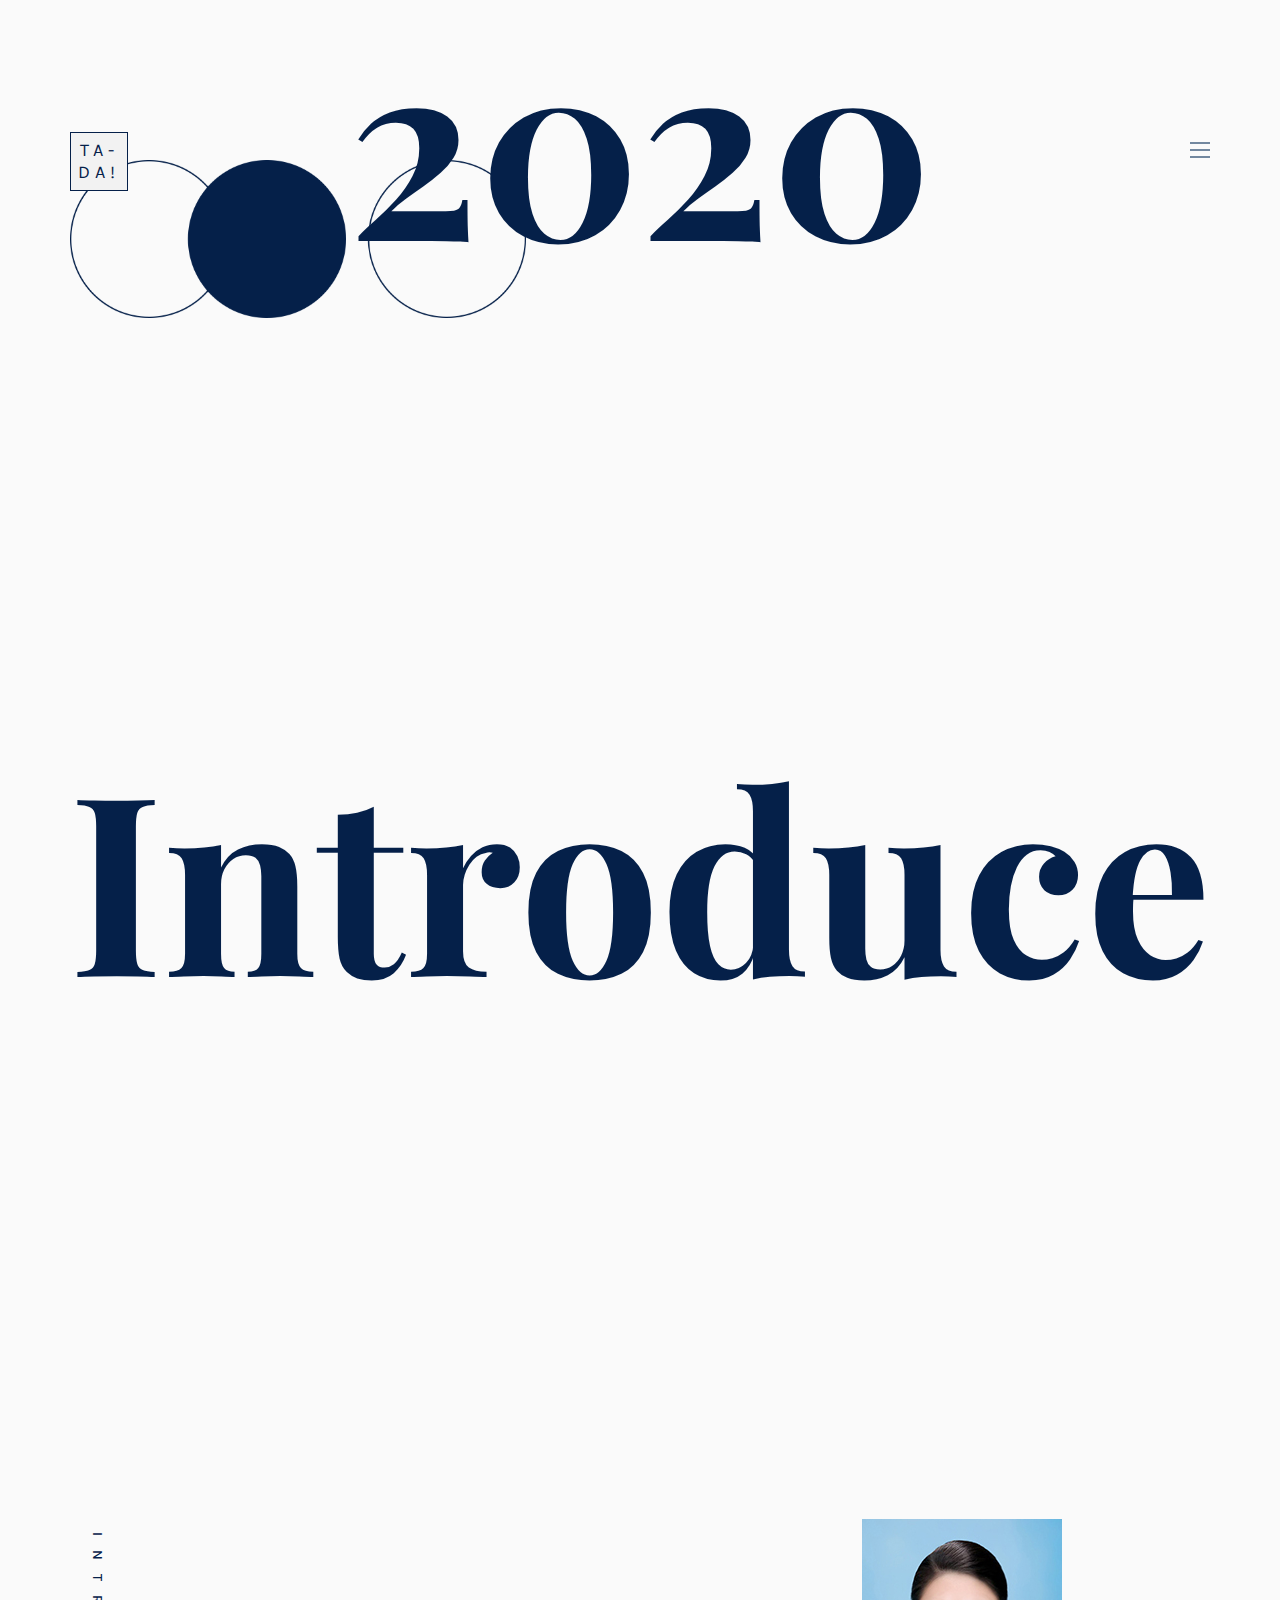
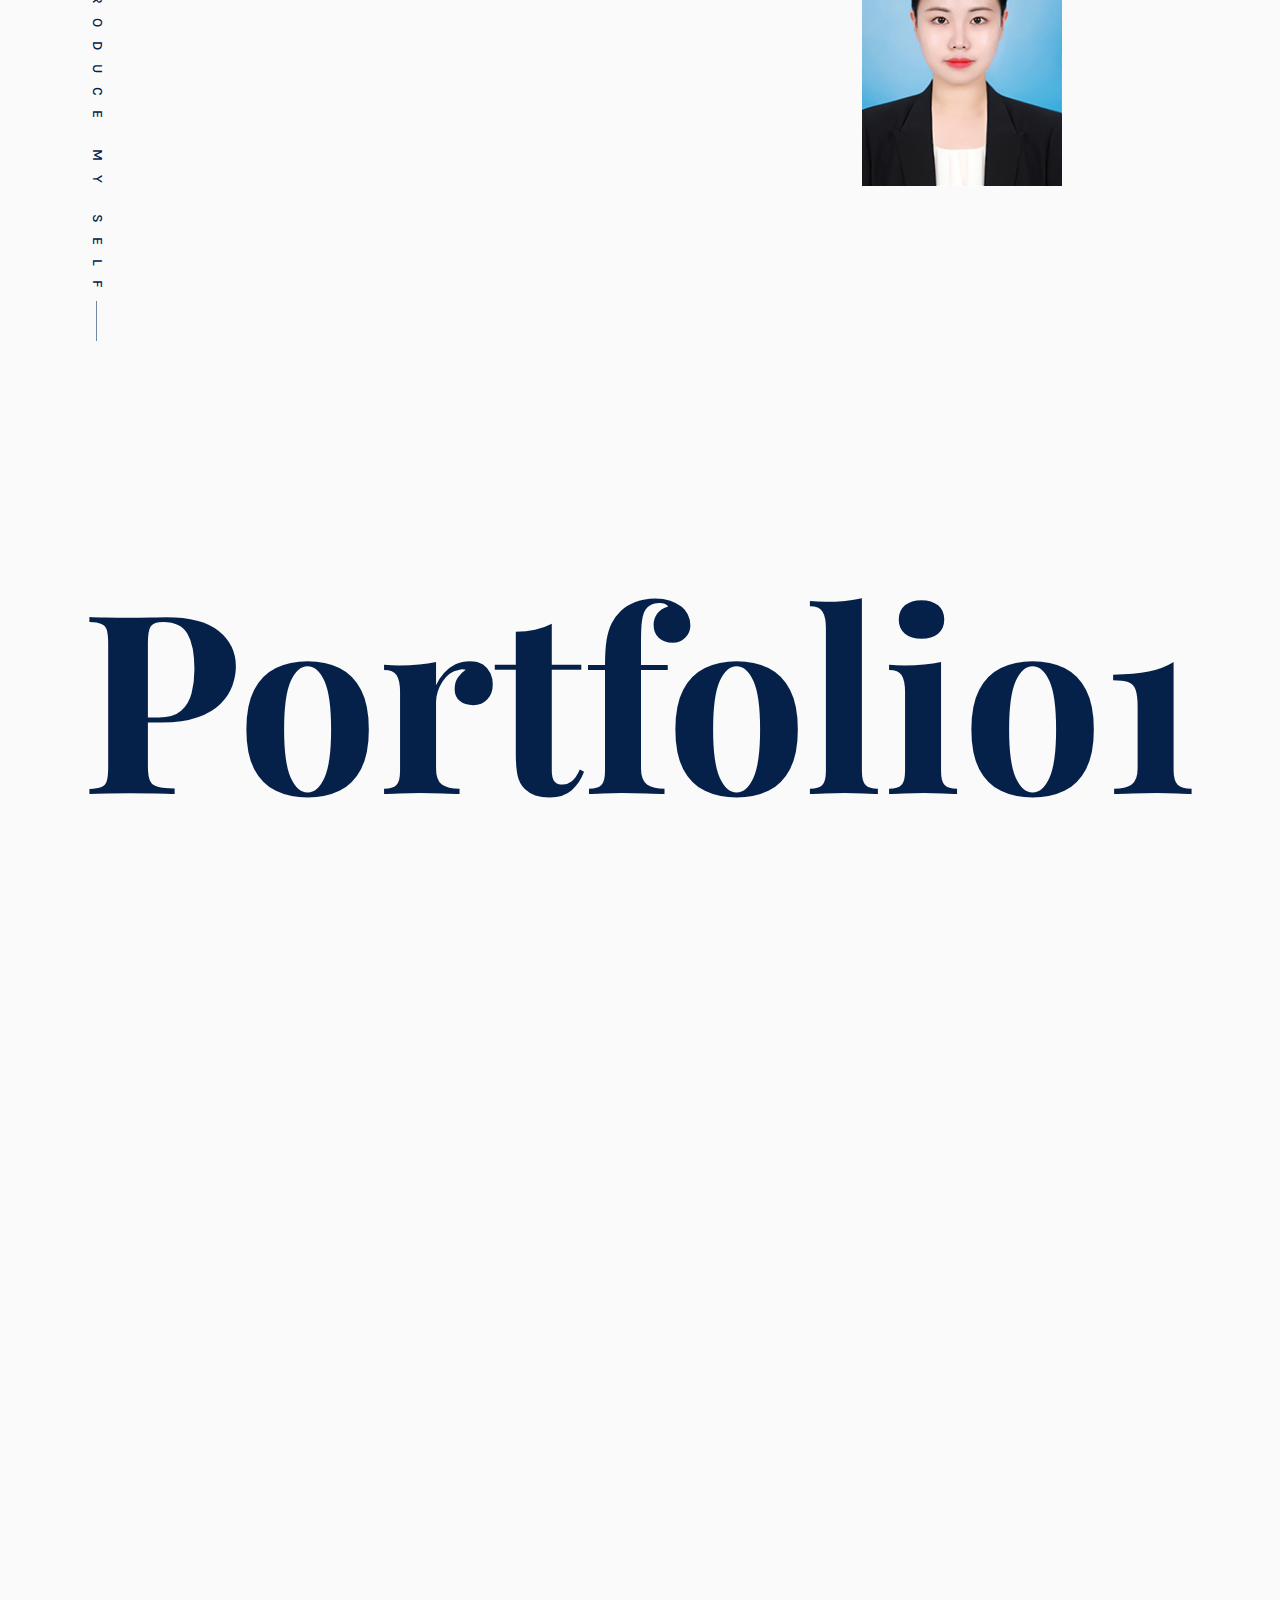
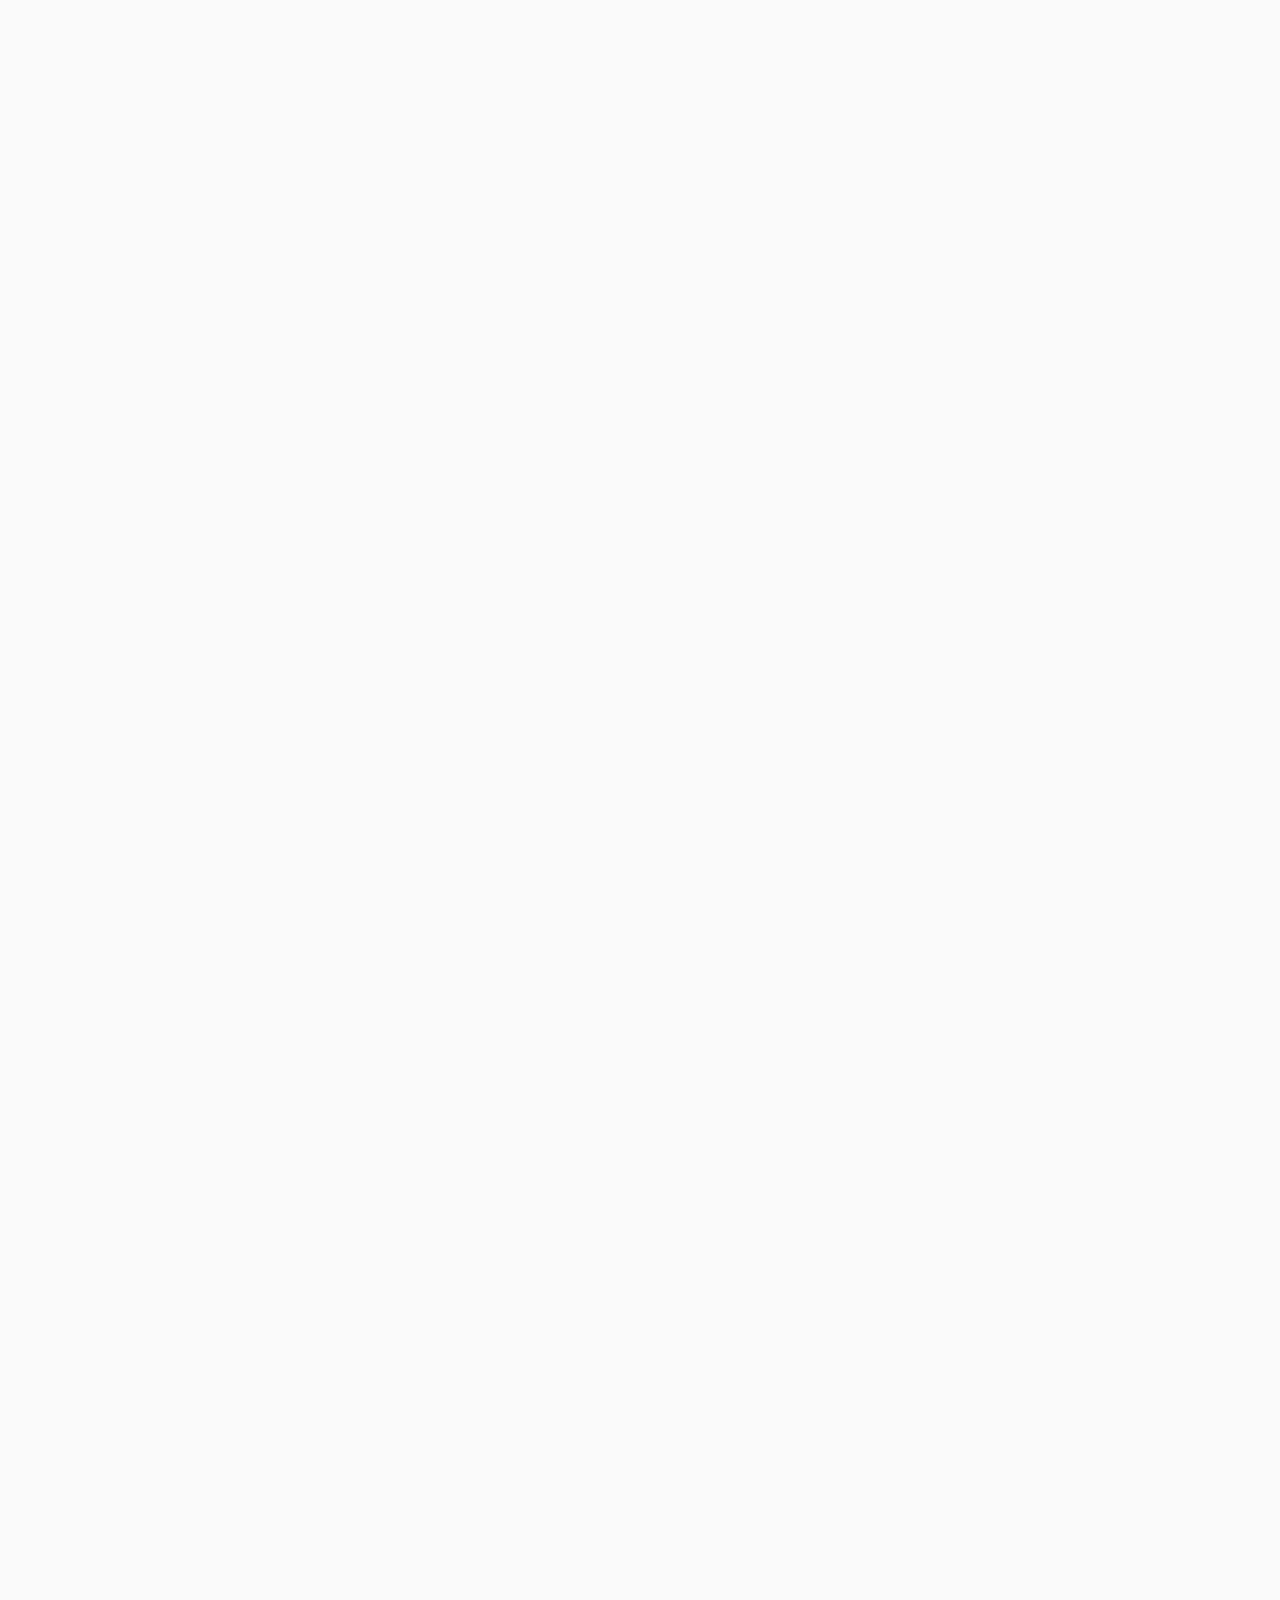
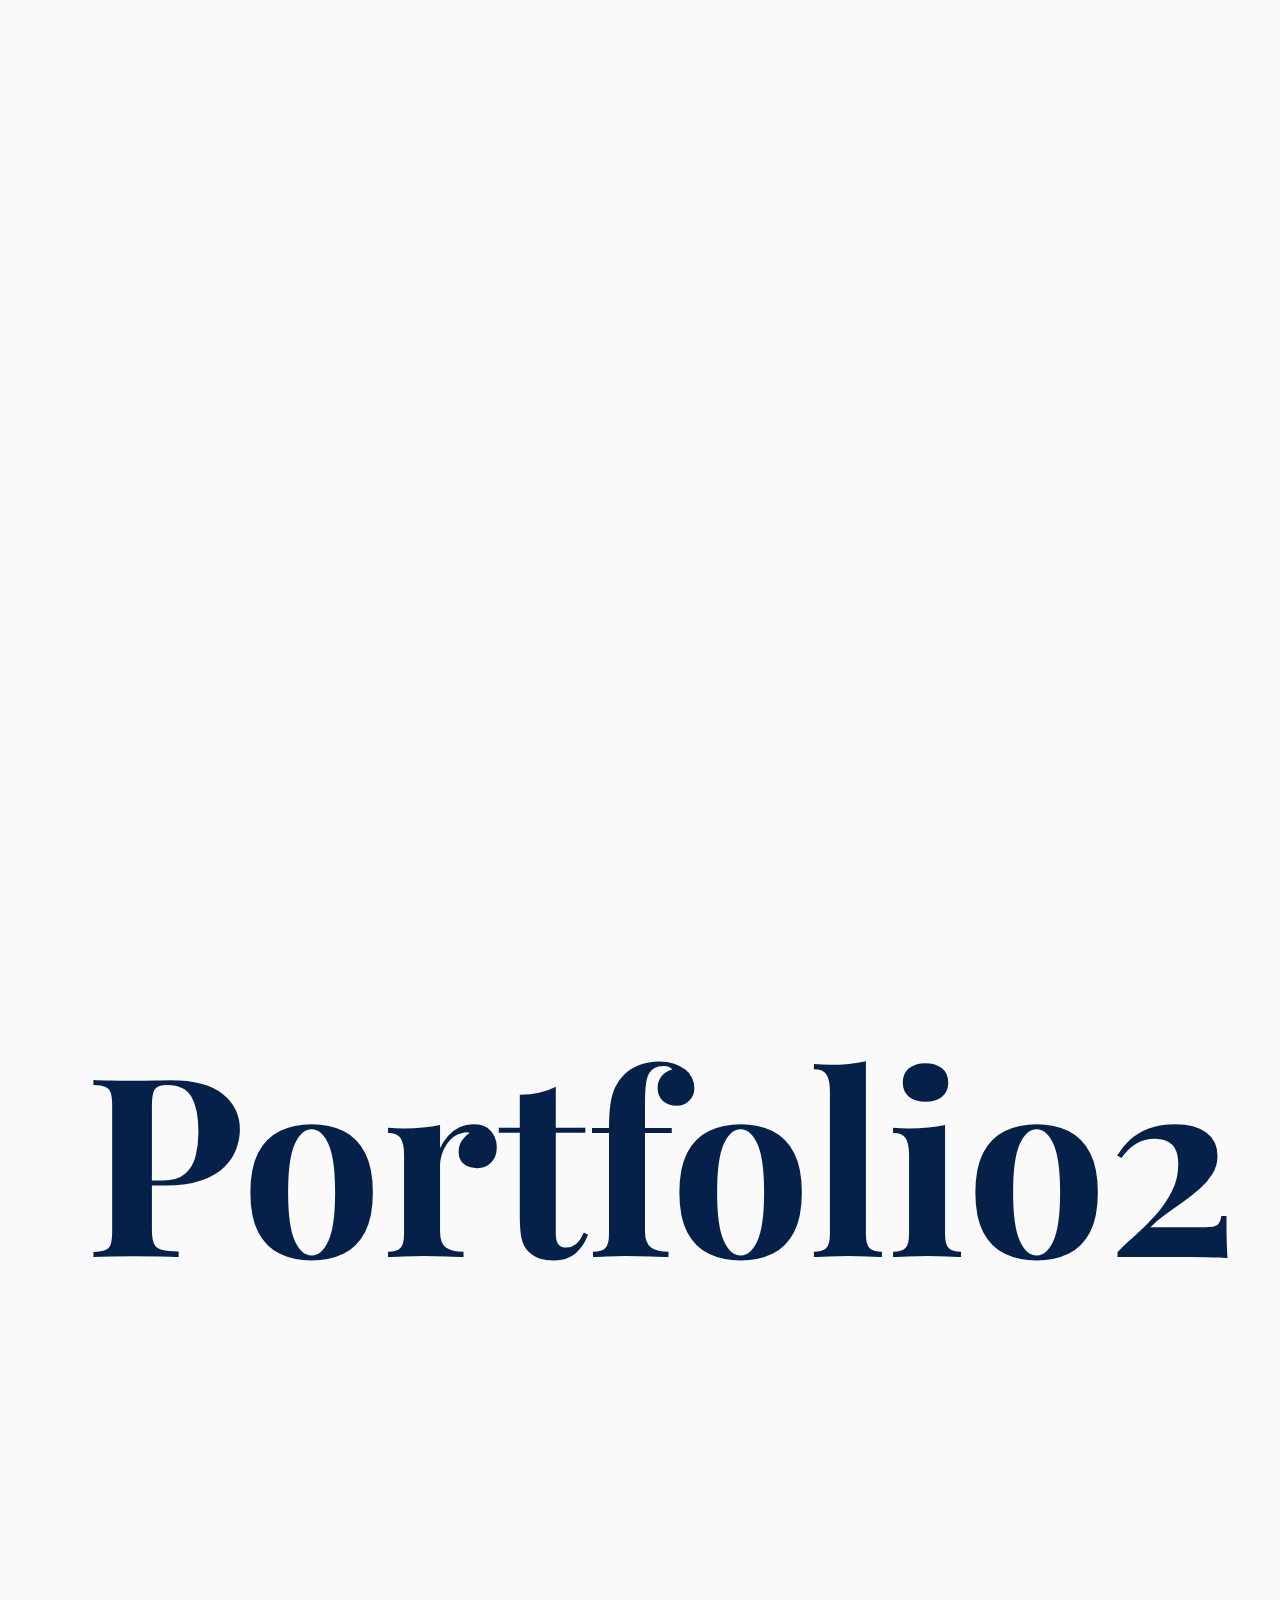
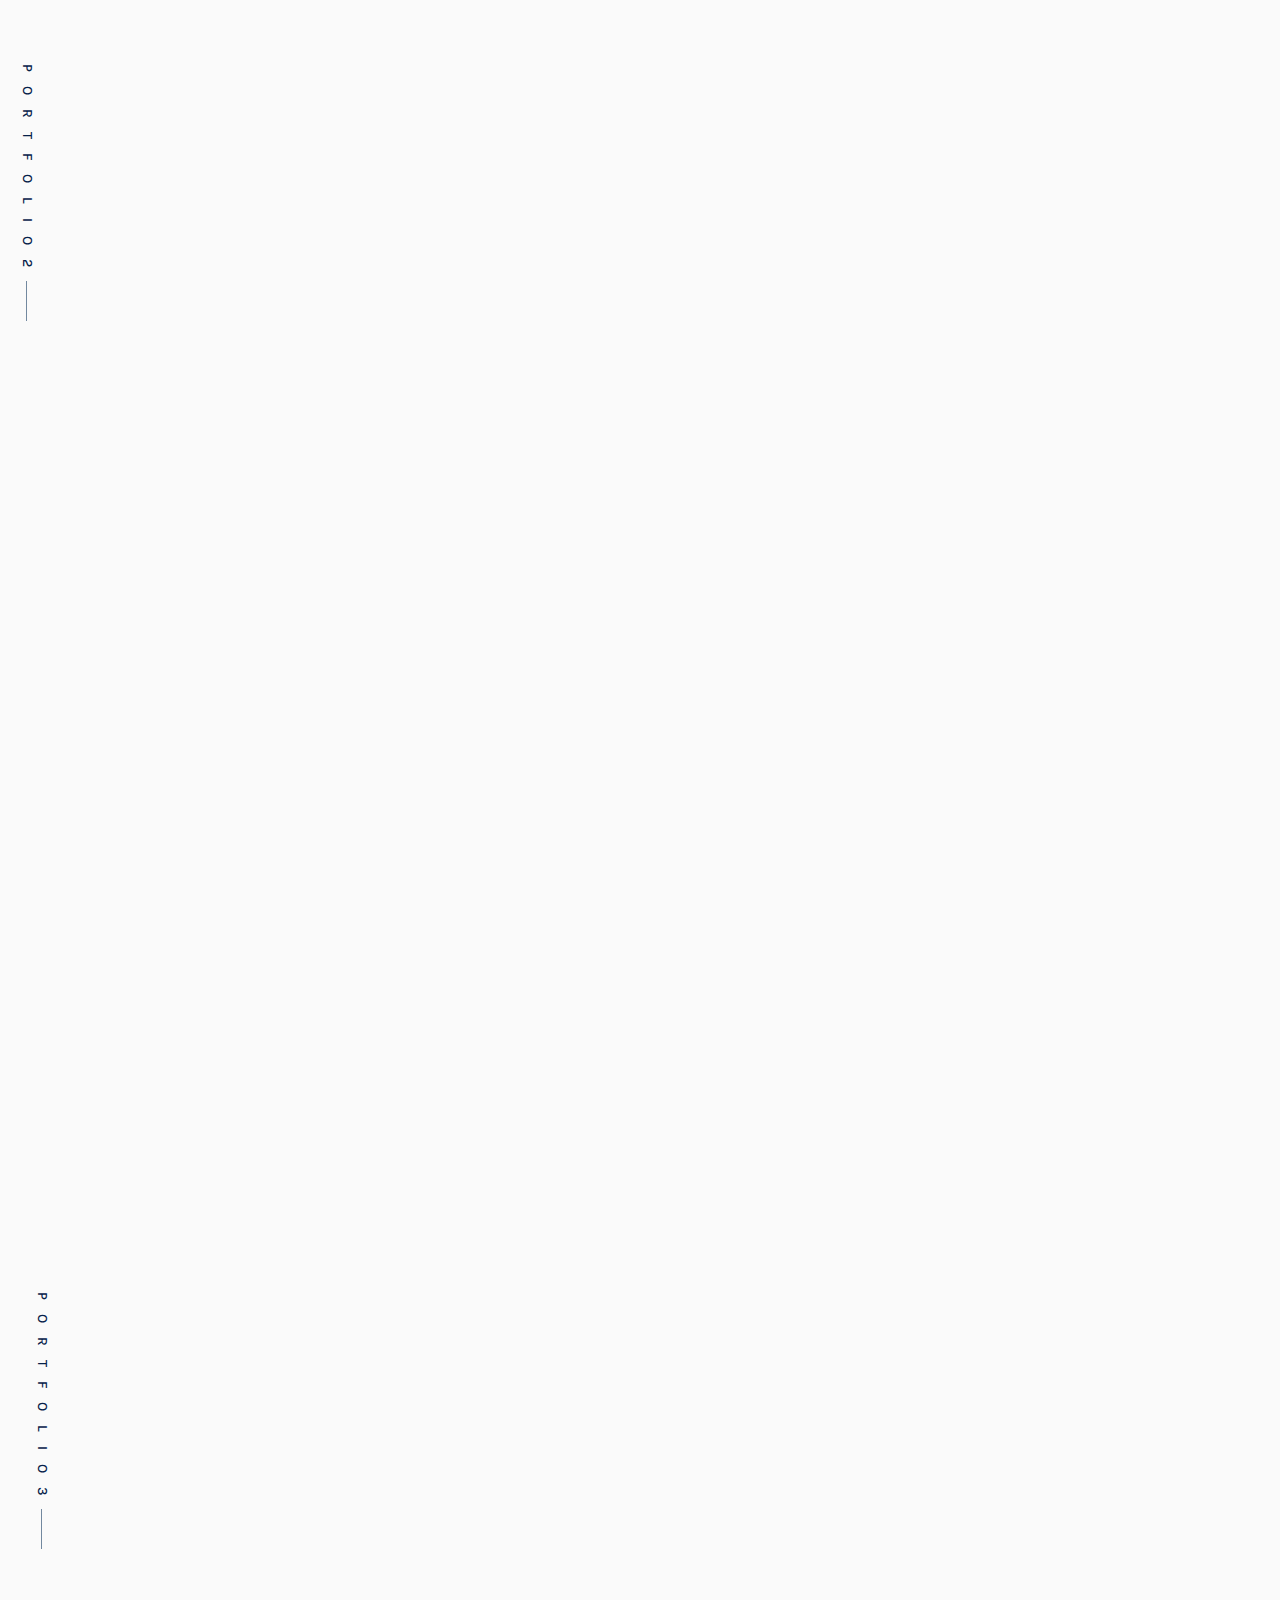
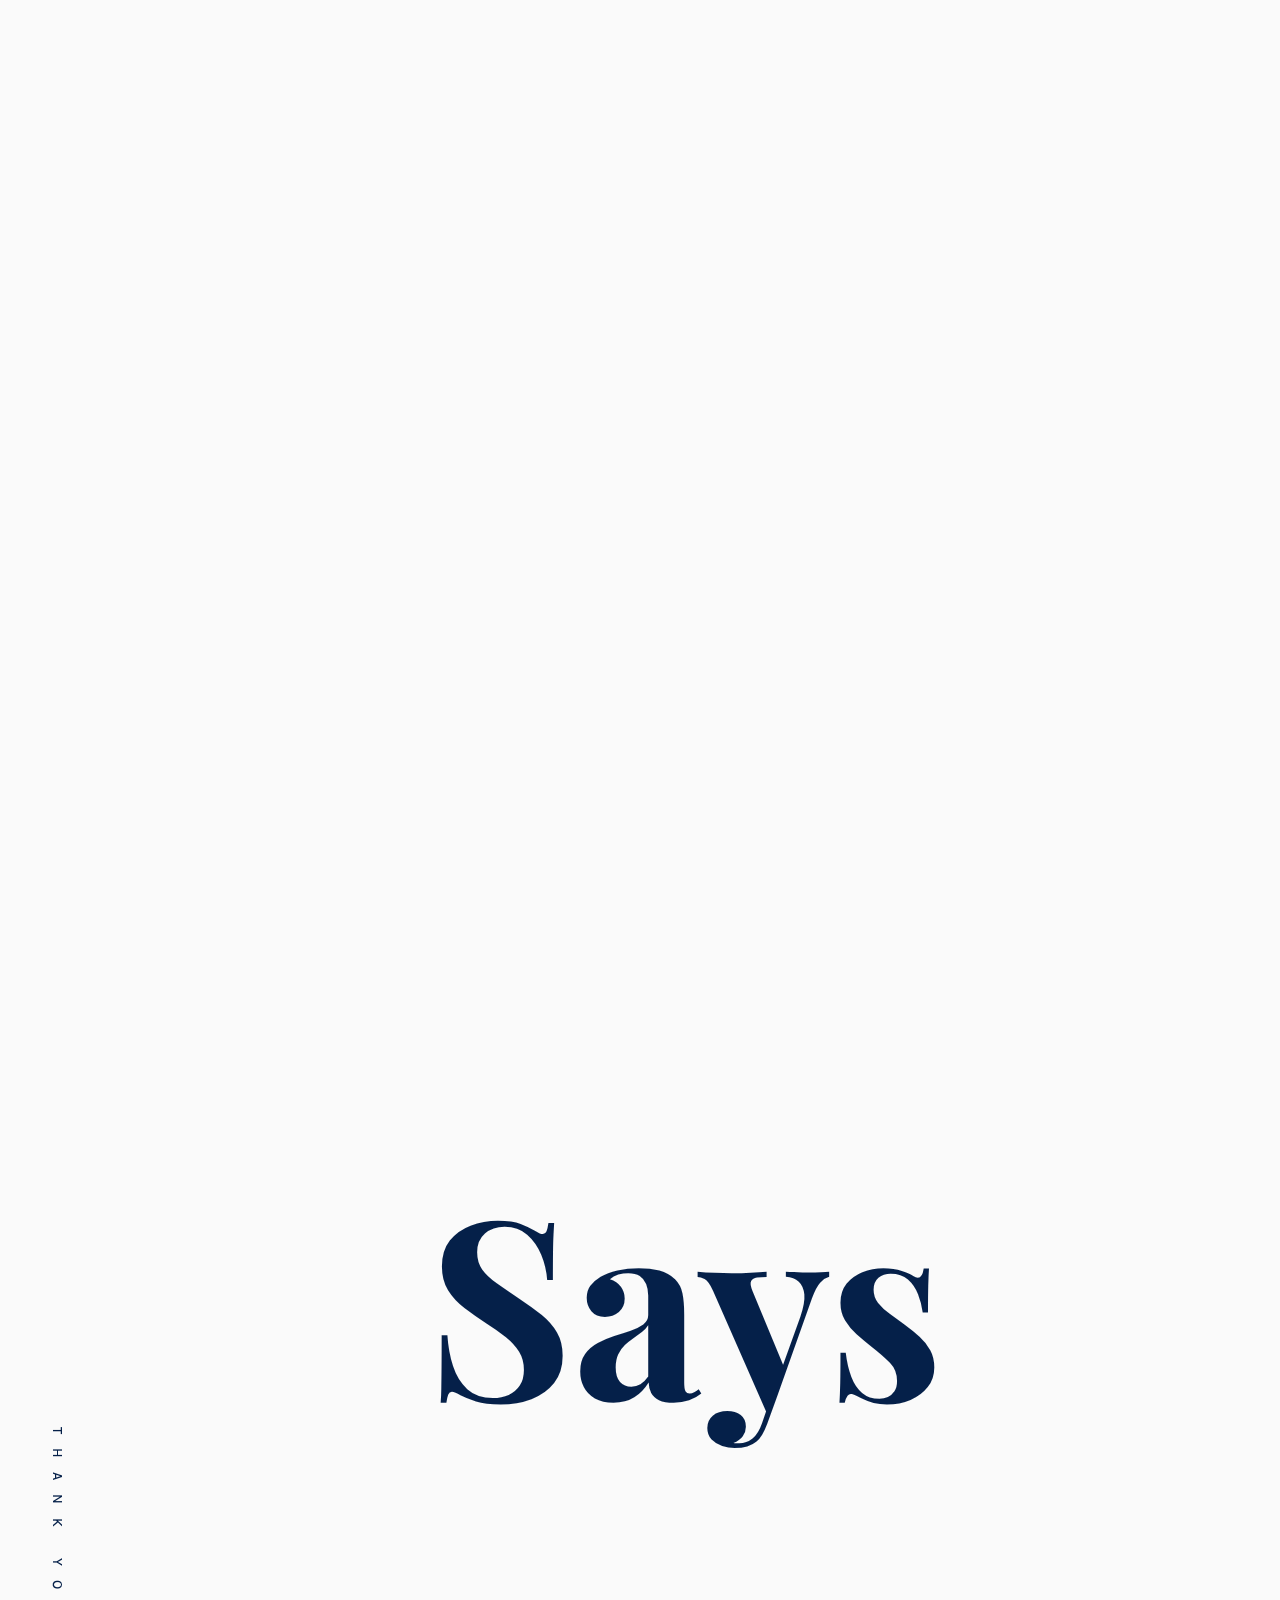
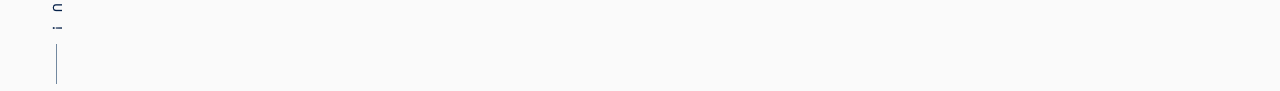
<file: index.html>
<!DOCTYPE HTML>
<html>

<head>
    <meta charset="utf-8">
    <meta http-equiv="X-UA-Compatible" content="IE=edge">
    <title>TA-DA!</title>
    <meta name="viewport" content="width=device-width, initial-scale=1">
    <meta name="description" content="" />
    <meta name="keywords" content="" />
    <meta name="author" content="" />

    <!-- Facebook and Twitter integration -->
    <meta property="og:title" content="" />
    <meta property="og:image" content="" />
    <meta property="og:url" content="" />
    <meta property="og:site_name" content="" />
    <meta property="og:description" content="" />
    <meta name="twitter:title" content="" />
    <meta name="twitter:image" content="" />
    <meta name="twitter:url" content="" />
    <meta name="twitter:card" content="" />

    <!-- Place favicon.ico and apple-touch-icon.png in the root directory -->
    <link rel="shortcut icon" href="favicon.ico">

    <link href="https://fonts.googleapis.com/css?family=Karla:400,700" rel="stylesheet">
    <link href="https://fonts.googleapis.com/css?family=Playfair+Display:400,400i,700" rel="stylesheet">

    <!-- Animate.css -->
    <link rel="stylesheet" href="css/animate.css">
    <!-- Icomoon Icon Fonts-->
    <link rel="stylesheet" href="css/icomoon.css">
    <!-- Bootstrap  -->
    <link rel="stylesheet" href="css/bootstrap.css">
    <!-- Owl Carousel -->
    <link rel="stylesheet" href="css/owl.carousel.min.css">
    <link rel="stylesheet" href="css/owl.theme.default.min.css">
    <!-- Magnific Popup -->
    <link rel="stylesheet" href="css/magnific-popup.css">

    <link rel="stylesheet" href="css/style.css">


    <!-- Modernizr JS -->
    <script src="js/modernizr-2.6.2.min.js"></script>
    <!-- FOR IE9 below -->
    <!--[if lt IE 9]>
	<script src="js/respond.min.js"></script>
	<![endif]-->

    <link rel="shotrcut icon" href="images/pabicon.ico">
</head>

<body>

    <nav id="colorlib-main-nav" role="navigation">
        <a href="#" class="js-colorlib-nav-toggle colorlib-nav-toggle active"><i></i></a>
        <div class="js-fullheight colorlib-table">
            <div class="colorlib-table-cell js-fullheight">
                <div class="row">
                    <!--<div class="col-md-12">
						<div class="form-group">
							<input type="text" class="form-control" id="search" placeholder="Enter any key to search...">
							<button type="submit" class="btn btn-primary"><i class="icon-search3"></i></button>
						</div>
					</div>-->
                </div>
                <div class="row">
                    <div class="col-md-12">
                        <ul>
                            <li class="active"><a href="index.html">Home</a></li>
                            <!--<li><a href="services.html">Services</a></li>-->
                            <li><a href="work.html">Project1 바르다김선생</a></li>
                            <li><a href="work2.html">Project2 넥슨재단</a></li>
                            <li><a href="http://sueum6418.cafe24.com/" target="_blank">Project3 달토끼방앗간</a></li>
                            <!--<li><a href="blog.html">Blog</a></li>
							<li><a href="about.html">About</a></li>
							<li><a href="contact.html">Contact</a></li>-->
                        </ul>
                    </div>
                </div>
                <!--<div class="row">
					<div class="col-md-12">
						<h2 class="head-title">Works</h2>
						<a href="images/work-1.jpg" class="gallery image-popup-link text-center" style="background-image: url(images/work-1.jpg);">
							<span><i class="icon-search3"></i></span>
						</a>
						<a href="images/work-2.jpg" class="gallery image-popup-link text-center" style="background-image: url(images/work-2.jpg);">
							<span><i class="icon-search3"></i></span>
						</a>
						<a href="images/work-3.jpg" class="gallery image-popup-link text-center" style="background-image: url(images/work-3.jpg);">
							<span><i class="icon-search3"></i></span>
						</a>
						<a href="images/work-4.jpg" class="gallery image-popup-link text-center" style="background-image: url(images/work-4.jpg);">
							<span><i class="icon-search3"></i></span>
						</a>
					</div>-->
            </div>
        </div>
        </div>
    </nav>

    <div id="colorlib-page">
        <header>
            <div class="container">
                <div class="row">

                    <div class="col-md-12">
                        <div class="colorlib-navbar-brand">
                            <a class="colorlib-logo" href="index.html">
                            <span>TA-</span><span>DA!</span></a>
                        </div>
                        <a href="#" class="js-colorlib-nav-toggle colorlib-nav-toggle"><i></i></a>
                    </div>

                </div>
            </div>
        </header>
        <div id="colorlib-about">
            <div class="container">
                <div class="bg"><img src="images/circle3.png"></div>
                <div class="row text-center">
          
                    <a href="index.html"><h2 class="bold">2020</h2></a>
        

                </div>
                <div class="row">
                    <!--<div class="col-md-5 animate-box">
						<div class="owl-carousel3">
							<div class="item">
								<img class="img-responsive about-img" src="images/about.jpg" alt="html5 bootstrap template by colorlib.com">
							</div>
							<div class="item">
								<img class="img-responsive about-img" src="images/about-2.jpg" alt="html5 bootstrap template by colorlib.com">
							</div>
						</div>
					</div>-->
                    <div class="col-md-6 col-md-push-1 animate-box">
                        <div class="about-desc">
                            <div class="owl-carousel3">
                                <div class="item">

                                    <h2><span>안녕하세요</span><span>디자이너 강다혜 입니다.</span></h2>
                                </div>
                                <div class="item">
                                    <h2><span>Hello</span><span>I'm Designer Da Hye Kang.</span></h2>
                                </div>
                            </div>
                            <div class="desc">
                                <!--<div class="rotate">
									<h2 class="heading">Portfolio</h2>
								</div>-->
                                <!--<p class="colorlib-social-icons">
									<a href="#"><i class="icon-facebook4"></i></a>
									<a href="#"><i class="icon-twitter3"></i></a>
									<a href="#"><i class="icon-googleplus"></i></a>
									<a href="#"><i class="icon-dribbble2"></i></a>
								</p>-->
                                <!--<p><a href="#" class="btn btn-primary btn-outline">Contact Me!</a></p>-->
                            </div>
                        </div>
                    </div>
                </div>
            </div>
        </div>

        <div id="colorlib-services">
            <div class="container">
                <div class="row text-center">
                    <h2 class="bold">Introduce</h2>
                </div>

                <div class="row">
                    <div class="col-md-12">
                        <div class="services-flex">
                            <div class="one-third">

                                <div class="row">
                                    <div class="col-md-12 col-md-offset-0 animate-box intro-heading">
                                        <span>HELLO!</span>
                                        <h2>I'm Da Hye Kang.</h2>
                                    </div>
                                </div>

                                <div class="row">
                                    <div class="col-md-12">
                                        <div class="rotate">
                                            <h2 class="heading">Introduce my self</h2>
                                        </div>
                                    </div>


                                    <div class="col-md-6">
                                        <div class="services animate-box">
                                            <h3>PROFILE</h3>
                                            <ul>
                                                <li>NAME 강다혜</li>
                                                <li>BIRTH 1997.04.02</li>
                                                <li>PHONE 010-8490-0523</li>
                                                <li>MAIL sueum6418@naver.com</li>
                                            </ul>
                                        </div>
                                        <div class="services animate-box">
                                            <h3>WHAT CAN I DO</h3>
                                            <ul>
                                                <li>Web Design 웹표준 · 웹접근성구현</li>
                                                <li>Branding Design CI, BI 컨셉 가이드, 리플렛 홍보물</li>
                                                <li>SNS Design 소셜 온라인 SNS 카드뉴스</li>
                                                <li>Shoppingmall Design 카페24 쇼핑몰, 사진촬영</li>
                                            </ul>
                                        </div>
                                    </div>

                                    <div class="col-md-6">
                                        <div class="services animate-box">
                                            <h3>LIFE</h3>
                                            <ul>
                                                <li>16 진영고등학교 졸업</li>
                                                <li>20 마산대학교 보건행정학과 졸업</li>
                                                <li>20 부산IT교육센터 웹디자인 수료</li>
                                            </ul>
                                        </div>

                                        <div class="services animate-box">
                                            <h3>DESIGN TOOL</h3>
                                            <ul>
                                                <li>Photoshop</li>
                                                <li>Illustration</li>
                                                <li>HTML</li>
                                                <li>CSS</li>
                                                <li>In Design</li>
                                            </ul>
                                        </div>
                                    </div>


                                </div>
                                <div class="photo"><img src="images/photosize2.jpg"></div>
                            </div>
                            <!--<div class="one-forth services-img" style="background-image: url(images/services-img-1.jpg);">
							</div>-->

                            <!--<div class="photo"><img src="images/photosize2.jpg"></div>-->

                        </div>
                    </div>
                </div>

            </div>


            <div id="colorlib-work">
                <div class="container">
                    <div class="row text-center">
                        <h2 class="bold">Portfolio1</h2>
                    </div>
                    
                    <div class="row">
                        <!--<div class="col-md-12 col-md-offset-0 text-center animate-box intro-heading">
							<h2>PROJECT1</h2>
							<span>바르다김선생</span>
						</div>-->
                    </div>



                        <div class="col-md-12">
                            <div class="col-md-12 col-md-offset-0 text-center animate-box intro-heading">
                                <span>Project 1</span>
                                <h2>바르다김선생</h2>
                            </div>
                            <div class="col-md-12 col-md-offset-0 text-center animate-box intro-heading">
                                <div class="col-md-13">
                                    <div class="work-entry animate-box">
                                        <a href="file:///C:/Users/it/Desktop/popol_project/project1/index.html" class="work-img" style="background-image: url(images/project1.png); background-size: 80%;">
                                            <div class="display-t">

                                            </div>
                                        </a>
                                        <div class="col-md-4 col-md-offset-4">
                                            <div class="desc">
                                                <!--<p>Far far away, behind the word mountains, far from the countries Vokalia and Consonantia, there live the blind texts. Separated they live in Bookmarksgrove right at the coast of the Semantics, a large language ocean.</p>
									<p class="read"><a href="#">View details</a></p>-->
                                            </div>
                                        </div>
                                        <a href="work.html">
                                            <div class="view">View more</div>
                                        </a>
                                        

                                        
                                    </div>

                                                                   <div class="row">
                                        <div class="col-md-12">
                                            <div class="rotate">
                                                <h2 class="heading">Portfolio01</h2>
                                            </div>
                                        </div>
                                    </div>

                                </div>
                                <div class="col-md-12">
                                    <div class="col-md-12 col-md-offset-0 text-center animate-box intro-heading">
                                        <span>Project 2</span>
                                        <h2>넥슨재단</h2>
                                    </div>
                                    <div class="col-md-13">
                                             <div class="work-entry animate-box">
                                            <a href="http://sueum6418.dothome.co.kr/" target="_blank" class="work-img" style="background-image: url(images/project2.png); background-size: 80%;">
                                                <div class="display-t">
                                                </div>
                                            </a>
                                            
                                            
                                            <div class="col-md-4 col-md-offset-4">
                                                <div class="desc">
                                                    <!--<p>Far far away, behind the word mountains, far from the countries Vokalia and Consonantia, there live the blind texts. Separated they live in Bookmarksgrove right at the coast of the Semantics, a large language ocean.</p>
									<p class="read"><a href="#">View Details</a></p>-->
                                                </div>
                                            </div>
                                            <a href="work2.html">
                                                <div class="view">View more</div>
                                            </a>
                                        </div>

                                    </div>
                                    <div class="col-md-12">
                                        <div class="col-md-12 col-md-offset-0 text-center animate-box intro-heading">
                                            <span>Project 3</span>
                                            <h2>달토끼방앗간</h2>
                                        </div>
                                        <div class="col-md-13">
                                            <div class="work-entry animate-box">
                                                <a href="http://sueum6418.cafe24.com/" target="_blank" class="work-img" style="background-image: url(images/shop.png);  background-size: 80%;">
                                                    <div class="display-t">

                                                    </div>
                                                </a>
                         
                                                
                                                
                                                
                                                
                                                <div class="col-md-4 col-md-offset-4">
                                                    <div class="desc">
                                                        <!--<p>Far far away, behind the word mountains, far from the countries Vokalia and Consonantia, there live the blind texts. Separated they live in Bookmarksgrove right at the coast of the Semantics, a large language ocean.</p>
									<p class="read"><a href="#">View details</a></p>-->
                                                    </div>
                                                </div>
                                                <a href="http://sueum6418.cafe24.com/" target="_blank">
                                                    <div class="view">Go to site</div>
                                                </a>
                                            </div>
                                        </div>

                                    </div>

                                </div>
                            </div>


                            <div id="colorlib-blog">
                                <div class="container">
                                    <div class="row text-center">
                                        <h2 class="bold">Portfolio2</h2>
                                    </div>

                                    <div class="row">
                                        <div class="col-md-12 col-md-offset-0 text-center animate-box intro-heading">
                                            <h2>CI/BI</h2>
                                            <span>[바르다김선생 / 넥슨재단 / 모데라토(개인제작)]</span>
                                        </div>
                                    </div>

                                    <div class="row">
                                        <div class="col-md-12">
                                            <div class="rotate">
                                                <h2 class="heading">Portfolio2</h2>
                                            </div>
                                        </div>
                                    </div>


                                    <!-----------------------수정할것----------------------------->
                                    <div class="col-md-12">

                                        <div class="row animate-box">

                                            <div class="owl-carousel1">

                                                <div class="item">
                                                    <div class="item">
                                                        <div class="col-md-12">
                                                            <div class="article">
                                                                <a href="images/logo1detail.jpg" class="gallery image-popup-link text-center">
                                                                    <img class="img-responsive" src="images/logo_3.png" alt="html5 bootstrap by colorlib.com">
                                                                    <div class="overlay"></div>

                                                                </a>
                                                                <div class="desc">
                                                                    <span class="meta">LOGO_1</span>
                                                                    <!--<h2><a href="blog.html">A Japanese Constellation</a></h2>
										<p>When she reached the first hills of the Italic Mountains, she had a last view back on the skyline of her hometown Bookmarksgrove</p>-->
                                                                </div>
                                                            </div>
                                                        </div>
                                                    </div>
                                                </div>

                                                <div class="item">
                                                    <div class="col-md-12">
                                                        <div class="article">

                                                            <a href="images/logo2detail.jpg" class="gallery image-popup-link text-center">
                                                                <img class="gallery image-popup-link text-center" src="images/logo_1.png" alt="html5 bootstrap by colorlib.com">
                                                                <div class="overlay"></div>
                                                            </a>
                                                            <div class="desc">
                                                                <span class="meta">LOGO_2</span>
                                                                <!--<h2><a href="blog.html">A Japanese Constellation</a></h2>
										<p>When she reached the first hills of the Italic Mountains, she had a last view back on the skyline of her hometown Bookmarksgrove</p>-->
                                                            </div>
                                                        </div>
                                                    </div>
                                                </div>

                                                <div class="item">
                                                    <div class="item">
                                                        <div class="col-md-12">
                                                            <div class="article">

                                                                <a href="images/logo3detail.jpg" class="gallery image-popup-link text-center">
                                                                    <img class="img-responsive" src="images/logo_2.png" alt="html5 bootstrap by colorlib.com">
                                                                    <div class="overlay"></div>
                                                                </a>
                                                                <div class="desc">
                                                                    <span class="meta">LOGO_3</span>
                                                                    <!--<h2><a href="blog.html">A Japanese Constellation</a></h2>
										<p>When she reached the first hills of the Italic Mountains, she had a last view back on the skyline of her hometown Bookmarksgrove</p>-->
                                                                </div>
                                                            </div>
                                                        </div>
                                                    </div>
                                                </div>


                                            </div>
                                        </div>
                                    </div>






                                    <div id="colorlib-blog">
                                        <div class="container">
                                            <div class="row text-center">
                                                <!--<h2 class="bold">Portfolio3</h2>-->
                                            </div>
                                            <div class="row">
                                                <div class="col-md-12 col-md-offset-0 text-center animate-box intro-heading">
                                                    <h2>Visual 1</h2>
                                                    <span>[배너 1,2 / 카드뉴스 1,2 / 쇼핑몰배너 1] </span>
                                                </div>
                                            </div>
                                            <div class="row">
                                                <div class="col-md-12">
                                                    <div class="rotate">
                                                        <h2 class="heading">Portfolio3</h2>
                                                    </div>
                                                </div>
                                            </div>



                                            <div class="row animate-box">
                                                <div class="owl-carousel1">
                                                    <div class="item">
                                                        <div class="col-md-12">
                                                            <div class="article">
                                                               <a href="images/banner_detail1.png" class="gallery image-popup-link text-center">
                                                                    <img class="blog-img" src="images/1.png" alt="html5 bootstrap by colorlib.com">
                                                                    <!--<div class="overlay"></div>
																		<div class="link">
																			<span class="read">View more</h2>
																		</div>-->
                                                                </a>
                                                                <div class="desc">
                                                                    <span class="meta">Banner_1</span>
                                                                    <!--<h2><a href="blog.html">A Japanese Constellation</a></h2>
										<p>When she reached the first hills of the Italic Mountains, she had a last view back on the skyline of her hometown Bookmarksgrove</p>-->
                                                                </div>
                                                            </div>
                                                        </div>
                                                    </div>
                                                    <div class="item">
                                                        <div class="col-md-12">
                                                            <div class="article">
                                                            <a href="images/banner_detail2.png" class="gallery image-popup-link text-center">
                                                                    <img class="blog-img" src="images/2.png" alt="html5 bootstrap by colorlib.com">
                                                                    <!--<div class="overlay"></div>
																		<div class="link">
																			<span class="read">View more</h2>
																		</div>-->
                                                                </a>
  
                                                                <div class="desc">
                                                                    <span class="meta">BANNER_2</span>
                                                                    <!--<h2><a href="blog.html">A Japanese Constellation</a></h2>
										<p>When she reached the first hills of the Italic Mountains, she had a last view back on the skyline of her hometown Bookmarksgrove</p>-->
                                                                </div>
                                                            </div>
                                                        </div>
                                                    </div>
                                                    <div class="item">
                                                        <div class="col-md-12">
                                                            <div class="article">
                                                                <a href="images/cardnews1.jpg" class="gallery image-popup-link text-center">
                                                                    <img class="blog-img" src="images/3.png" alt="html5 bootstrap by colorlib.com">
                                                           		<!--<div class="overlay"></div>
																		<div class="link">
																			<span class="read">View more</h2>
																		</div>-->
                                                                </a>
                                                                <div class="desc">
                                                                    <span class="meta">CARDNEWS_1</span>
                                                                    <!--<h2><a href="blog.html">A Japanese Constellation</a></h2>
										<p>When she reached the first hills of the Italic Mountains, she had a last view back on the skyline of her hometown Bookmarksgrove</p>-->
                                                                </div>
                                                            </div>
                                                        </div>
                                                    </div>
                                                    <div class="item">
                                                        <div class="col-md-12">
                                                            <div class="article">
                                                                <a href="images/cardnews2.jpg" class="gallery image-popup-link text-center">
                                                                    <img class="blog-img" src="images/4.png" alt="html5 bootstrap by colorlib.com">
                                                         		<!--<div class="overlay"></div>
																		<div class="link">
																			<span class="read">View more</h2>
																		</div>-->
                                                                </a>
                                                                <div class="desc">
                                                                    <span class="meta">CARD NEWS_2</span>
                                                                    <!--<h2><a href="blog.html">A Japanese Constellation</a></h2>
										<h2><a href="blog.html">A Japanese Constellation</a></h2>
										<p>When she reached the first hills of the Italic Mountains, she had a last view back on the skyline of her hometown Bookmarksgrove</p>-->
                                                                </div>
                                                            </div>
                                                        </div>
                                                    </div>
                                                    <div class="item">
                                                        <div class="col-md-12">
                                                            <div class="article">
                                                                <a href="images/banner5.png" class="gallery image-popup-link text-center">
                                                                    <img class="blog-img" src="images/5.png" alt="html5 bootstrap by colorlib.com">
                                                        		<!--<div class="overlay"></div>
																		<div class="link">
																			<span class="read">View more</h2>
																		</div>-->
                                                                </a>
                                                                <div class="desc">
                                                                    <span class="meta">SHOP BANNER_1</span>
                                                                    <!--<h2><a href="blog.html">A Japanese Constellation</a></h2>
										<h2><a href="blog.html">A Japanese Constellation</a></h2>
										<p>When she reached the first hills of the Italic Mountains, she had a last view back on the skyline of her hometown Bookmarksgrove</p>-->
                                                                </div>
                                                            </div>
                                                        </div>
                                                    </div>
                                                </div>
                                            </div>

                                            <div class="row">
                                                <div class="col-md-12 col-md-offset-0 text-center animate-box intro-heading">
                                                    <h2>Visual 2</h2>




                                                    <span>[쇼핑몰 배너1,2 / 쇼핑몰 메인 / 쇼핑몰 상세페이지]</span>
                                                </div>
                                            </div>

                                            <div class="row animate-box">
                                                <div class="owl-carousel1">
                                                    <div class="item">
                                                        <div class="col-md-12">
                                                            <div class="article">
                                                              <a href="images/banner6.png" class="gallery image-popup-link text-center">
                                                                    <img class="blog-img" src="images/6.png" alt="html5 bootstrap by colorlib.com">
                                                     		<!--<div class="overlay"></div>
																		<div class="link">
																			<span class="read">View more</h2>
																		</div>-->
                                                                </a>
                                                                <div class="desc">
                                                                    <span class="meta">SHOP BANNER_2</span>
                                                                    <!--<h2><a href="blog.html">A Japanese Constellation</a></h2>
										<h2><a href="blog.html">A Japanese Constellation</a></h2>
										<p>When she reached the first hills of the Italic Mountains, she had a last view back on the skyline of her hometown Bookmarksgrove</p>-->
                                                                </div>
                                                            </div>
                                                        </div>
                                                    </div>
                                                    <div class="item">
                                                        <div class="col-md-12">
                                                            <div class="article">
                                                                <a href="images/banner7.png" class="gallery image-popup-link text-center">
                                                                    <img class="blog-img" src="images/7.png" alt="html5 bootstrap by colorlib.com">
                                                 		<!--<div class="overlay"></div>
																		<div class="link">
																			<span class="read">View more</h2>
																		</div>-->
                                                                </a>
                                                                <div class="desc">
                                                                    <span class="meta">SHOP BANNER_3</span>
                                                                    <!--<h2><a href="blog.html">A Japanese Constellation</a></h2>
										<h2><a href="blog.html">A Japanese Constellation</a></h2>
										<p>When she reached the first hills of the Italic Mountains, she had a last view back on the skyline of her hometown Bookmarksgrove</p>-->
                                                                </div>
                                                            </div>
                                                        </div>
                                                    </div>
                                                    <div class="item">
                                                        <div class="col-md-12">
                                                            <div class="article">
                                                              <a href="images/banner8.png" class="gallery image-popup-link text-center">
                                                                    <img class="blog-img" src="images/8.png" alt="html5 bootstrap by colorlib.com">
                                                  		<!--<div class="overlay"></div>
																		<div class="link">
																			<span class="read">View more</h2>
																		</div>-->
                                                                </a>
                                                                <div class="desc">
                                                                    <span class="meta">SHOP MAIN</span>
                                                                    <!--<h2><a href="blog.html">A Japanese Constellation</a></h2>
										<h2><a href="blog.html">A Japanese Constellation</a></h2>
										<p>When she reached the first hills of the Italic Mountains, she had a last view back on the skyline of her hometown Bookmarksgrove</p>-->
                                                                </div>
                                                            </div>
                                                        </div>
                                                    </div>
                                                    <div class="item">
                                                        <div class="col-md-12">
                                                            <div class="article">
                                                               <a href="images/banner9.png" class="gallery image-popup-link text-center">
                                                                    <img class="blog-img" src="images/9.png" alt="html5 bootstrap by colorlib.com">
                                                                    <div class="overlay"></div>
                                                                    <!--<div class="link">
																			<span class="read">View more</h2>
																		</div>-->
                                                                </a>
                                                                <div class="desc">
                                                                    <span class="meta">SHOP POPUP</span>
                                                                    <!--<h2><a href="blog.html">A Japanese Constellation</a></h2>
										<h2><a href="blog.html">A Japanese Constellation</a></h2>
										<p>When she reached the first hills of the Italic Mountains, she had a last view back on the skyline of her hometown Bookmarksgrove</p>-->
                                                                </div>
                                                            </div>
                                                        </div>
                                                    </div>
                                                    <div class="item">
                                                        <div class="col-md-12">
                                                            <div class="article">
                                                            <a href="images/banner10.png" class="gallery image-popup-link text-center">
                                                                    <img class="blog-img" src="images/10.png" alt="html5 bootstrap by colorlib.com">
                                                                    <div class="overlay"></div>
                                                                    <!--<div class="link">
																			<span class="read">View more</h2>
																		</div>-->
                                                                </a>
                                                                <div class="desc">
                                                                    <span class="meta">SHOP DETAILPAGE</span>
                                                                    <!--<h2><a href="blog.html">A Japanese Constellation</a></h2>
										<h2><a href="blog.html">A Japanese Constellation</a></h2>
										<p>When she reached the first hills of the Italic Mountains, she had a last view back on the skyline of her hometown Bookmarksgrove</p>-->
                                                                </div>
                                                            </div>
                                                        </div>
                                                    </div>
                                                </div>
                                            </div>


                                            <div id="colorlib-testimony">
                                                <div class="container">
                                                    <div class="row">
                                                        <div class="col-md-12">
                                                           
                                                            <div class="rotate">
                                                                <h2 class="heading">Thank you!</h2>
                                                            </div>
                                                  
                                                        </div>
                                                    </div>
                                                    <div class="says">

                                                        <div class="row text-center">
                                                            <h2 class="bold">Says</h2>
                                                        </div>
                                                        <div class="row">
                                                            <div class="col-md-12 col-md-offset-0 text-center animate-box intro-heading">
                                                                <!--<span>Testimonies</span>-->
                                                                <h2>Thank you! :)</h2>
                                                            </div>
                                                        </div>
                                                        <!--<div class="bg2"><img src="images/circle3.png"></div>-->
                                                    </div>
                                                    <!--<div class="row">
														
														
					<div class="col-md-12">
						<div class="rotate">
							<h2 class="heading">Thank you</h2>
						</div>
					</div>
				</div>-->
                                                    <!--<div class="row animate-box">
					<div class="owl-carousel">
						<div class="item">
							<div class="col-md-12 text-center">
								<div class="testimony">
									<blockquote>
										<p>"A small river named Duden flows by their place and supplies it with the necessary regelialia.</p>
										<span>" &mdash; George Brooks</span>
									</blockquote>
								</div>
							</div>
						</div>
						<div class="item">
							<div class="col-md-12 text-center">
								<div class="testimony">
									<blockquote>
										<p>"Even the all-powerful Pointing has no control about the blind texts it is an almost unorthographic life One day however a small line of blind text by the name of Lorem Ipsum decided to leave for the far World of Grammar.</p>
										<span>" &mdash; Daniel Foster</span>
									</blockquote>
								</div>
							</div>
						</div>
						<div class="item">
							<div class="col-md-12 text-center">
								<div class="testimony">
									<blockquote>
										<p>"When she reached the first hills of the Italic Mountains, she had a last view back on the skyline of her hometown Bookmarksgrove</p>
										<span>" &mdash; Liam Jenkins</span>
									</blockquote>
								</div>
							</div>
						</div>
					</div>
				</div>-->
                                                </div>
                                            </div>



                                        </div>

                                        <!-- jQuery -->
                                        <script src="js/jquery.min.js"></script>
                                        <!-- jQuery Easing -->
                                        <script src="js/jquery.easing.1.3.js"></script>
                                        <!-- Bootstrap -->
                                        <script src="js/bootstrap.min.js"></script>
                                        <!-- Waypoints -->
                                        <script src="js/jquery.waypoints.min.js"></script>
                                        <!-- Owl Carousel -->
                                        <script src="js/owl.carousel.min.js"></script>
                                        <!-- Magnific Popup -->
                                        <script src="js/jquery.magnific-popup.min.js"></script>
                                        <script src="js/magnific-popup-options.js"></script>

                                        <!-- Main JS (Do not remove) -->
                                        <script src="js/main.js"></script>

</body>

</html>
</file>
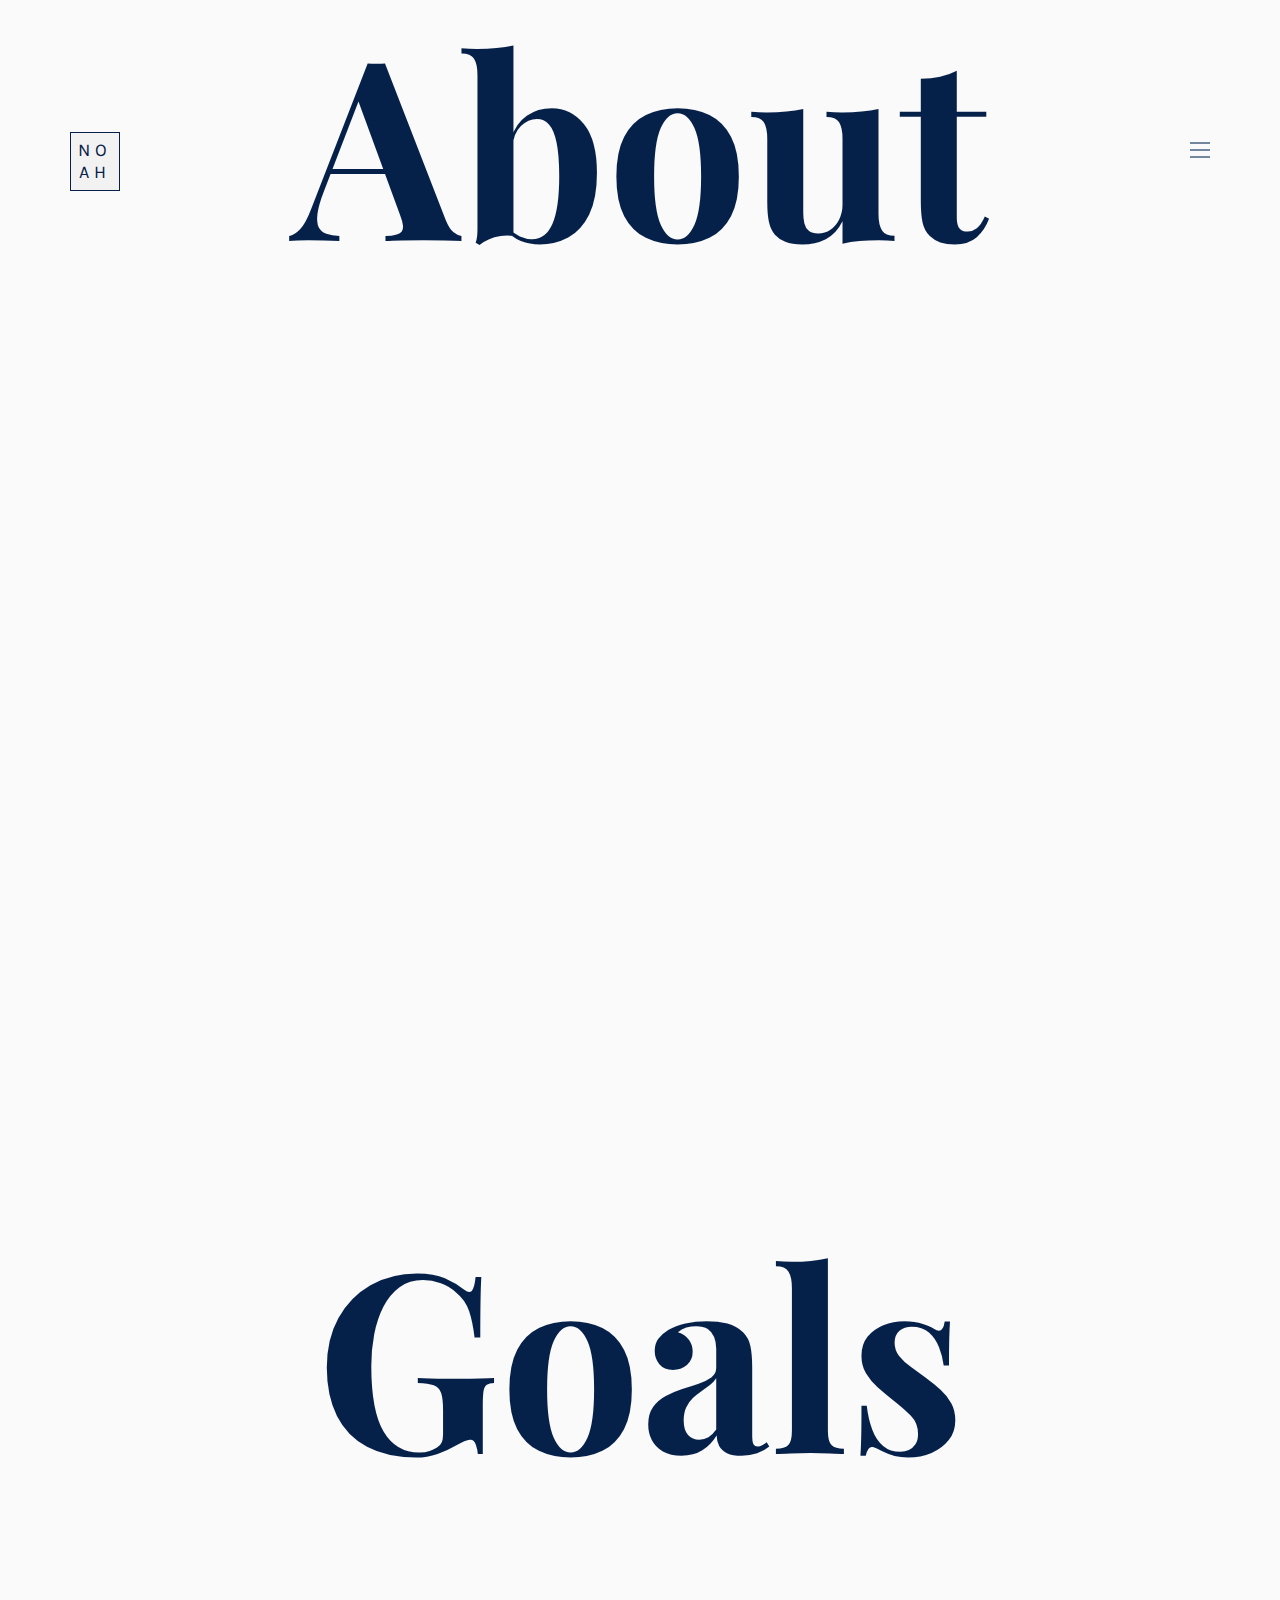
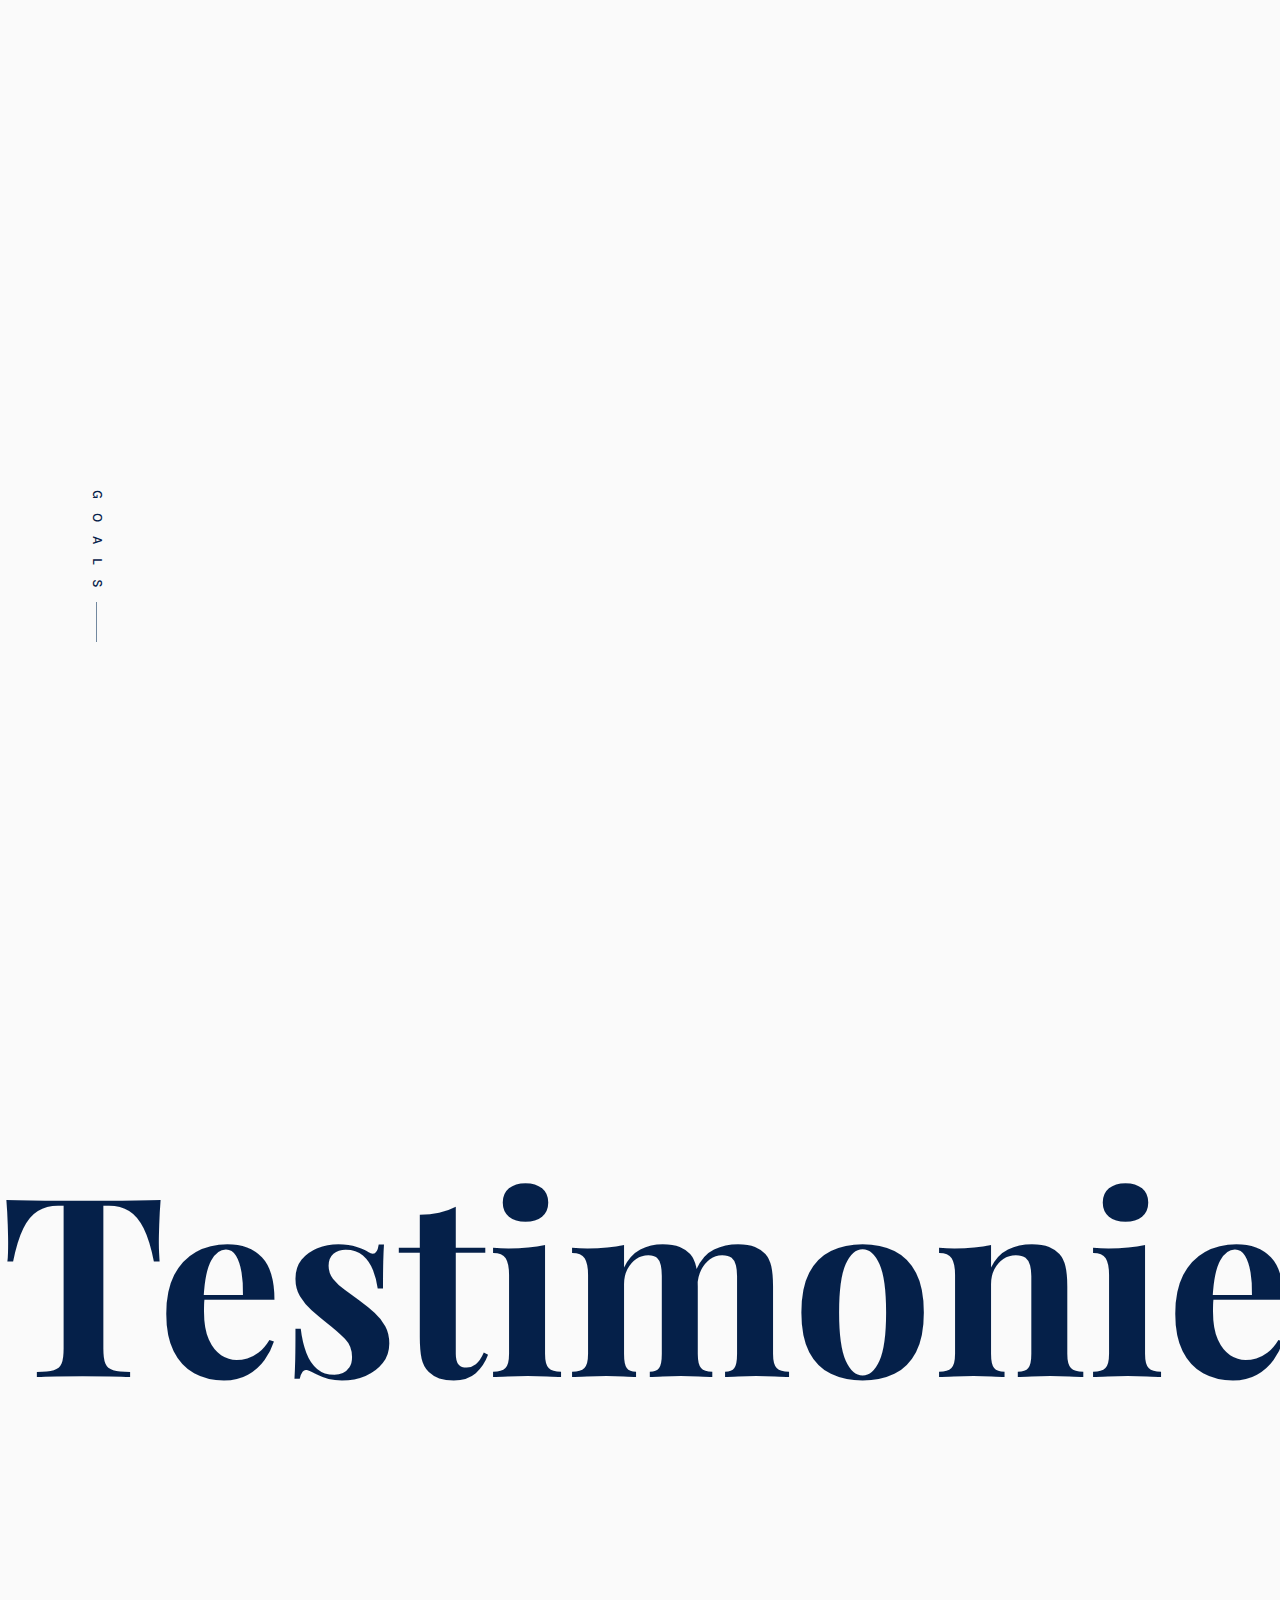
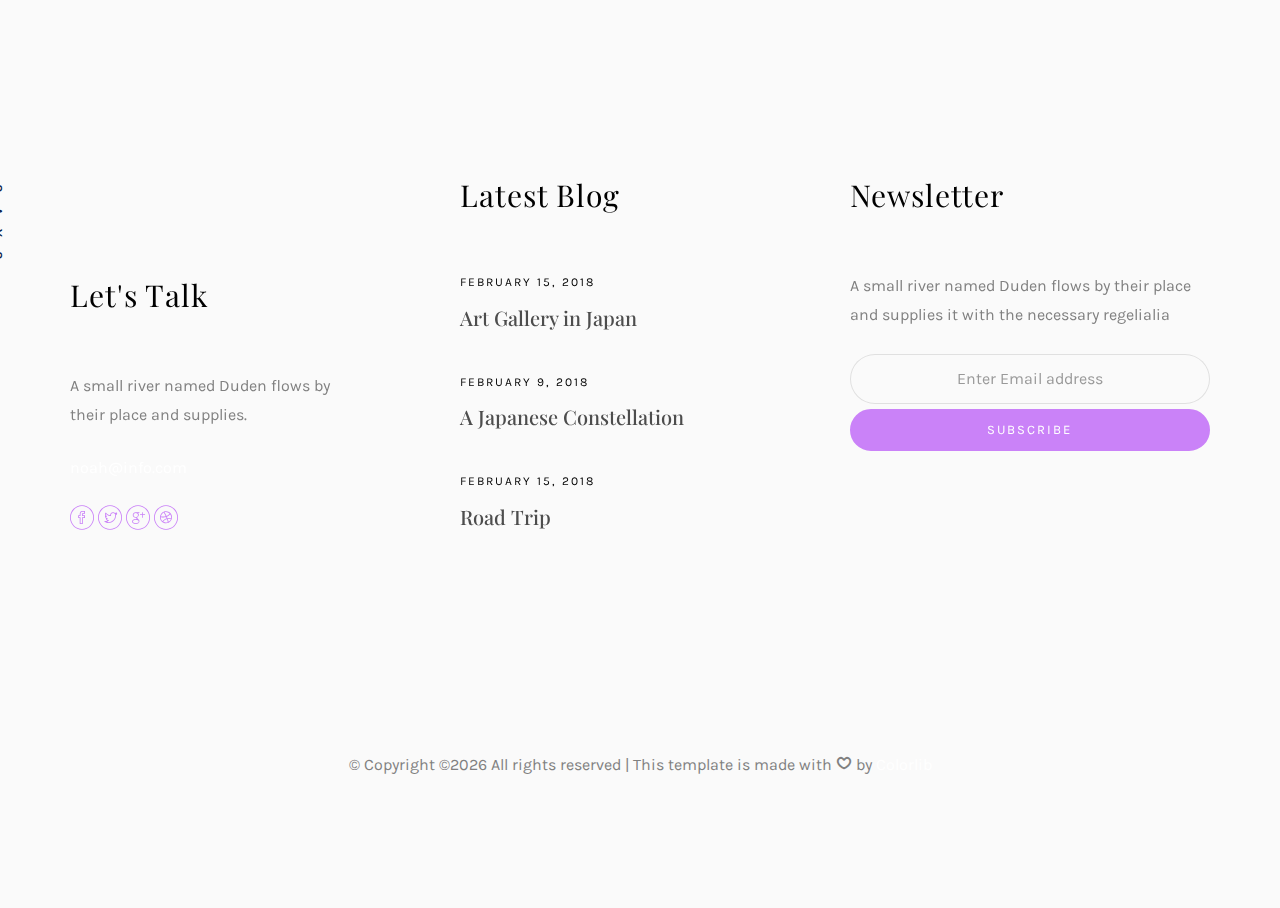
<file: about.html>
<!DOCTYPE HTML>
<html>
	<head>
	<meta charset="utf-8">
	<meta http-equiv="X-UA-Compatible" content="IE=edge">
	<title>Noah Template</title>
	<meta name="viewport" content="width=device-width, initial-scale=1">
	<meta name="description" content="" />
	<meta name="keywords" content="" />
	<meta name="author" content="" />

  <!-- Facebook and Twitter integration -->
	<meta property="og:title" content=""/>
	<meta property="og:image" content=""/>
	<meta property="og:url" content=""/>
	<meta property="og:site_name" content=""/>
	<meta property="og:description" content=""/>
	<meta name="twitter:title" content="" />
	<meta name="twitter:image" content="" />
	<meta name="twitter:url" content="" />
	<meta name="twitter:card" content="" />

	<!-- Place favicon.ico and apple-touch-icon.png in the root directory -->
	<link rel="shortcut icon" href="favicon.ico">

	<link href="https://fonts.googleapis.com/css?family=Karla:400,700" rel="stylesheet">
	<link href="https://fonts.googleapis.com/css?family=Playfair+Display:400,400i,700" rel="stylesheet">
	
	<!-- Animate.css -->
	<link rel="stylesheet" href="css/animate.css">
	<!-- Icomoon Icon Fonts-->
	<link rel="stylesheet" href="css/icomoon.css">
	<!-- Bootstrap  -->
	<link rel="stylesheet" href="css/bootstrap.css">
	<!-- Owl Carousel -->
	<link rel="stylesheet" href="css/owl.carousel.min.css">
	<link rel="stylesheet" href="css/owl.theme.default.min.css">
	<!-- Magnific Popup -->
	<link rel="stylesheet" href="css/magnific-popup.css">

	<link rel="stylesheet" href="css/style.css">


	<!-- Modernizr JS -->
	<script src="js/modernizr-2.6.2.min.js"></script>
	<!-- FOR IE9 below -->
	<!--[if lt IE 9]>
	<script src="js/respond.min.js"></script>
	<![endif]-->

	</head>
	<body>

	<nav id="colorlib-main-nav" role="navigation">
		<a href="#" class="js-colorlib-nav-toggle colorlib-nav-toggle active"><i></i></a>
		<div class="js-fullheight colorlib-table">
			<div class="colorlib-table-cell js-fullheight">
				<div class="row">
					<div class="col-md-12">
						<div class="form-group">
							<input type="text" class="form-control" id="search" placeholder="Enter any key to search...">
							<button type="submit" class="btn btn-primary"><i class="icon-search3"></i></button>
						</div>
					</div>
				</div>
				<div class="row">
					<div class="col-md-12">
						<ul>
							<li><a href="index.html">Home</a></li>
							<li><a href="services.html">Services</a></li>
							<li><a href="work.html">Work</a></li>
							<li><a href="blog.html">Blog</a></li>
							<li class="active"><a href="about.html">About</a></li>
							<li><a href="contact.html">Contact</a></li>
						</ul>
					</div>
				</div>
				<div class="row">
					<div class="col-md-12">
						<h2 class="head-title">Works</h2>
						<a href="images/work-1.jpg" class="gallery image-popup-link text-center" style="background-image: url(images/work-1.jpg);">
							<span><i class="icon-search3"></i></span>
						</a>
						<a href="images/work-2.jpg" class="gallery image-popup-link text-center" style="background-image: url(images/work-2.jpg);">
							<span><i class="icon-search3"></i></span>
						</a>
						<a href="images/work-3.jpg" class="gallery image-popup-link text-center" style="background-image: url(images/work-3.jpg);">
							<span><i class="icon-search3"></i></span>
						</a>
						<a href="images/work-4.jpg" class="gallery image-popup-link text-center" style="background-image: url(images/work-4.jpg);">
							<span><i class="icon-search3"></i></span>
						</a>
					</div>
				</div>
			</div>
		</div>
	</nav>
	
	<div id="colorlib-page">
		<header>
			<div class="container">
				<div class="row">
					<div class="col-md-12">
						<div class="colorlib-navbar-brand">
							<a class="colorlib-logo" href="index.html"><span>No</span><span>ah</span></a>
						</div>
						<a href="#" class="js-colorlib-nav-toggle colorlib-nav-toggle"><i></i></a>
					</div>
				</div>
			</div>
		</header>
		<div id="colorlib-about">
			<div class="container">
				<div class="row text-center">
					<h2 class="bold">About</h2>
				</div>
				<div class="row row-padded-bottom">
					<div class="col-md-5 animate-box">
						<img class="img-responsive about-img" src="images/about.jpg" alt="html5 bootstrap template by colorlib.com">
					</div>
					<div class="col-md-6 col-md-push-1 animate-box">
						<div class="about-desc">
							<h2><span>Noah</span><span>Henderson</span></h2>
							<div class="desc">
								<div class="rotate">
									<h2 class="heading">About</h2>
								</div>
								<p>A small river named Duden <a href="#">flows by their place</a> and supplies it with the necessary regelialia. It is a paradisematic country, in which roasted parts of sentences fly into your mouth. Even the all-powerful Pointing has no control about the blind texts it is an almost unorthographic life.</p>
								<p class="colorlib-social-icons">
									<a href="#"><i class="icon-facebook4"></i></a>
									<a href="#"><i class="icon-twitter3"></i></a>
									<a href="#"><i class="icon-googleplus"></i></a>
									<a href="#"><i class="icon-dribbble2"></i></a>
								</p>
								<p><a href="work.html" class="btn btn-primary btn-outline">View My Works</a></p>
							</div>
						</div>
					</div>
				</div>
				<div class="row">
					<div class="col-md-4 animate-box">
						<p>The Big Oxmox advised her not to do so, because there were thousands of bad Commas, wild Question Marks and devious Semikoli, but the Little Blind Text didn’t listen. She packed her seven versalia, put her initial into the belt and made herself on the way.</p>
					</div>
					<div class="col-md-4 animate-box">
						<p>The Big Oxmox advised her not to do so, because there were thousands of bad Commas, wild Question Marks and devious Semikoli, but the Little Blind Text didn’t listen. She packed her seven versalia, put her initial into the belt and made herself on the way.</p>
					</div>
					<div class="col-md-4 animate-box">
						<p>The Big Oxmox advised her not to do so, because there were thousands of bad Commas, wild Question Marks and devious Semikoli, but the Little Blind Text didn’t listen. She packed her seven versalia, put her initial into the belt and made herself on the way.</p>
					</div>
				</div>
			</div>
		</div>
		<div id="colorlib-services">
			<div class="container">
				<div class="row text-center">
					<h2 class="bold">Goals</h2>
				</div>
				<div class="row">
					<div class="col-md-12">
						<div class="services-flex">
							<div class="one-third">
								<div class="row">
									<div class="col-md-12 col-md-offset-0 animate-box intro-heading">
										<span>Target</span>
										<h2>Goals</h2>
										<p>A small river named Duden flows by their place and supplies it with the necessary regelialia. It is a paradisematic country, in which roasted parts of sentences fly into your mouth.</p>
									</div>
								</div>
								<div class="row">
									<div class="col-md-12">
										<div class="rotate">
											<h2 class="heading">Goals</h2>
										</div>
									</div>
									<div class="col-md-12">
										<div class="services animate-box">
											<h3>1 - High Quality Theme</h3>
											<p>Even the all-powerful Pointing has no control about the blind texts it is an almost unorthographic life One day however a small line of blind text by the name of Lorem Ipsum decided to leave for the far World of Grammar.</p>
										</div>
										<div class="services animate-box">
											<h3>2 - Customer Satisfaction</h3>
											<p>Even the all-powerful Pointing has no control about the blind texts it is an almost unorthographic life One day however a small line of blind text by the name of Lorem Ipsum decided to leave for the far World of Grammar.</p>
										</div>
										<div class="services animate-box">
											<h3>3 - Well Mentained Sites</h3>
											<p>Even the all-powerful Pointing has no control about the blind texts it is an almost unorthographic life One day however a small line of blind text by the name of Lorem Ipsum decided to leave for the far World of Grammar.</p>
										</div>
									</div>
								</div>
							</div>
							<div class="one-forth services-img" style="background-image: url(images/services-img-1.jpg);">
							</div>
						</div>
					</div>
				</div>
			</div>
		</div>

		<div id="colorlib-testimony">
			<div class="container">
				<div class="row text-center">
					<h2 class="bold">Testimonies</h2>
				</div>
				<div class="row">
					<div class="col-md-12 col-md-offset-0 text-center animate-box intro-heading">
						<span>Testimonies</span>
						<h2>Clients Says</h2>
					</div>
				</div>
				<div class="row">
					<div class="col-md-12">
						<div class="rotate">
							<h2 class="heading">Says</h2>
						</div>
					</div>
				</div>
				<div class="row animate-box">
					<div class="owl-carousel">
						<div class="item">
							<div class="col-md-12 text-center">
								<div class="testimony">
									<blockquote>
										<p>"A small river named Duden flows by their place and supplies it with the necessary regelialia.</p>
										<span>" &mdash; George Brooks</span>
									</blockquote>
								</div>
							</div>
						</div>
						<div class="item">
							<div class="col-md-12 text-center">
								<div class="testimony">
									<blockquote>
										<p>"Even the all-powerful Pointing has no control about the blind texts it is an almost unorthographic life One day however a small line of blind text by the name of Lorem Ipsum decided to leave for the far World of Grammar.</p>
										<span>" &mdash; Daniel Foster</span>
									</blockquote>
								</div>
							</div>
						</div>
						<div class="item">
							<div class="col-md-12 text-center">
								<div class="testimony">
									<blockquote>
										<p>"When she reached the first hills of the Italic Mountains, she had a last view back on the skyline of her hometown Bookmarksgrove</p>
										<span>" &mdash; Liam Jenkins</span>
									</blockquote>
								</div>
							</div>
						</div>
					</div>
				</div>
			</div>
		</div>

		<footer>
			<div id="footer">
				<div class="container">
					<div class="row">
						<div class="col-md-4 col-pb-sm">
							<div class="row">
								<div class="col-md-10">
									<h2>Let's Talk</h2>
									<p>A small river named Duden flows by their place and supplies.</p>
									<p><a href="#">noah@info.com</a></p>
									<p class="colorlib-social-icons">
										<a href="#"><i class="icon-facebook4"></i></a>
										<a href="#"><i class="icon-twitter3"></i></a>
										<a href="#"><i class="icon-googleplus"></i></a>
										<a href="#"><i class="icon-dribbble2"></i></a>
									</p>
								</div>
							</div>
						</div>
						<div class="col-md-4 col-pb-sm">
							<h2>Latest Blog</h2>
							<div class="f-entry">
								<a href="#" class="featured-img" style="background-image: url(images/img-1.jpg);"></a>
								<div class="desc">
									<span>February 15, 2018</span>
									<h3><a href="#">Art Gallery in Japan</a></h3>
								</div>
							</div>
							<div class="f-entry">
								<a href="#" class="featured-img" style="background-image: url(images/img-2.jpg);"></a>
								<div class="desc">
									<span>February 9, 2018</span>
									<h3><a href="#">A Japanese Constellation</a></h3>
								</div>
							</div>
							<div class="f-entry">
								<a href="#" class="featured-img" style="background-image: url(images/img-3.jpg);"></a>
								<div class="desc">
									<span>February 15, 2018</span>
									<h3><a href="#">Road Trip</a></h3>
								</div>
							</div>
						</div>
						<div class="col-md-4 col-pb-sm">
							<h2>Newsletter</h2>
							<p>A small river named Duden flows by their place and supplies it with the necessary regelialia</p>
							<div class="subscribe text-center">
								<div class="form-group">
									<input type="text" class="form-control text-center" placeholder="Enter Email address">
									<input type="submit" value="Subscribe" class="btn btn-primary btn-custom">
								</div>
							</div>
						</div>
					</div>
					<div class="row">
						<div class="col-md-12 text-center">
							<p>
								&copy; <!-- Link back to Colorlib can't be removed. Template is licensed under CC BY 3.0. -->
Copyright &copy;<script>document.write(new Date().getFullYear());</script> All rights reserved | This template is made with <i class="icon-heart4" aria-hidden="true"></i> by <a href="https://colorlib.com" target="_blank">Colorlib</a>
<!-- Link back to Colorlib can't be removed. Template is licensed under CC BY 3.0. -->
							</p>
						</div>
					</div>
				</div>
			</div>
		</footer>
	
	</div>

	<!-- jQuery -->
	<script src="js/jquery.min.js"></script>
	<!-- jQuery Easing -->
	<script src="js/jquery.easing.1.3.js"></script>
	<!-- Bootstrap -->
	<script src="js/bootstrap.min.js"></script>
	<!-- Waypoints -->
	<script src="js/jquery.waypoints.min.js"></script>
	<!-- Owl Carousel -->
	<script src="js/owl.carousel.min.js"></script>
	<!-- Magnific Popup -->
	<script src="js/jquery.magnific-popup.min.js"></script>
	<script src="js/magnific-popup-options.js"></script>

	<!-- Main JS (Do not remove) -->
	<script src="js/main.js"></script>

	</body>
</html>
</file>
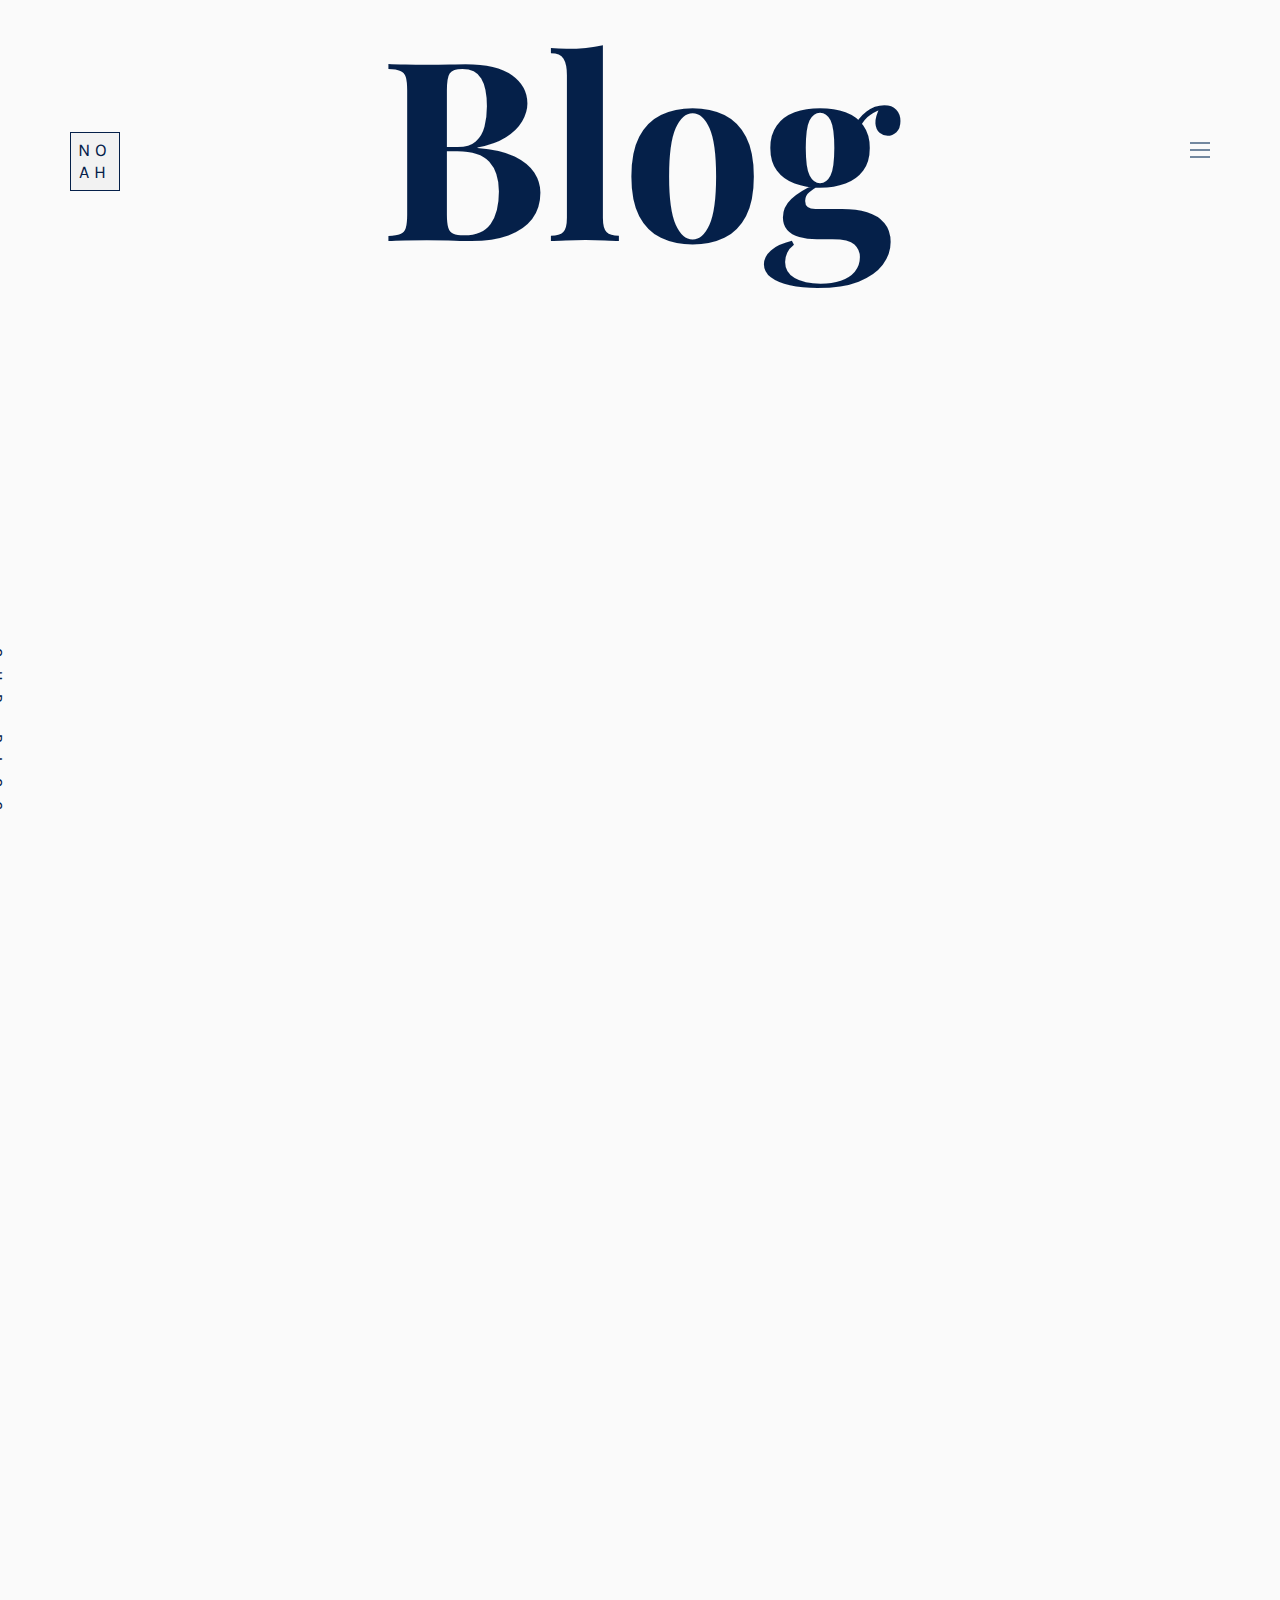
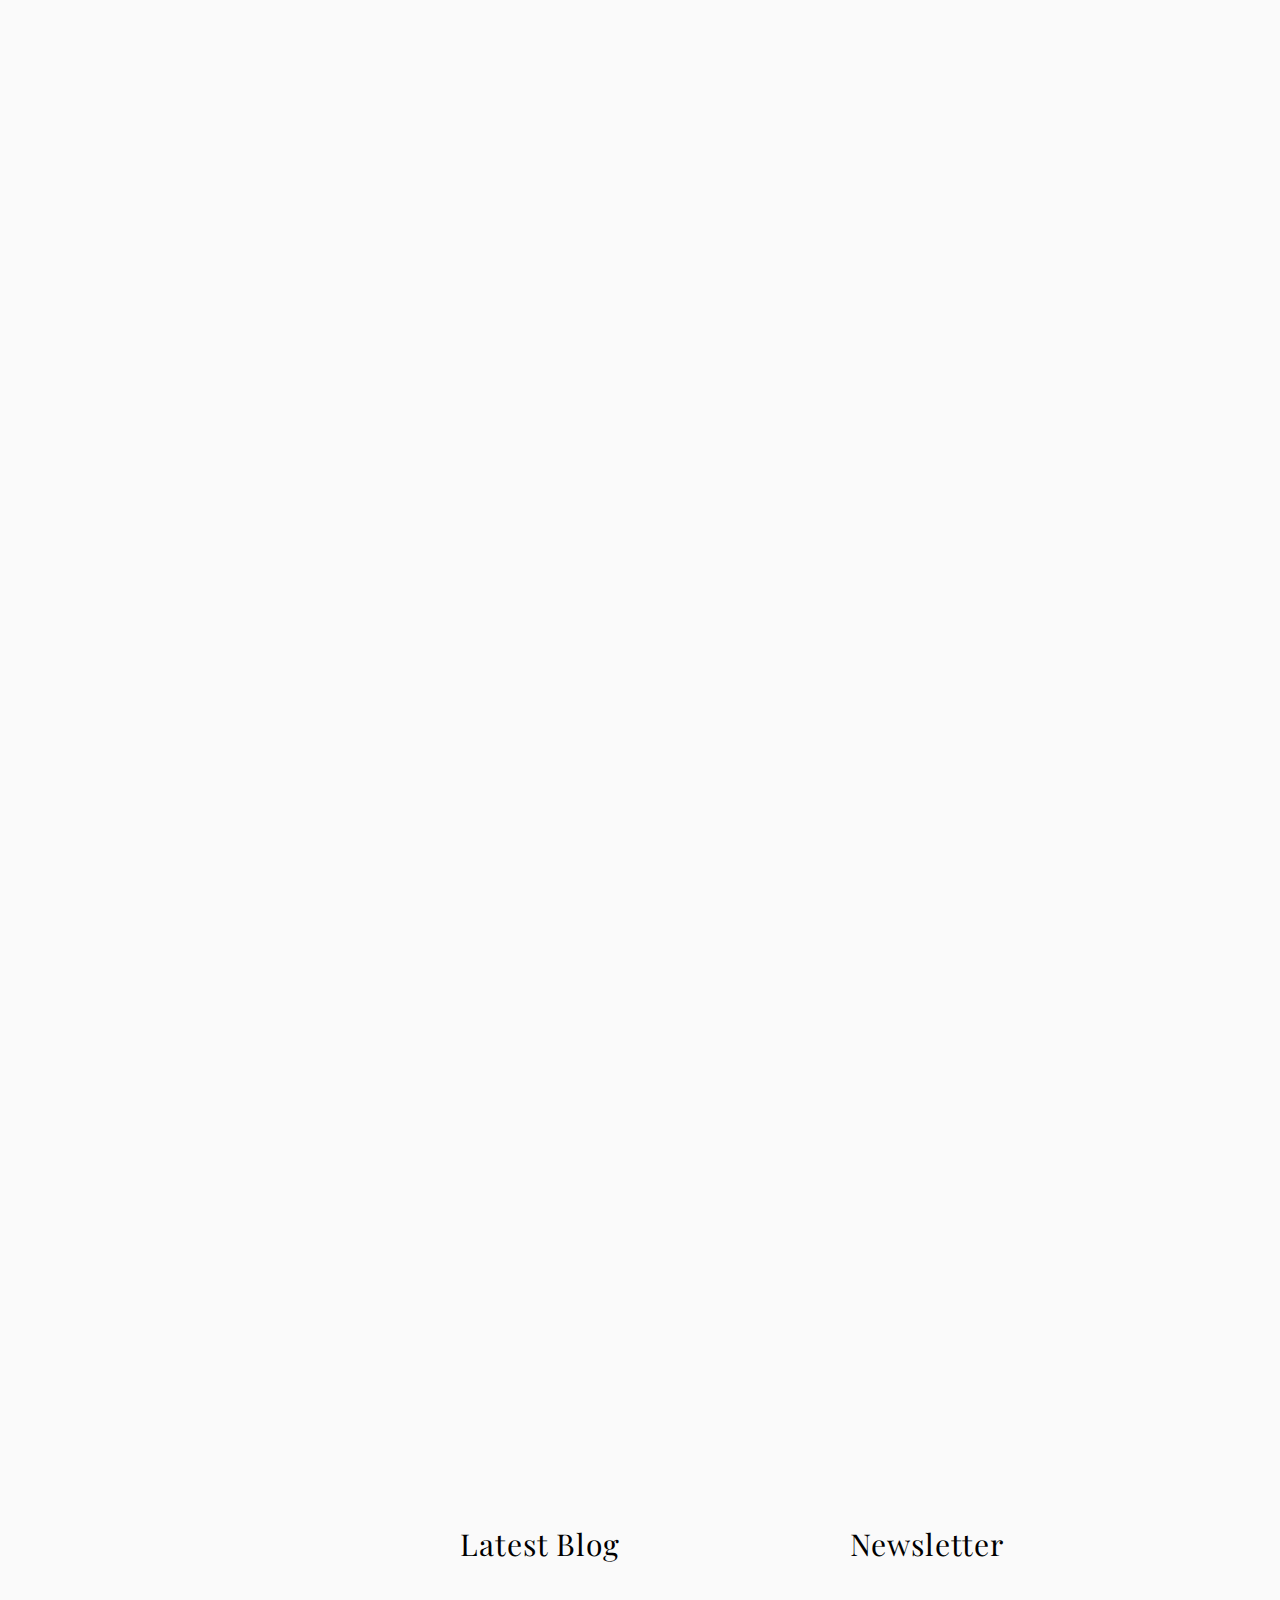
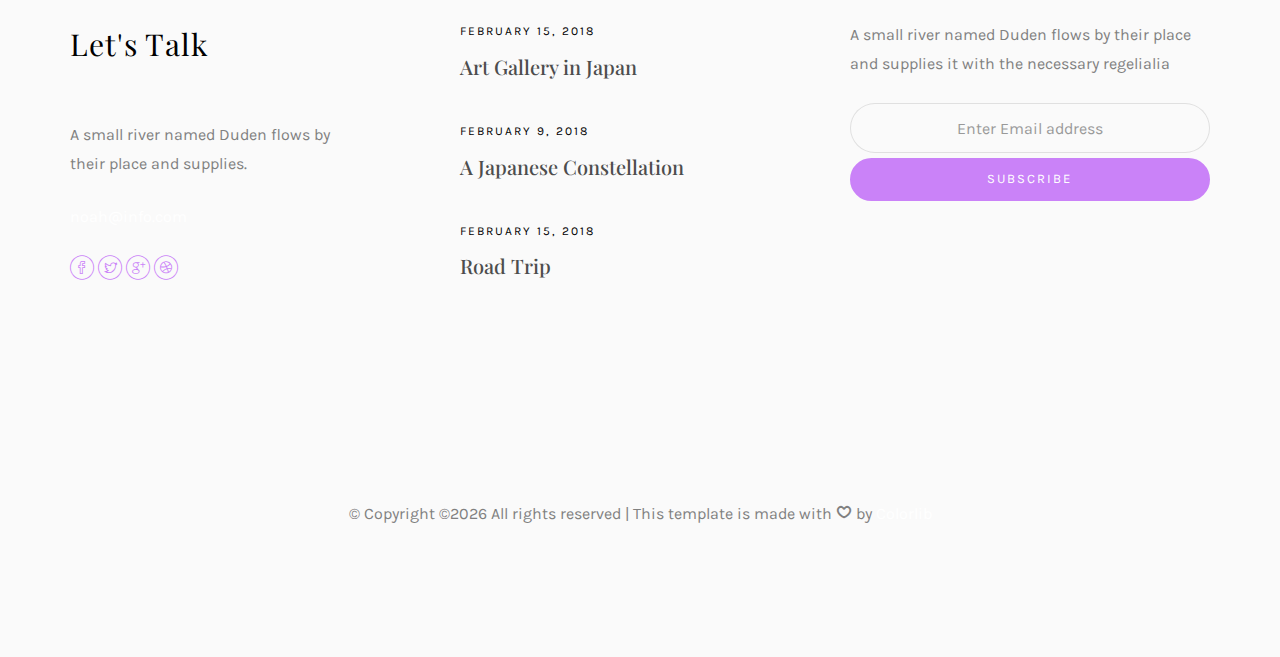
<file: blog.html>
<!DOCTYPE HTML>
<html>
	<head>
	<meta charset="utf-8">
	<meta http-equiv="X-UA-Compatible" content="IE=edge">
	<title>Noah Template</title>
	<meta name="viewport" content="width=device-width, initial-scale=1">
	<meta name="description" content="" />
	<meta name="keywords" content="" />
	<meta name="author" content="" />

  <!-- Facebook and Twitter integration -->
	<meta property="og:title" content=""/>
	<meta property="og:image" content=""/>
	<meta property="og:url" content=""/>
	<meta property="og:site_name" content=""/>
	<meta property="og:description" content=""/>
	<meta name="twitter:title" content="" />
	<meta name="twitter:image" content="" />
	<meta name="twitter:url" content="" />
	<meta name="twitter:card" content="" />

	<!-- Place favicon.ico and apple-touch-icon.png in the root directory -->
	<link rel="shortcut icon" href="favicon.ico">

	<link href="https://fonts.googleapis.com/css?family=Karla:400,700" rel="stylesheet">
	<link href="https://fonts.googleapis.com/css?family=Playfair+Display:400,400i,700" rel="stylesheet">
	
	<!-- Animate.css -->
	<link rel="stylesheet" href="css/animate.css">
	<!-- Icomoon Icon Fonts-->
	<link rel="stylesheet" href="css/icomoon.css">
	<!-- Bootstrap  -->
	<link rel="stylesheet" href="css/bootstrap.css">
	<!-- Owl Carousel -->
	<link rel="stylesheet" href="css/owl.carousel.min.css">
	<link rel="stylesheet" href="css/owl.theme.default.min.css">
	<!-- Magnific Popup -->
	<link rel="stylesheet" href="css/magnific-popup.css">

	<link rel="stylesheet" href="css/style.css">


	<!-- Modernizr JS -->
	<script src="js/modernizr-2.6.2.min.js"></script>
	<!-- FOR IE9 below -->
	<!--[if lt IE 9]>
	<script src="js/respond.min.js"></script>
	<![endif]-->

	</head>
	<body>

	<nav id="colorlib-main-nav" role="navigation">
		<a href="#" class="js-colorlib-nav-toggle colorlib-nav-toggle active"><i></i></a>
		<div class="js-fullheight colorlib-table">
			<div class="colorlib-table-cell js-fullheight">
				<div class="row">
					<div class="col-md-12">
						<div class="form-group">
							<input type="text" class="form-control" id="search" placeholder="Enter any key to search...">
							<button type="submit" class="btn btn-primary"><i class="icon-search3"></i></button>
						</div>
					</div>
				</div>
				<div class="row">
					<div class="col-md-12">
						<ul>
							<li><a href="index.html">Home</a></li>
							<li><a href="services.html">Services</a></li>
							<li><a href="work.html">Work</a></li>
							<li class="active"><a href="blog.html">Blog</a></li>
							<li><a href="about.html">About</a></li>
							<li><a href="contact.html">Contact</a></li>
						</ul>
					</div>
				</div>
				<div class="row">
					<div class="col-md-12">
						<h2 class="head-title">Works</h2>
						<a href="images/work-1.jpg" class="gallery image-popup-link text-center" style="background-image: url(images/work-1.jpg);">
							<span><i class="icon-search3"></i></span>
						</a>
						<a href="images/work-2.jpg" class="gallery image-popup-link text-center" style="background-image: url(images/work-2.jpg);">
							<span><i class="icon-search3"></i></span>
						</a>
						<a href="images/work-3.jpg" class="gallery image-popup-link text-center" style="background-image: url(images/work-3.jpg);">
							<span><i class="icon-search3"></i></span>
						</a>
						<a href="images/work-4.jpg" class="gallery image-popup-link text-center" style="background-image: url(images/work-4.jpg);">
							<span><i class="icon-search3"></i></span>
						</a>
					</div>
				</div>
			</div>
		</div>
	</nav>
	
	<div id="colorlib-page">
		<header>
			<div class="container">
				<div class="row">
					<div class="col-md-12">
						<div class="colorlib-navbar-brand">
							<a class="colorlib-logo" href="index.html"><span>No</span><span>ah</span></a>
						</div>
						<a href="#" class="js-colorlib-nav-toggle colorlib-nav-toggle"><i></i></a>
					</div>
				</div>
			</div>
		</header>
		
		<div id="colorlib-blog">
			<div class="container">
				<div class="row text-center">
					<h2 class="bold">Blog</h2>
				</div>
				<div class="row">
					<div class="col-md-12 col-md-offset-0 text-center animate-box intro-heading">
						<span>Blog</span>
						<h2>Read Our Case</h2>
					</div>
				</div>
				<div class="row">
					<div class="col-md-12">
						<div class="rotate">
							<h2 class="heading">Our Blog</h2>
						</div>
					</div>
				</div>
				<div class="row">
					<div class="col-md-4">
						<div class="article animate-box">
							<a href="blog.html" class="blog-img">
								<img class="img-responsive" src="images/img-1.jpg" alt="html5 bootstrap by colorlib.com">
								<div class="overlay"></div>
								<div class="link">
									<span class="read">Read more</h2>
								</div>
							</a>
							<div class="desc">
								<span class="meta">15, Feb 2018</span>
								<h2><a href="blog.html">A Japanese Constellation</a></h2>
								<p>When she reached the first hills of the Italic Mountains, she had a last view back on the skyline of her hometown Bookmarksgrove</p>
							</div>
						</div>

						<div class="article animate-box">
							<a href="blog.html" class="blog-img">
								<img class="img-responsive" src="images/img-4.jpg" alt="html5 bootstrap by colorlib.com">
								<div class="overlay"></div>
								<div class="link">
									<span class="read">Read more</h2>
								</div>
							</a>
							<div class="desc">
								<span class="meta">15, Feb 2018</span>
								<h2><a href="blog.html">A Japanese Constellation</a></h2>
								<p>When she reached the first hills of the Italic Mountains, she had a last view back on the skyline of her hometown Bookmarksgrove</p>
							</div>
						</div>

						<div class="article animate-box">
							<a href="blog.html" class="blog-img">
								<img class="img-responsive" src="images/img-7.jpg" alt="html5 bootstrap by colorlib.com">
								<div class="overlay"></div>
								<div class="link">
									<span class="read">Read more</h2>
								</div>
							</a>
							<div class="desc">
								<span class="meta">15, Feb 2018</span>
								<h2><a href="blog.html">A Japanese Constellation</a></h2>
								<p>When she reached the first hills of the Italic Mountains, she had a last view back on the skyline of her hometown Bookmarksgrove</p>
							</div>
						</div>
					</div>


					<div class="col-md-4">
						<div class="article animate-box">
							<a href="blog.html" class="blog-img">
								<img class="img-responsive" src="images/img-2.jpg" alt="html5 bootstrap by colorlib.com">
								<div class="overlay"></div>
								<div class="link">
									<span class="read">Read more</h2>
								</div>
							</a>
							<div class="desc">
								<span class="meta">15, Feb 2018</span>
								<h2><a href="blog.html">A Japanese Constellation</a></h2>
								<p>When she reached the first hills of the Italic Mountains, she had a last view back on the skyline of her hometown Bookmarksgrove</p>
							</div>
						</div>
						
						<div class="article animate-box">
							<a href="blog.html" class="blog-img">
								<img class="img-responsive" src="images/img-5.jpg" alt="html5 bootstrap by colorlib.com">
								<div class="overlay"></div>
								<div class="link">
									<span class="read">Read more</h2>
								</div>
							</a>
							<div class="desc">
								<span class="meta">15, Feb 2018</span>
								<h2><a href="blog.html">A Japanese Constellation</a></h2>
								<p>When she reached the first hills of the Italic Mountains, she had a last view back on the skyline of her hometown Bookmarksgrove</p>
							</div>
						</div>

						<div class="article animate-box">
							<a href="blog.html" class="blog-img">
								<img class="img-responsive" src="images/img-8.jpg" alt="html5 bootstrap by colorlib.com">
								<div class="overlay"></div>
								<div class="link">
									<span class="read">Read more</h2>
								</div>
							</a>
							<div class="desc">
								<span class="meta">15, Feb 2018</span>
								<h2><a href="blog.html">A Japanese Constellation</a></h2>
								<p>When she reached the first hills of the Italic Mountains, she had a last view back on the skyline of her hometown Bookmarksgrove</p>
							</div>
						</div>
					</div>


					<div class="col-md-4">
						<div class="article animate-box">
							<a href="blog.html" class="blog-img">
								<img class="img-responsive" src="images/img-3.jpg" alt="html5 bootstrap by colorlib.com">
								<div class="overlay"></div>
								<div class="link">
									<span class="read">Read more</h2>
								</div>
							</a>
							<div class="desc">
								<span class="meta">15, Feb 2018</span>
								<h2><a href="blog.html">A Japanese Constellation</a></h2>
								<p>When she reached the first hills of the Italic Mountains, she had a last view back on the skyline of her hometown Bookmarksgrove</p>
							</div>
						</div>

						<div class="article animate-box">
							<a href="blog.html" class="blog-img">
								<img class="img-responsive" src="images/img-6.jpg" alt="html5 bootstrap by colorlib.com">
								<div class="overlay"></div>
								<div class="link">
									<span class="read">Read more</h2>
								</div>
							</a>
							<div class="desc">
								<span class="meta">15, Feb 2018</span>
								<h2><a href="blog.html">A Japanese Constellation</a></h2>
								<p>When she reached the first hills of the Italic Mountains, she had a last view back on the skyline of her hometown Bookmarksgrove</p>
							</div>
						</div>

						<div class="article animate-box">
							<a href="blog.html" class="blog-img">
								<img class="img-responsive" src="images/img-9.jpg" alt="html5 bootstrap by colorlib.com">
								<div class="overlay"></div>
								<div class="link">
									<span class="read">Read more</h2>
								</div>
							</a>
							<div class="desc">
								<span class="meta">15, Feb 2018</span>
								<h2><a href="blog.html">A Japanese Constellation</a></h2>
								<p>When she reached the first hills of the Italic Mountains, she had a last view back on the skyline of her hometown Bookmarksgrove</p>
							</div>
						</div>
					</div>
				</div>
			</div>
		</div>


		<footer>
			<div id="footer">
				<div class="container">
					<div class="row">
						<div class="col-md-4 col-pb-sm">
							<div class="row">
								<div class="col-md-10">
									<h2>Let's Talk</h2>
									<p>A small river named Duden flows by their place and supplies.</p>
									<p><a href="#">noah@info.com</a></p>
									<p class="colorlib-social-icons">
										<a href="#"><i class="icon-facebook4"></i></a>
										<a href="#"><i class="icon-twitter3"></i></a>
										<a href="#"><i class="icon-googleplus"></i></a>
										<a href="#"><i class="icon-dribbble2"></i></a>
									</p>
								</div>
							</div>
						</div>
						<div class="col-md-4 col-pb-sm">
							<h2>Latest Blog</h2>
							<div class="f-entry">
								<a href="#" class="featured-img" style="background-image: url(images/img-1.jpg);"></a>
								<div class="desc">
									<span>February 15, 2018</span>
									<h3><a href="#">Art Gallery in Japan</a></h3>
								</div>
							</div>
							<div class="f-entry">
								<a href="#" class="featured-img" style="background-image: url(images/img-2.jpg);"></a>
								<div class="desc">
									<span>February 9, 2018</span>
									<h3><a href="#">A Japanese Constellation</a></h3>
								</div>
							</div>
							<div class="f-entry">
								<a href="#" class="featured-img" style="background-image: url(images/img-3.jpg);"></a>
								<div class="desc">
									<span>February 15, 2018</span>
									<h3><a href="#">Road Trip</a></h3>
								</div>
							</div>
						</div>
						<div class="col-md-4 col-pb-sm">
							<h2>Newsletter</h2>
							<p>A small river named Duden flows by their place and supplies it with the necessary regelialia</p>
							<div class="subscribe text-center">
								<div class="form-group">
									<input type="text" class="form-control text-center" placeholder="Enter Email address">
									<input type="submit" value="Subscribe" class="btn btn-primary btn-custom">
								</div>
							</div>
						</div>
					</div>
					<div class="row">
						<div class="col-md-12 text-center">
							<p>
								&copy; <!-- Link back to Colorlib can't be removed. Template is licensed under CC BY 3.0. -->
Copyright &copy;<script>document.write(new Date().getFullYear());</script> All rights reserved | This template is made with <i class="icon-heart4" aria-hidden="true"></i> by <a href="https://colorlib.com" target="_blank">Colorlib</a>
<!-- Link back to Colorlib can't be removed. Template is licensed under CC BY 3.0. -->
							</p>
						</div>
					</div>
				</div>
			</div>
		</footer>
	
	</div>

	<!-- jQuery -->
	<script src="js/jquery.min.js"></script>
	<!-- jQuery Easing -->
	<script src="js/jquery.easing.1.3.js"></script>
	<!-- Bootstrap -->
	<script src="js/bootstrap.min.js"></script>
	<!-- Waypoints -->
	<script src="js/jquery.waypoints.min.js"></script>
	<!-- Owl Carousel -->
	<script src="js/owl.carousel.min.js"></script>
	<!-- Magnific Popup -->
	<script src="js/jquery.magnific-popup.min.js"></script>
	<script src="js/magnific-popup-options.js"></script>

	<!-- Main JS (Do not remove) -->
	<script src="js/main.js"></script>

	</body>
</html>
</file>
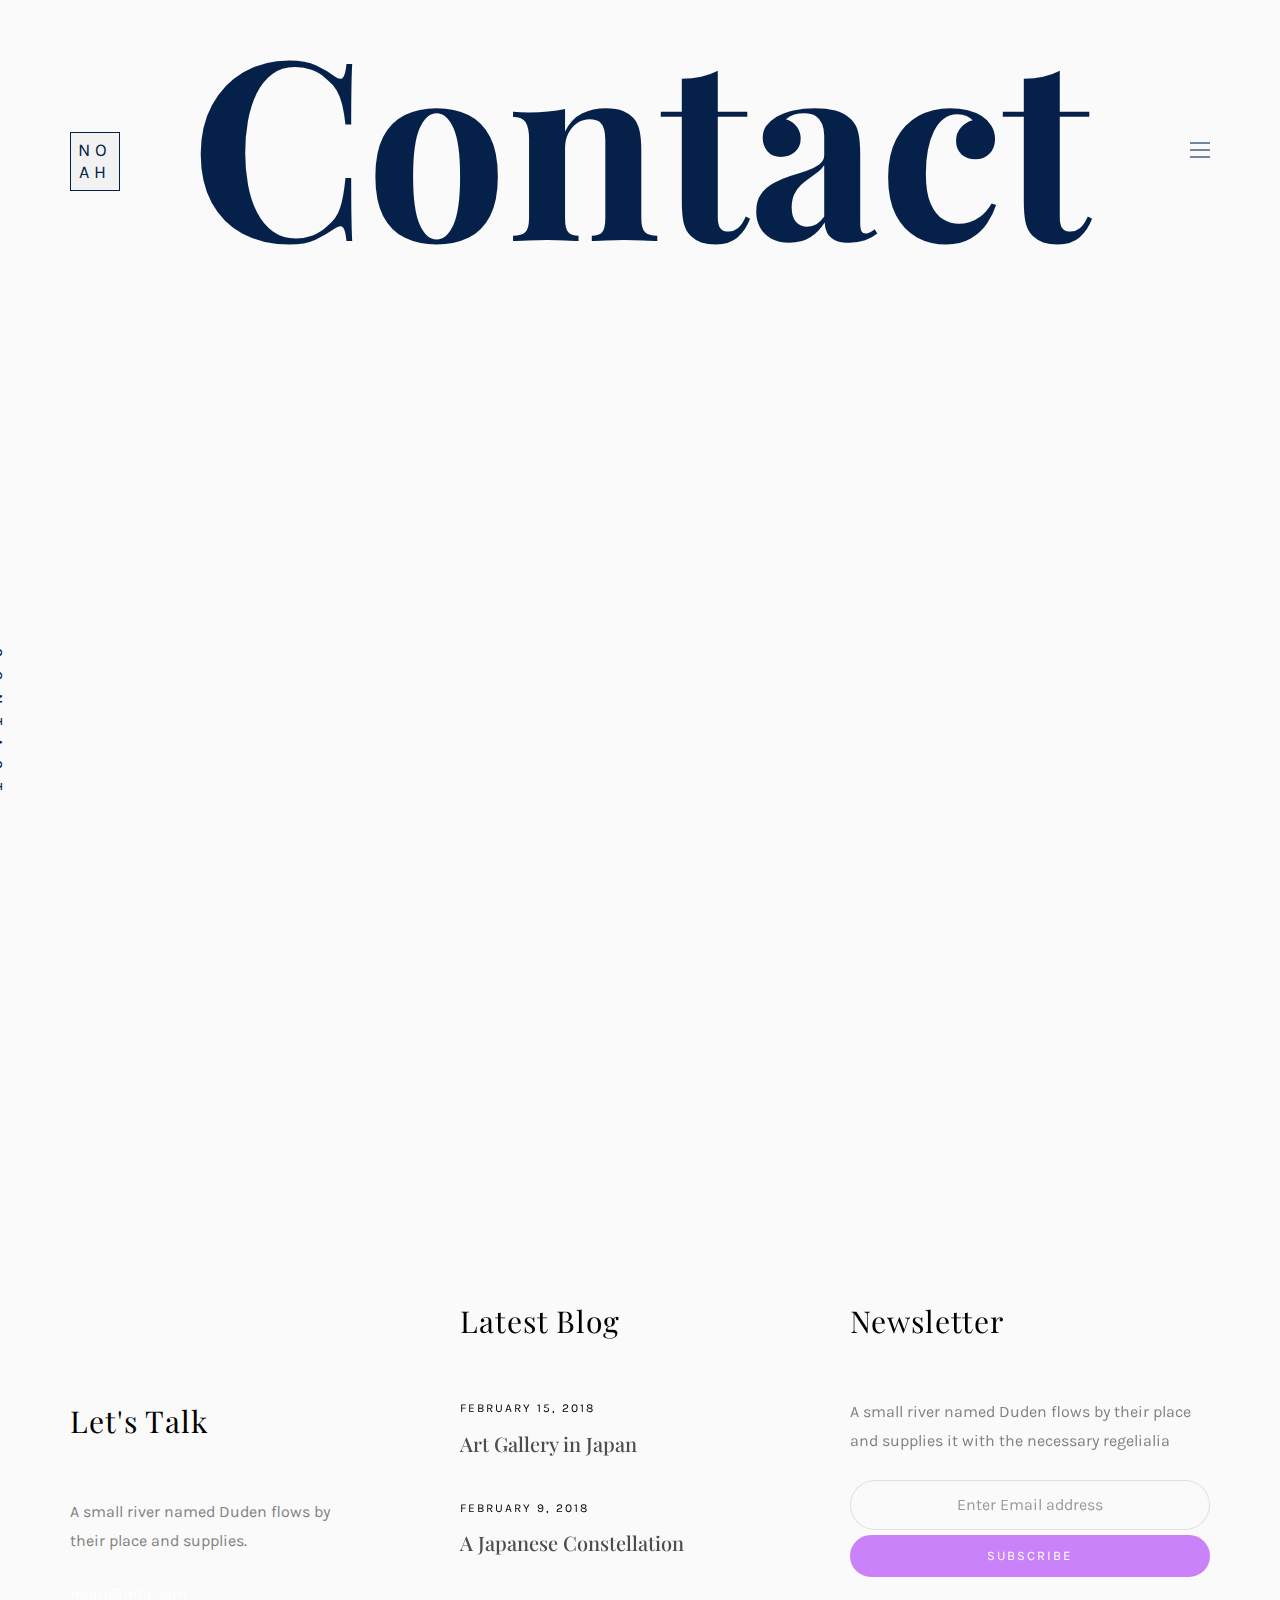
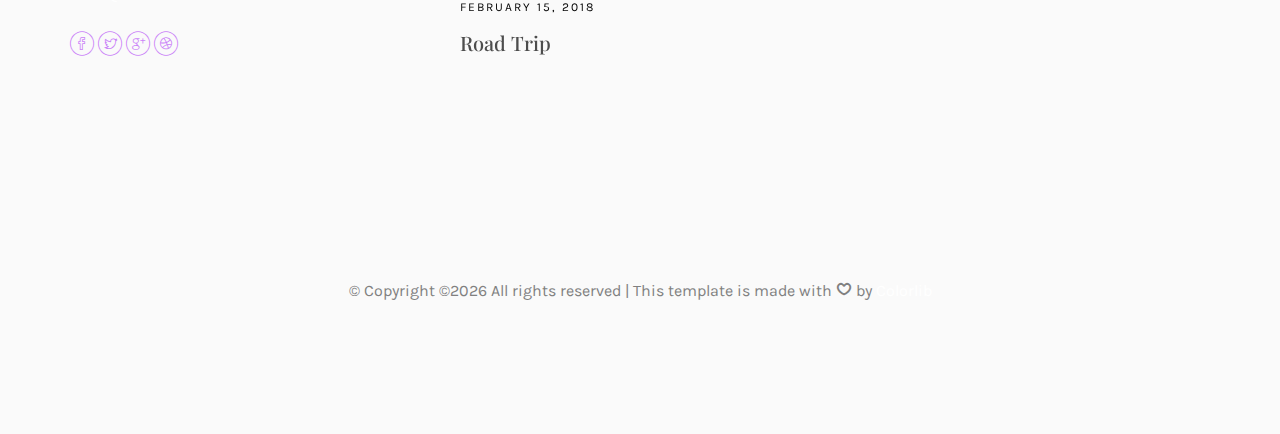
<file: contact.html>
<!DOCTYPE HTML>
<html>
	<head>
	<meta charset="utf-8">
	<meta http-equiv="X-UA-Compatible" content="IE=edge">
	<title>Noah Template</title>
	<meta name="viewport" content="width=device-width, initial-scale=1">
	<meta name="description" content="" />
	<meta name="keywords" content="" />
	<meta name="author" content="" />

  <!-- Facebook and Twitter integration -->
	<meta property="og:title" content=""/>
	<meta property="og:image" content=""/>
	<meta property="og:url" content=""/>
	<meta property="og:site_name" content=""/>
	<meta property="og:description" content=""/>
	<meta name="twitter:title" content="" />
	<meta name="twitter:image" content="" />
	<meta name="twitter:url" content="" />
	<meta name="twitter:card" content="" />

	<!-- Place favicon.ico and apple-touch-icon.png in the root directory -->
	<link rel="shortcut icon" href="favicon.ico">

	<link href="https://fonts.googleapis.com/css?family=Karla:400,700" rel="stylesheet">
	<link href="https://fonts.googleapis.com/css?family=Playfair+Display:400,400i,700" rel="stylesheet">
	
	<!-- Animate.css -->
	<link rel="stylesheet" href="css/animate.css">
	<!-- Icomoon Icon Fonts-->
	<link rel="stylesheet" href="css/icomoon.css">
	<!-- Bootstrap  -->
	<link rel="stylesheet" href="css/bootstrap.css">
	<!-- Owl Carousel -->
	<link rel="stylesheet" href="css/owl.carousel.min.css">
	<link rel="stylesheet" href="css/owl.theme.default.min.css">
	<!-- Magnific Popup -->
	<link rel="stylesheet" href="css/magnific-popup.css">

	<link rel="stylesheet" href="css/style.css">


	<!-- Modernizr JS -->
	<script src="js/modernizr-2.6.2.min.js"></script>
	<!-- FOR IE9 below -->
	<!--[if lt IE 9]>
	<script src="js/respond.min.js"></script>
	<![endif]-->

	</head>
	<body>

	<nav id="colorlib-main-nav" role="navigation">
		<a href="#" class="js-colorlib-nav-toggle colorlib-nav-toggle active"><i></i></a>
		<div class="js-fullheight colorlib-table">
			<div class="colorlib-table-cell js-fullheight">
				<div class="row">
					<div class="col-md-12">
						<div class="form-group">
							<input type="text" class="form-control" id="search" placeholder="Enter any key to search...">
							<button type="submit" class="btn btn-primary"><i class="icon-search3"></i></button>
						</div>
					</div>
				</div>
				<div class="row">
					<div class="col-md-12">
						<ul>
							<li><a href="index.html">Home</a></li>
							<li><a href="services.html">Services</a></li>
							<li><a href="work.html">Work</a></li>
							<li><a href="blog.html">Blog</a></li>
							<li><a href="about.html">About</a></li>
							<li class="active"><a href="contact.html">Contact</a></li>
						</ul>
					</div>
				</div>
				<div class="row">
					<div class="col-md-12">
						<h2 class="head-title">Works</h2>
						<a href="images/work-1.jpg" class="gallery image-popup-link text-center" style="background-image: url(images/work-1.jpg);">
							<span><i class="icon-search3"></i></span>
						</a>
						<a href="images/work-2.jpg" class="gallery image-popup-link text-center" style="background-image: url(images/work-2.jpg);">
							<span><i class="icon-search3"></i></span>
						</a>
						<a href="images/work-3.jpg" class="gallery image-popup-link text-center" style="background-image: url(images/work-3.jpg);">
							<span><i class="icon-search3"></i></span>
						</a>
						<a href="images/work-4.jpg" class="gallery image-popup-link text-center" style="background-image: url(images/work-4.jpg);">
							<span><i class="icon-search3"></i></span>
						</a>
					</div>
				</div>
			</div>
		</div>
	</nav>
	
	<div id="colorlib-page">
		<header>
			<div class="container">
				<div class="row">
					<div class="col-md-12">
						<div class="colorlib-navbar-brand">
							<a class="colorlib-logo" href="index.html"><span>No</span><span>ah</span></a>
						</div>
						<a href="#" class="js-colorlib-nav-toggle colorlib-nav-toggle"><i></i></a>
					</div>
				</div>
			</div>
		</header>
		
		<div id="colorlib-contact">
			<div class="container">
				<div class="row text-center">
					<h2 class="bold">Contact</h2>
				</div>
				<div class="row">
					<div class="col-md-12 col-md-offset-0 text-center animate-box intro-heading">
						<span>Contact</span>
						<h2>Contact Me</h2>
					</div>
				</div>
				<div class="row">
					<div class="col-md-12">
						<div class="rotate">
							<h2 class="heading">Contact</h2>
						</div>
					</div>
				</div>
				<div class="row">
					<div class="col-md-12 col-md-offset-0">
						<div class="row">
							<div class="col-md-4 animate-box">
								<h3>My Address</h3>
								<ul class="contact-info">
									<li><span><i class="icon-map5"></i></span>88 West 21th Street, Suite 721 New York NY 10016</li>
									<li><span><i class="icon-phone4"></i></span>+ 1235 2355 98</li>
									<li><span><i class="icon-envelope2"></i></span><a href="#">info@yoursite.com</a></li>
									<li><span><i class="icon-globe3"></i></span><a href="#">www.yoursite.com</a></li>
								</ul>
							</div>
							<div class="col-md-7 col-md-push-1 animate-box">
								<div class="row">
									<div class="col-md-12">
										<div class="form-group">
											<textarea name="" class="form-control" id="" cols="30" rows="7" placeholder="Message"></textarea>
										</div>
									</div>
									<div class="col-md-6">
										<div class="form-group">
											<input type="text" class="form-control" placeholder="Name">
										</div>
									</div>
									<div class="col-md-6">
										<div class="form-group">
											<input type="text" class="form-control" placeholder="Email">
										</div>
									</div>
									<div class="col-md-12">
										<div class="form-group">
											<input type="submit" value="Send Message" class="btn btn-primary">
										</div>
									</div>
								</div>
							</div>
						</div>
					</div>
				</div>
			</div>
		</div>

		<footer>
			<div id="footer">
				<div class="container">
					<div class="row">
						<div class="col-md-4 col-pb-sm">
							<div class="row">
								<div class="col-md-10">
									<h2>Let's Talk</h2>
									<p>A small river named Duden flows by their place and supplies.</p>
									<p><a href="#">noah@info.com</a></p>
									<p class="colorlib-social-icons">
										<a href="#"><i class="icon-facebook4"></i></a>
										<a href="#"><i class="icon-twitter3"></i></a>
										<a href="#"><i class="icon-googleplus"></i></a>
										<a href="#"><i class="icon-dribbble2"></i></a>
									</p>
								</div>
							</div>
						</div>
						<div class="col-md-4 col-pb-sm">
							<h2>Latest Blog</h2>
							<div class="f-entry">
								<a href="#" class="featured-img" style="background-image: url(images/img-1.jpg);"></a>
								<div class="desc">
									<span>February 15, 2018</span>
									<h3><a href="#">Art Gallery in Japan</a></h3>
								</div>
							</div>
							<div class="f-entry">
								<a href="#" class="featured-img" style="background-image: url(images/img-2.jpg);"></a>
								<div class="desc">
									<span>February 9, 2018</span>
									<h3><a href="#">A Japanese Constellation</a></h3>
								</div>
							</div>
							<div class="f-entry">
								<a href="#" class="featured-img" style="background-image: url(images/img-3.jpg);"></a>
								<div class="desc">
									<span>February 15, 2018</span>
									<h3><a href="#">Road Trip</a></h3>
								</div>
							</div>
						</div>
						<div class="col-md-4 col-pb-sm">
							<h2>Newsletter</h2>
							<p>A small river named Duden flows by their place and supplies it with the necessary regelialia</p>
							<div class="subscribe text-center">
								<div class="form-group">
									<input type="text" class="form-control text-center" placeholder="Enter Email address">
									<input type="submit" value="Subscribe" class="btn btn-primary btn-custom">
								</div>
							</div>
						</div>
					</div>
					<div class="row">
						<div class="col-md-12 text-center">
							<p>
								&copy; <!-- Link back to Colorlib can't be removed. Template is licensed under CC BY 3.0. -->
Copyright &copy;<script>document.write(new Date().getFullYear());</script> All rights reserved | This template is made with <i class="icon-heart4" aria-hidden="true"></i> by <a href="https://colorlib.com" target="_blank">Colorlib</a>
<!-- Link back to Colorlib can't be removed. Template is licensed under CC BY 3.0. -->
							</p>
						</div>
					</div>
				</div>
			</div>
		</footer>
	
	</div>

	<!-- jQuery -->
	<script src="js/jquery.min.js"></script>
	<!-- jQuery Easing -->
	<script src="js/jquery.easing.1.3.js"></script>
	<!-- Bootstrap -->
	<script src="js/bootstrap.min.js"></script>
	<!-- Waypoints -->
	<script src="js/jquery.waypoints.min.js"></script>
	<!-- Owl Carousel -->
	<script src="js/owl.carousel.min.js"></script>
	<!-- Magnific Popup -->
	<script src="js/jquery.magnific-popup.min.js"></script>
	<script src="js/magnific-popup-options.js"></script>

	<!-- Main JS (Do not remove) -->
	<script src="js/main.js"></script>

	</body>
</html>
</file>
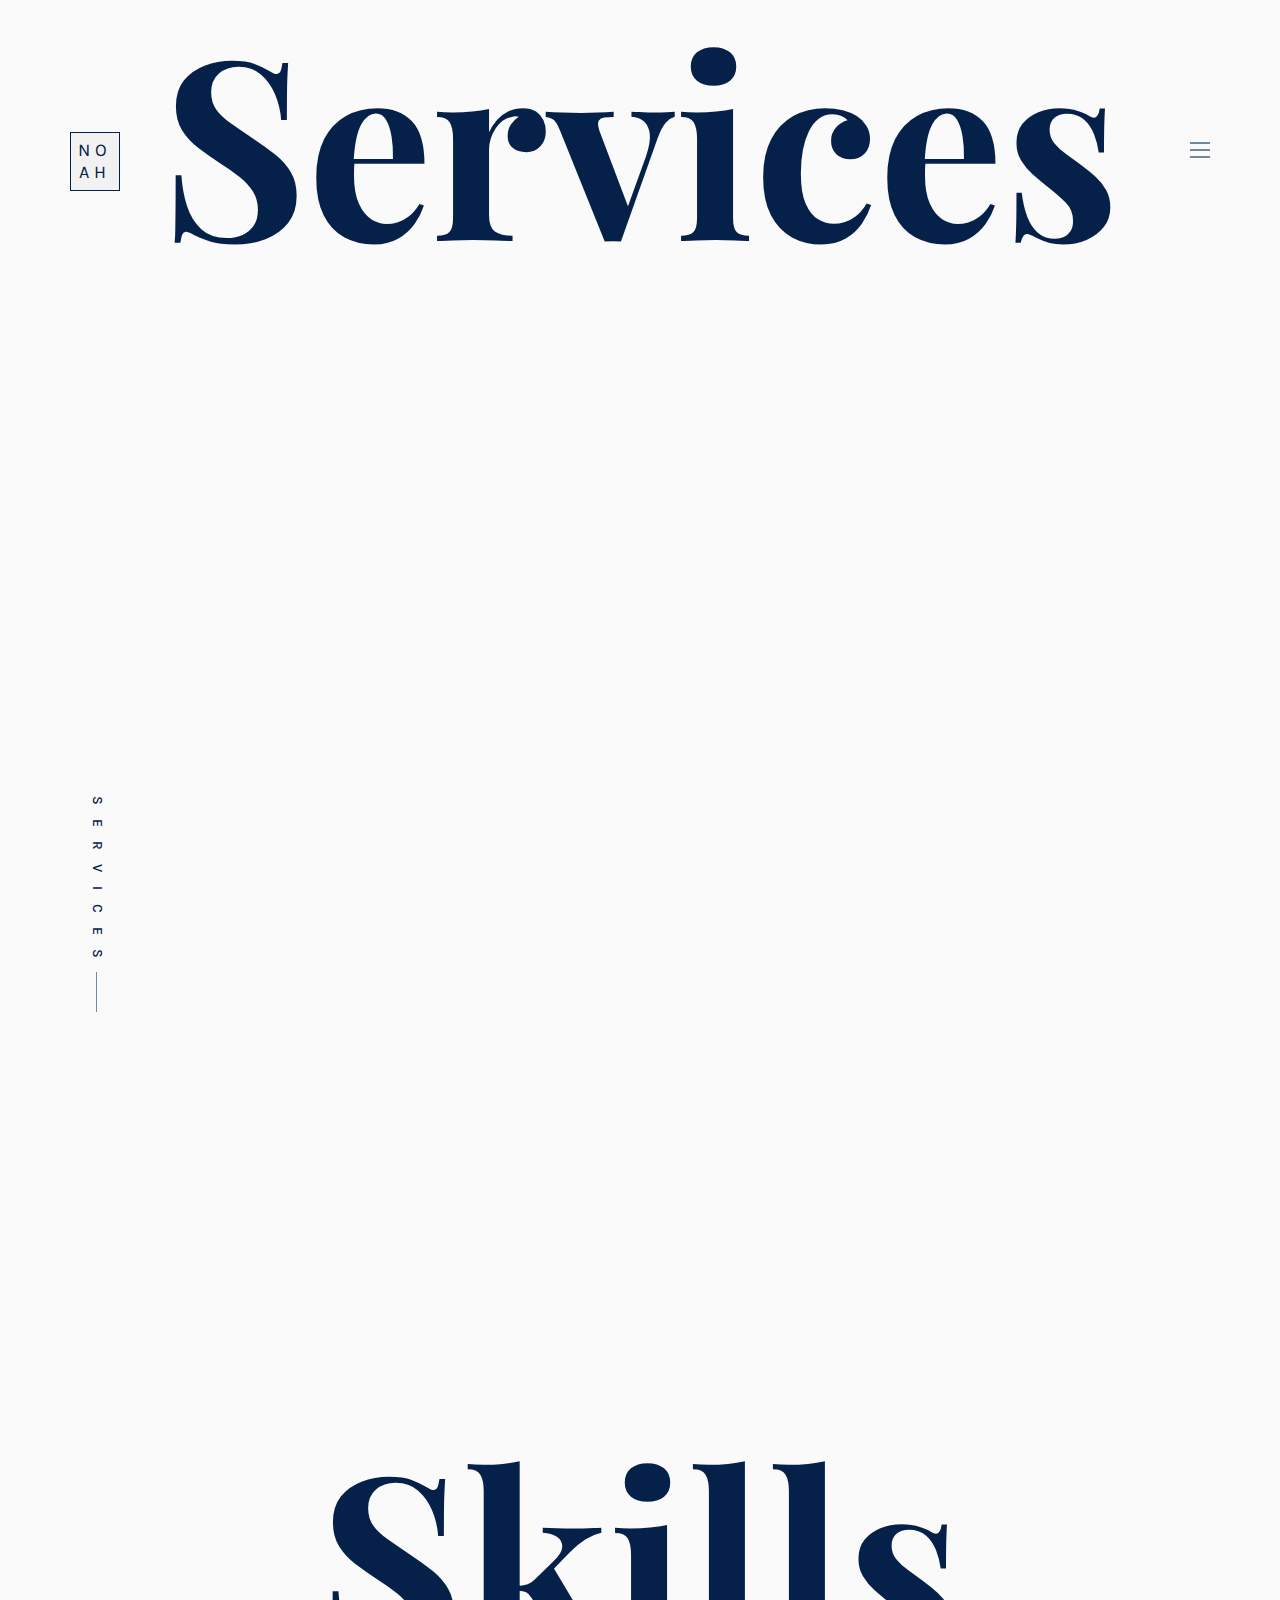
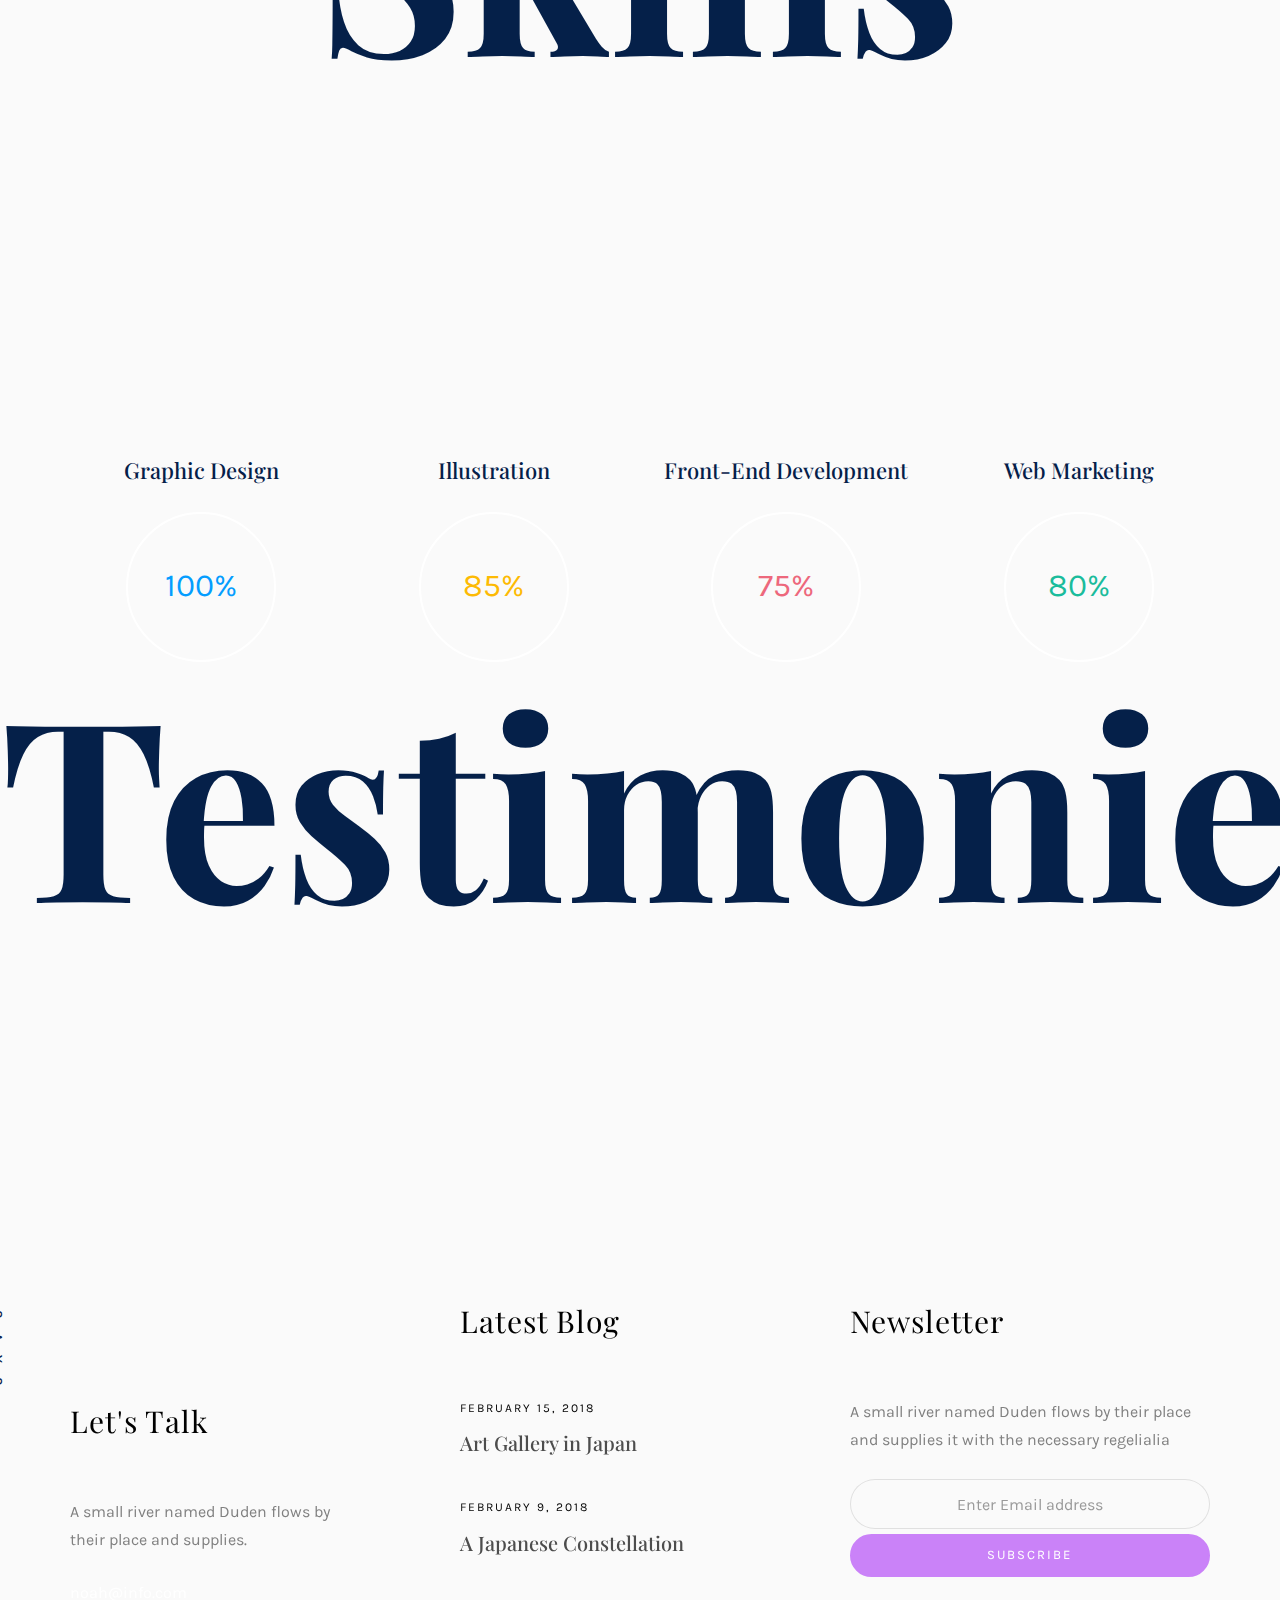
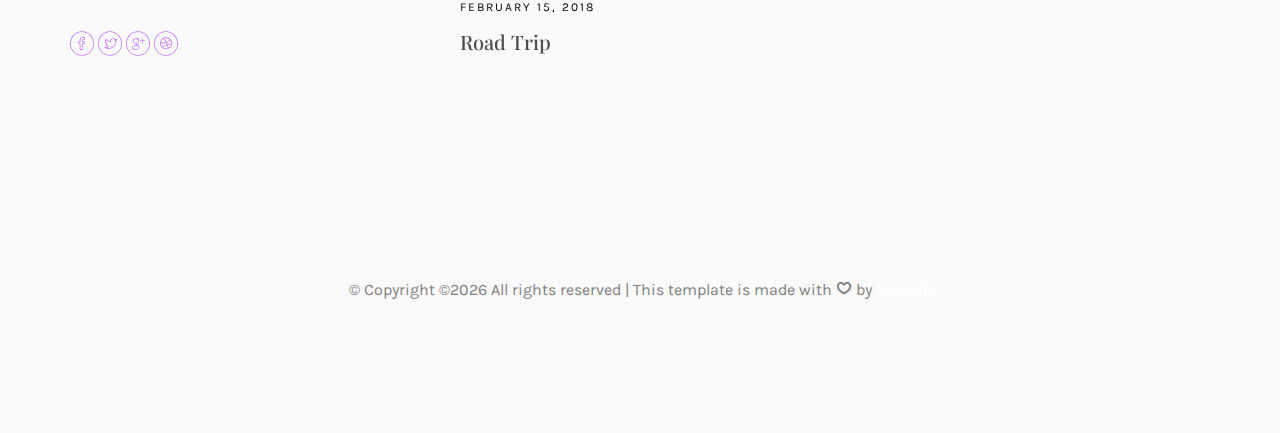
<file: services.html>
<!DOCTYPE HTML>
<html>
	<head>
	<meta charset="utf-8">
	<meta http-equiv="X-UA-Compatible" content="IE=edge">
	<title>Noah Template</title>
	<meta name="viewport" content="width=device-width, initial-scale=1">
	<meta name="description" content="" />
	<meta name="keywords" content="" />
	<meta name="author" content="" />

  <!-- Facebook and Twitter integration -->
	<meta property="og:title" content=""/>
	<meta property="og:image" content=""/>
	<meta property="og:url" content=""/>
	<meta property="og:site_name" content=""/>
	<meta property="og:description" content=""/>
	<meta name="twitter:title" content="" />
	<meta name="twitter:image" content="" />
	<meta name="twitter:url" content="" />
	<meta name="twitter:card" content="" />

	<!-- Place favicon.ico and apple-touch-icon.png in the root directory -->
	<link rel="shortcut icon" href="favicon.ico">

	<link href="https://fonts.googleapis.com/css?family=Karla:400,700" rel="stylesheet">
	<link href="https://fonts.googleapis.com/css?family=Playfair+Display:400,400i,700" rel="stylesheet">
	
	<!-- Animate.css -->
	<link rel="stylesheet" href="css/animate.css">
	<!-- Icomoon Icon Fonts-->
	<link rel="stylesheet" href="css/icomoon.css">
	<!-- Bootstrap  -->
	<link rel="stylesheet" href="css/bootstrap.css">
	<!-- Owl Carousel -->
	<link rel="stylesheet" href="css/owl.carousel.min.css">
	<link rel="stylesheet" href="css/owl.theme.default.min.css">
	<!-- Magnific Popup -->
	<link rel="stylesheet" href="css/magnific-popup.css">

	<link rel="stylesheet" href="css/style.css">


	<!-- Modernizr JS -->
	<script src="js/modernizr-2.6.2.min.js"></script>
	<!-- FOR IE9 below -->
	<!--[if lt IE 9]>
	<script src="js/respond.min.js"></script>
	<![endif]-->

	</head>
	<body>

	<nav id="colorlib-main-nav" role="navigation">
		<a href="#" class="js-colorlib-nav-toggle colorlib-nav-toggle active"><i></i></a>
		<div class="js-fullheight colorlib-table">
			<div class="colorlib-table-cell js-fullheight">
				<div class="row">
					<div class="col-md-12">
						<div class="form-group">
							<input type="text" class="form-control" id="search" placeholder="Enter any key to search...">
							<button type="submit" class="btn btn-primary"><i class="icon-search3"></i></button>
						</div>
					</div>
				</div>
				<div class="row">
					<div class="col-md-12">
						<ul>
							<li><a href="index.html">Home</a></li>
							<li class="active"><a href="services.html">Services</a></li>
							<li><a href="work.html">Work</a></li>
							<li><a href="blog.html">Blog</a></li>
							<li><a href="about.html">About</a></li>
							<li><a href="contact.html">Contact</a></li>
						</ul>
					</div>
				</div>
				<div class="row">
					<div class="col-md-12">
						<h2 class="head-title">Works</h2>
						<a href="images/work-1.jpg" class="gallery image-popup-link text-center" style="background-image: url(images/work-1.jpg);">
							<span><i class="icon-search3"></i></span>
						</a>
						<a href="images/work-2.jpg" class="gallery image-popup-link text-center" style="background-image: url(images/work-2.jpg);">
							<span><i class="icon-search3"></i></span>
						</a>
						<a href="images/work-3.jpg" class="gallery image-popup-link text-center" style="background-image: url(images/work-3.jpg);">
							<span><i class="icon-search3"></i></span>
						</a>
						<a href="images/work-4.jpg" class="gallery image-popup-link text-center" style="background-image: url(images/work-4.jpg);">
							<span><i class="icon-search3"></i></span>
						</a>
					</div>
				</div>
			</div>
		</div>
	</nav>
	
	<div id="colorlib-page">
		<header>
			<div class="container">
				<div class="row">
					<div class="col-md-12">
						<div class="colorlib-navbar-brand">
							<a class="colorlib-logo" href="index.html"><span>No</span><span>ah</span></a>
						</div>
						<a href="#" class="js-colorlib-nav-toggle colorlib-nav-toggle"><i></i></a>
					</div>
				</div>
			</div>
		</header>
		<div id="colorlib-services">
			<div class="container">
				<div class="row text-center">
					<h2 class="bold">Services</h2>
				</div>
				<div class="row">
					<div class="col-md-12">
						<div class="services-flex">
							<div class="one-third">
								<div class="row">
									<div class="col-md-12 col-md-offset-0 animate-box intro-heading">
										<span>My Services</span>
										<h2>Here Are Some of My Skills</h2>
									</div>
								</div>
								<div class="row">
									<div class="col-md-12">
										<div class="rotate">
											<h2 class="heading">Services</h2>
										</div>
									</div>
									<div class="col-md-6">
										<div class="services animate-box">
											<h3>1 - Graphic Design</h3>
											<ul>
												<li>UI Design</li>
												<li>Website &amp; Digital Design</li>
												<li>Brading &amp; Visual Identity</li>
												<li>Print Design</li>
											</ul>
										</div>
										<div class="services animate-box">
											<h3>3 - Front End Development</h3>
											<ul>
												<li>HTML / CSS</li>
												<li>JS &amp; Jquery Startup</li>
												<li>WordPress</li>
												<li>Jomla</li>
											</ul>
										</div>
									</div>
									<div class="col-md-6">
										<div class="services animate-box">
											<h3>2 - Illustration</h3>
											<ul>
												<li>Editorial</li>
												<li>Narrative</li>
												<li>Motion Graphics</li>
												<li>Animation</li>
												<li>Visual Effects</li>
											</ul>
										</div>
										<div class="services animate-box">
											<h3>4 - Web Marketing</h3>
											<ul>
												<li>Sales Marketing</li>
												<li>Invoice</li>
												<li>eCommerce</li>
											</ul>
										</div>
									</div>
								</div>
							</div>
							<div class="one-forth services-img" style="background-image: url(images/services-img.jpg);">
							</div>
						</div>
					</div>
				</div>
			</div>
		</div>

		<div id="colorlib-progress">
			<div class="container">
				<div class="row text-center">
					<h2 class="bold">Skills</h2>
				</div>
				<div class="row">
					<div class="col-md-12 col-md-offset-0 text-center animate-box intro-heading">
						<span>Skills</span>
						<h2>My Skills</h2>
					</div>
				</div>
				<div class="row">
			      <div class="col-md-3 col-sm-6 text-center">
			      	<h2 class="progress-head">Graphic Design</h2>
		            <div class="progress blue">
		                <span class="progress-left">
		                    <span class="progress-bar"></span>
		                </span>
		                <span class="progress-right">
		                    <span class="progress-bar"></span>
		                </span>
		                <div class="progress-value">100%</div>
		            </div>
		         </div>
			 
		         <div class="col-md-3 col-sm-6 text-center">
		         	<h2 class="progress-head">Illustration</h2>
		            <div class="progress yellow">
		                <span class="progress-left">
		                    <span class="progress-bar"></span>
		                </span>
		                <span class="progress-right">
		                    <span class="progress-bar"></span>
		                </span>
		                <div class="progress-value">85%</div>
		            </div>
		         </div>

		         <div class="col-md-3 col-sm-6 text-center">
		         	<h2 class="progress-head">Front-End Development</h2>
		            <div class="progress pink">
		                <span class="progress-left">
		                    <span class="progress-bar"></span>
		                </span>
		                <span class="progress-right">
		                    <span class="progress-bar"></span>
		                </span>
		                <div class="progress-value">75%</div>
		            </div>
		         </div>

		         <div class="col-md-3 col-sm-6 text-center">
		         	<h2 class="progress-head">Web Marketing</h2>
		            <div class="progress green">
		                <span class="progress-left">
		                    <span class="progress-bar"></span>
		                </span>
		                <span class="progress-right">
		                    <span class="progress-bar"></span>
		                </span>
		                <div class="progress-value">80%</div>
		            </div>
		         </div>
			   </div>
			</div>
		</div>

		<div id="colorlib-testimony">
			<div class="container">
				<div class="row text-center">
					<h2 class="bold">Testimonies</h2>
				</div>
				<div class="row">
					<div class="col-md-12 col-md-offset-0 text-center animate-box intro-heading">
						<span>Testimonies</span>
						<h2>Clients Says</h2>
					</div>
				</div>
				<div class="row">
					<div class="col-md-12">
						<div class="rotate">
							<h2 class="heading">Says</h2>
						</div>
					</div>
				</div>
				<div class="row animate-box">
					<div class="owl-carousel">
						<div class="item">
							<div class="col-md-12 text-center">
								<div class="testimony">
									<blockquote>
										<p>"A small river named Duden flows by their place and supplies it with the necessary regelialia.</p>
										<span>" &mdash; George Brooks</span>
									</blockquote>
								</div>
							</div>
						</div>
						<div class="item">
							<div class="col-md-12 text-center">
								<div class="testimony">
									<blockquote>
										<p>"Even the all-powerful Pointing has no control about the blind texts it is an almost unorthographic life One day however a small line of blind text by the name of Lorem Ipsum decided to leave for the far World of Grammar.</p>
										<span>" &mdash; Daniel Foster</span>
									</blockquote>
								</div>
							</div>
						</div>
						<div class="item">
							<div class="col-md-12 text-center">
								<div class="testimony">
									<blockquote>
										<p>"When she reached the first hills of the Italic Mountains, she had a last view back on the skyline of her hometown Bookmarksgrove</p>
										<span>" &mdash; Liam Jenkins</span>
									</blockquote>
								</div>
							</div>
						</div>
					</div>
				</div>
			</div>
		</div>

		<footer>
			<div id="footer">
				<div class="container">
					<div class="row">
						<div class="col-md-4 col-pb-sm">
							<div class="row">
								<div class="col-md-10">
									<h2>Let's Talk</h2>
									<p>A small river named Duden flows by their place and supplies.</p>
									<p><a href="#">noah@info.com</a></p>
									<p class="colorlib-social-icons">
										<a href="#"><i class="icon-facebook4"></i></a>
										<a href="#"><i class="icon-twitter3"></i></a>
										<a href="#"><i class="icon-googleplus"></i></a>
										<a href="#"><i class="icon-dribbble2"></i></a>
									</p>
								</div>
							</div>
						</div>
						<div class="col-md-4 col-pb-sm">
							<h2>Latest Blog</h2>
							<div class="f-entry">
								<a href="#" class="featured-img" style="background-image: url(images/img-1.jpg);"></a>
								<div class="desc">
									<span>February 15, 2018</span>
									<h3><a href="#">Art Gallery in Japan</a></h3>
								</div>
							</div>
							<div class="f-entry">
								<a href="#" class="featured-img" style="background-image: url(images/img-2.jpg);"></a>
								<div class="desc">
									<span>February 9, 2018</span>
									<h3><a href="#">A Japanese Constellation</a></h3>
								</div>
							</div>
							<div class="f-entry">
								<a href="#" class="featured-img" style="background-image: url(images/img-3.jpg);"></a>
								<div class="desc">
									<span>February 15, 2018</span>
									<h3><a href="#">Road Trip</a></h3>
								</div>
							</div>
						</div>
						<div class="col-md-4 col-pb-sm">
							<h2>Newsletter</h2>
							<p>A small river named Duden flows by their place and supplies it with the necessary regelialia</p>
							<div class="subscribe text-center">
								<div class="form-group">
									<input type="text" class="form-control text-center" placeholder="Enter Email address">
									<input type="submit" value="Subscribe" class="btn btn-primary btn-custom">
								</div>
							</div>
						</div>
					</div>
					<div class="row">
						<div class="col-md-12 text-center">
							<p>
								&copy; <!-- Link back to Colorlib can't be removed. Template is licensed under CC BY 3.0. -->
Copyright &copy;<script>document.write(new Date().getFullYear());</script> All rights reserved | This template is made with <i class="icon-heart4" aria-hidden="true"></i> by <a href="https://colorlib.com" target="_blank">Colorlib</a>
<!-- Link back to Colorlib can't be removed. Template is licensed under CC BY 3.0. -->
							</p>
						</div>
					</div>
				</div>
			</div>
		</footer>
	
	</div>

	<!-- jQuery -->
	<script src="js/jquery.min.js"></script>
	<!-- jQuery Easing -->
	<script src="js/jquery.easing.1.3.js"></script>
	<!-- Bootstrap -->
	<script src="js/bootstrap.min.js"></script>
	<!-- Waypoints -->
	<script src="js/jquery.waypoints.min.js"></script>
	<!-- Owl Carousel -->
	<script src="js/owl.carousel.min.js"></script>
	<!-- Magnific Popup -->
	<script src="js/jquery.magnific-popup.min.js"></script>
	<script src="js/magnific-popup-options.js"></script>

	<!-- Main JS (Do not remove) -->
	<script src="js/main.js"></script>

	</body>
</html>
</file>
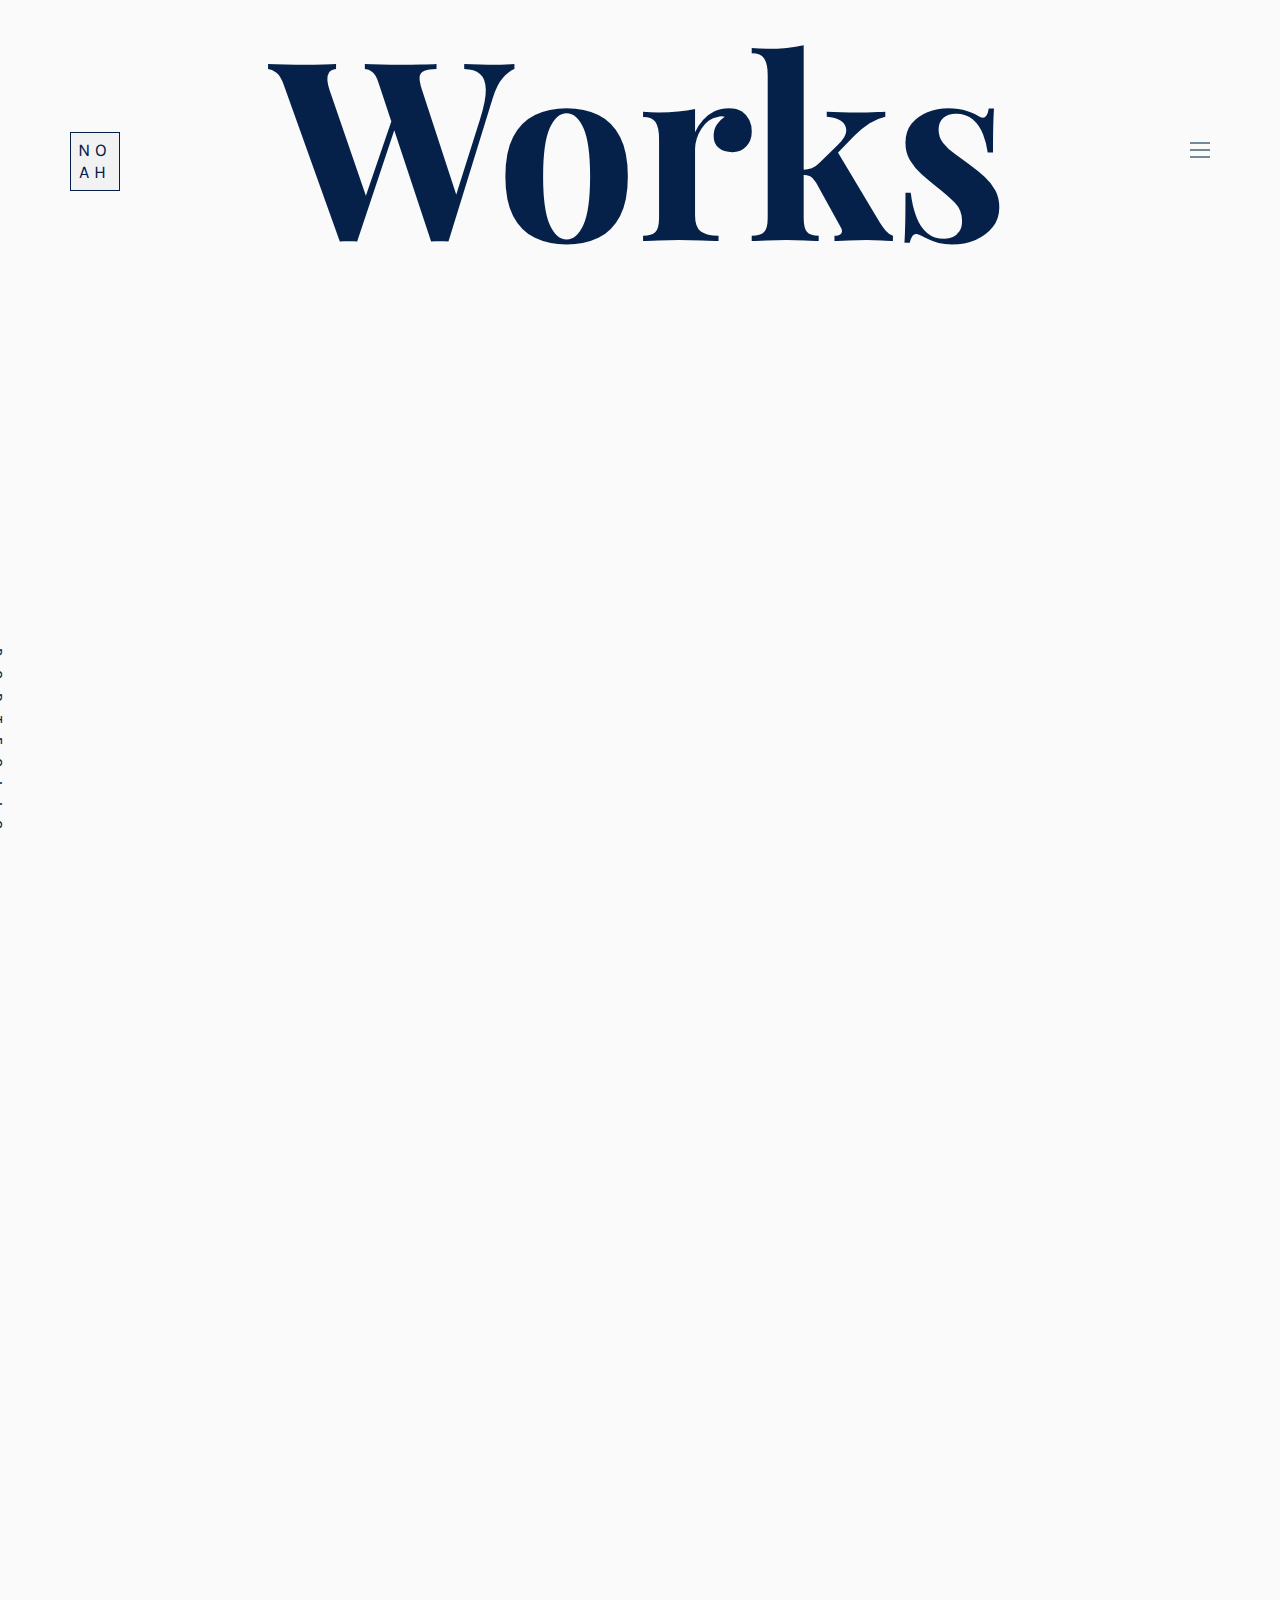
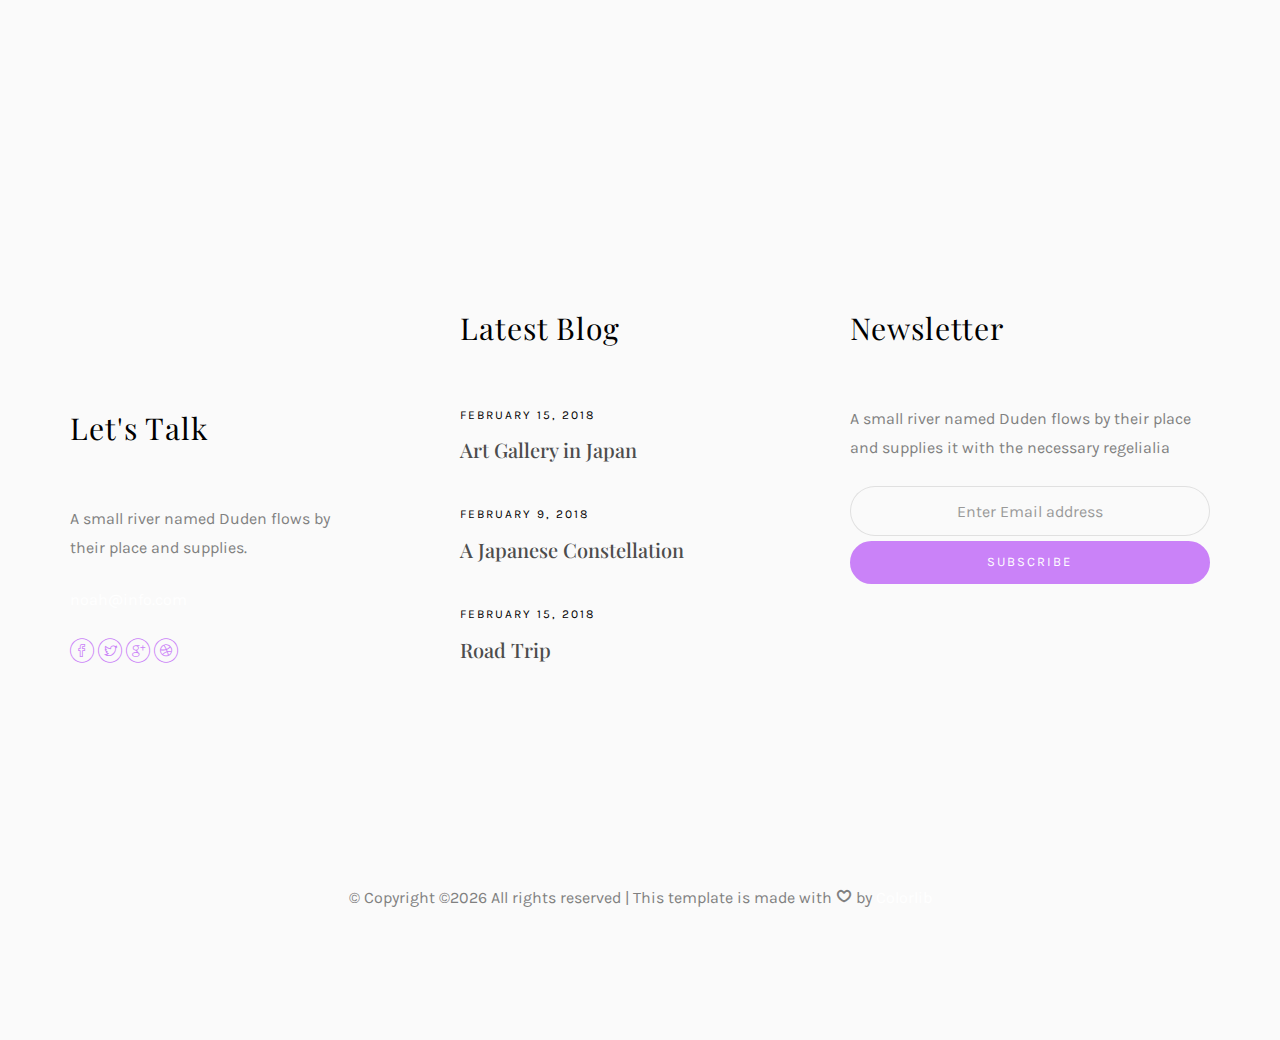
<file: work-single.html>
<!DOCTYPE HTML>
<html>
	<head>
	<meta charset="utf-8">
	<meta http-equiv="X-UA-Compatible" content="IE=edge">
	<title>Noah Template</title>
	<meta name="viewport" content="width=device-width, initial-scale=1">
	<meta name="description" content="" />
	<meta name="keywords" content="" />
	<meta name="author" content="" />

  <!-- Facebook and Twitter integration -->
	<meta property="og:title" content=""/>
	<meta property="og:image" content=""/>
	<meta property="og:url" content=""/>
	<meta property="og:site_name" content=""/>
	<meta property="og:description" content=""/>
	<meta name="twitter:title" content="" />
	<meta name="twitter:image" content="" />
	<meta name="twitter:url" content="" />
	<meta name="twitter:card" content="" />

	<!-- Place favicon.ico and apple-touch-icon.png in the root directory -->
	<link rel="shortcut icon" href="favicon.ico">

	<link href="https://fonts.googleapis.com/css?family=Karla:400,700" rel="stylesheet">
	<link href="https://fonts.googleapis.com/css?family=Playfair+Display:400,400i,700" rel="stylesheet">
	
	<!-- Animate.css -->
	<link rel="stylesheet" href="css/animate.css">
	<!-- Icomoon Icon Fonts-->
	<link rel="stylesheet" href="css/icomoon.css">
	<!-- Bootstrap  -->
	<link rel="stylesheet" href="css/bootstrap.css">
	<!-- Owl Carousel -->
	<link rel="stylesheet" href="css/owl.carousel.min.css">
	<link rel="stylesheet" href="css/owl.theme.default.min.css">
	<!-- Magnific Popup -->
	<link rel="stylesheet" href="css/magnific-popup.css">

	<link rel="stylesheet" href="css/style.css">


	<!-- Modernizr JS -->
	<script src="js/modernizr-2.6.2.min.js"></script>
	<!-- FOR IE9 below -->
	<!--[if lt IE 9]>
	<script src="js/respond.min.js"></script>
	<![endif]-->

	</head>
	<body>

	<nav id="colorlib-main-nav" role="navigation">
		<a href="#" class="js-colorlib-nav-toggle colorlib-nav-toggle active"><i></i></a>
		<div class="js-fullheight colorlib-table">
			<div class="colorlib-table-cell js-fullheight">
				<div class="row">
					<div class="col-md-12">
						<div class="form-group">
							<input type="text" class="form-control" id="search" placeholder="Enter any key to search...">
							<button type="submit" class="btn btn-primary"><i class="icon-search3"></i></button>
						</div>
					</div>
				</div>
				<div class="row">
					<div class="col-md-12">
						<ul>
							<li><a href="index.html">Home</a></li>
							<li><a href="services.html">Services</a></li>
							<li class="active"><a href="work.html">Work</a></li>
							<li><a href="blog.html">Blog</a></li>
							<li><a href="about.html">About</a></li>
							<li><a href="contact.html">Contact</a></li>
						</ul>
					</div>
				</div>
				<div class="row">
					<div class="col-md-12">
						<h2 class="head-title">Works</h2>
						<a href="images/work-1.jpg" class="gallery image-popup-link text-center" style="background-image: url(images/work-1.jpg);">
							<span><i class="icon-search3"></i></span>
						</a>
						<a href="images/work-2.jpg" class="gallery image-popup-link text-center" style="background-image: url(images/work-2.jpg);">
							<span><i class="icon-search3"></i></span>
						</a>
						<a href="images/work-3.jpg" class="gallery image-popup-link text-center" style="background-image: url(images/work-3.jpg);">
							<span><i class="icon-search3"></i></span>
						</a>
						<a href="images/work-4.jpg" class="gallery image-popup-link text-center" style="background-image: url(images/work-4.jpg);">
							<span><i class="icon-search3"></i></span>
						</a>
					</div>
				</div>
			</div>
		</div>
	</nav>
	
	<div id="colorlib-page">
		<header>
			<div class="container">
				<div class="row">
					<div class="col-md-12">
						<div class="colorlib-navbar-brand">
							<a class="colorlib-logo" href="index.html"><span>No</span><span>ah</span></a>
						</div>
						<a href="#" class="js-colorlib-nav-toggle colorlib-nav-toggle"><i></i></a>
					</div>
				</div>
			</div>
		</header>
		<div id="colorlib-work">
			<div class="container">
				<div class="row text-center">
					<h2 class="bold">Works</h2>
				</div>
				<div class="row">
					<div class="col-md-12 col-md-offset-0 text-center animate-box intro-heading">
						<span>Portfolio</span>
						<h2>Portfolio Single</h2>
					</div>
				</div>
				<div class="row">
					<div class="col-md-12">
						<div class="rotate">
							<h2 class="heading">Portfolio</h2>
						</div>
					</div>
				</div>
				<div class="row">
					<div class="col-md-12">
						<div class="work-entry animate-box">
							<a href="work.html" class="work-img" style="background-image: url(images/work-1.jpg);">
							</a>
							<div class="col-md-8 col-md-offset-2">
								<div class="desc">
									<h2>Pursuing Best</h2>
									<p>Far far away, behind the word mountains, far from the countries Vokalia and Consonantia, there live the blind texts. Separated they live in Bookmarksgrove right at the coast of the Semantics, a large language ocean.</p>
									<p>On her way she met a copy. The copy warned the Little Blind Text, that where it came from it would have been rewritten a thousand times and everything that was left from its origin would be the word "and" and the Little Blind Text should turn around and return to its own, safe country. But nothing the copy said could convince her and so it didn’t take long until a few insidious Copy Writers ambushed her, made her drunk with Longe and Parole and dragged her into their agency, where they abused her for their.</p>
									<img class="img-responsive" src="images/work-2.jpg" alt="html5 bootstrap template by colorlib.com"><br>
									<p>When she reached the first hills of the Italic Mountains, she had a last view back on the skyline of her hometown Bookmarksgrove, the headline of Alphabet Village and the subline of her own road, the Line Lane. Pityful a rethoric question ran over her cheek, then she continued her way.</p>
									<p class="read"><a href="#">Live Preview</a></p>
								</div>
							</div>
						</div>
					</div>
				</div>
			</div>
		</div>

		<footer>
			<div id="footer">
				<div class="container">
					<div class="row">
						<div class="col-md-4 col-pb-sm">
							<div class="row">
								<div class="col-md-10">
									<h2>Let's Talk</h2>
									<p>A small river named Duden flows by their place and supplies.</p>
									<p><a href="#">noah@info.com</a></p>
									<p class="colorlib-social-icons">
										<a href="#"><i class="icon-facebook4"></i></a>
										<a href="#"><i class="icon-twitter3"></i></a>
										<a href="#"><i class="icon-googleplus"></i></a>
										<a href="#"><i class="icon-dribbble2"></i></a>
									</p>
								</div>
							</div>
						</div>
						<div class="col-md-4 col-pb-sm">
							<h2>Latest Blog</h2>
							<div class="f-entry">
								<a href="#" class="featured-img" style="background-image: url(images/img-1.jpg);"></a>
								<div class="desc">
									<span>February 15, 2018</span>
									<h3><a href="#">Art Gallery in Japan</a></h3>
								</div>
							</div>
							<div class="f-entry">
								<a href="#" class="featured-img" style="background-image: url(images/img-2.jpg);"></a>
								<div class="desc">
									<span>February 9, 2018</span>
									<h3><a href="#">A Japanese Constellation</a></h3>
								</div>
							</div>
							<div class="f-entry">
								<a href="#" class="featured-img" style="background-image: url(images/img-3.jpg);"></a>
								<div class="desc">
									<span>February 15, 2018</span>
									<h3><a href="#">Road Trip</a></h3>
								</div>
							</div>
						</div>
						<div class="col-md-4 col-pb-sm">
							<h2>Newsletter</h2>
							<p>A small river named Duden flows by their place and supplies it with the necessary regelialia</p>
							<div class="subscribe text-center">
								<div class="form-group">
									<input type="text" class="form-control text-center" placeholder="Enter Email address">
									<input type="submit" value="Subscribe" class="btn btn-primary btn-custom">
								</div>
							</div>
						</div>
					</div>
					<div class="row">
						<div class="col-md-12 text-center">
							<p>
								&copy; <!-- Link back to Colorlib can't be removed. Template is licensed under CC BY 3.0. -->
Copyright &copy;<script>document.write(new Date().getFullYear());</script> All rights reserved | This template is made with <i class="icon-heart4" aria-hidden="true"></i> by <a href="https://colorlib.com" target="_blank">Colorlib</a>
<!-- Link back to Colorlib can't be removed. Template is licensed under CC BY 3.0. -->
							</p>
						</div>
					</div>
				</div>
			</div>
		</footer>
	
	</div>

	<!-- jQuery -->
	<script src="js/jquery.min.js"></script>
	<!-- jQuery Easing -->
	<script src="js/jquery.easing.1.3.js"></script>
	<!-- Bootstrap -->
	<script src="js/bootstrap.min.js"></script>
	<!-- Waypoints -->
	<script src="js/jquery.waypoints.min.js"></script>
	<!-- Owl Carousel -->
	<script src="js/owl.carousel.min.js"></script>
	<!-- Magnific Popup -->
	<script src="js/jquery.magnific-popup.min.js"></script>
	<script src="js/magnific-popup-options.js"></script>

	<!-- Main JS (Do not remove) -->
	<script src="js/main.js"></script>

	</body>
</html>
</file>
<file: css/icomoon.css>
@font-face {
  font-family: 'icomoon';
  src:  url('fonts/icomoon.eot?tmere9');
  src:  url('fonts/icomoon.eot?tmere9#iefix') format('embedded-opentype'),
    url('fonts/icomoon.ttf?tmere9') format('truetype'),
    url('fonts/icomoon.woff?tmere9') format('woff'),
    url('fonts/icomoon.svg?tmere9#icomoon') format('svg');
  font-weight: normal;
  font-style: normal;
}

[class^="icon-"], [class*=" icon-"] {
  /* use !important to prevent issues with browser extensions that change fonts */
  font-family: 'icomoon' !important;
  speak: none;
  font-style: normal;
  font-weight: normal;
  font-variant: normal;
  text-transform: none;
  line-height: 1;

  /* Better Font Rendering =========== */
  -webkit-font-smoothing: antialiased;
  -moz-osx-font-smoothing: grayscale;
}

.icon-activity:before {
  content: "\e900";
}
.icon-airplay:before {
  content: "\e901";
}
.icon-alert-circle:before {
  content: "\e902";
}
.icon-alert-octagon:before {
  content: "\e903";
}
.icon-alert-triangle:before {
  content: "\e904";
}
.icon-align-center:before {
  content: "\e905";
}
.icon-align-justify:before {
  content: "\e906";
}
.icon-align-left:before {
  content: "\e907";
}
.icon-align-right:before {
  content: "\e908";
}
.icon-anchor:before {
  content: "\e909";
}
.icon-aperture:before {
  content: "\e90a";
}
.icon-arrow-down3:before {
  content: "\e90b";
}
.icon-arrow-down-circle:before {
  content: "\e90c";
}
.icon-arrow-down-left3:before {
  content: "\e90d";
}
.icon-arrow-down-right3:before {
  content: "\e90e";
}
.icon-arrow-left3:before {
  content: "\e90f";
}
.icon-arrow-left-circle:before {
  content: "\e910";
}
.icon-arrow-right3:before {
  content: "\e911";
}
.icon-arrow-right-circle:before {
  content: "\e912";
}
.icon-arrow-up3:before {
  content: "\e913";
}
.icon-arrow-up-circle:before {
  content: "\e914";
}
.icon-arrow-up-left3:before {
  content: "\e915";
}
.icon-arrow-up-right3:before {
  content: "\e916";
}
.icon-at-sign:before {
  content: "\e917";
}
.icon-award:before {
  content: "\e918";
}
.icon-bar-chart:before {
  content: "\e919";
}
.icon-bar-chart-2:before {
  content: "\e91a";
}
.icon-battery:before {
  content: "\e91b";
}
.icon-battery-charging:before {
  content: "\e91c";
}
.icon-bell2:before {
  content: "\e91d";
}
.icon-bell-off:before {
  content: "\e91e";
}
.icon-bluetooth:before {
  content: "\e91f";
}
.icon-bold2:before {
  content: "\e920";
}
.icon-book2:before {
  content: "\e921";
}
.icon-book-open:before {
  content: "\e922";
}
.icon-bookmark2:before {
  content: "\e923";
}
.icon-box:before {
  content: "\e924";
}
.icon-briefcase2:before {
  content: "\e925";
}
.icon-calendar2:before {
  content: "\e926";
}
.icon-camera2:before {
  content: "\e927";
}
.icon-camera-off:before {
  content: "\e928";
}
.icon-cast:before {
  content: "\e929";
}
.icon-check:before {
  content: "\e92a";
}
.icon-check-circle:before {
  content: "\e92b";
}
.icon-check-square:before {
  content: "\e92c";
}
.icon-chevron-down:before {
  content: "\e92d";
}
.icon-chevron-left:before {
  content: "\e92e";
}
.icon-chevron-right:before {
  content: "\e92f";
}
.icon-chevron-up:before {
  content: "\e930";
}
.icon-chevrons-down:before {
  content: "\e931";
}
.icon-chevrons-left:before {
  content: "\e932";
}
.icon-chevrons-right:before {
  content: "\e933";
}
.icon-chevrons-up:before {
  content: "\e934";
}
.icon-chrome2:before {
  content: "\e935";
}
.icon-circle:before {
  content: "\e936";
}
.icon-clipboard2:before {
  content: "\e937";
}
.icon-clock3:before {
  content: "\e938";
}
.icon-cloud2:before {
  content: "\e939";
}
.icon-cloud-drizzle:before {
  content: "\e93a";
}
.icon-cloud-lightning:before {
  content: "\e93b";
}
.icon-cloud-off:before {
  content: "\e93c";
}
.icon-cloud-rain:before {
  content: "\e93d";
}
.icon-cloud-snow:before {
  content: "\e93e";
}
.icon-code:before {
  content: "\e93f";
}
.icon-codepen2:before {
  content: "\e940";
}
.icon-command2:before {
  content: "\e941";
}
.icon-compass3:before {
  content: "\e942";
}
.icon-copy2:before {
  content: "\e943";
}
.icon-corner-down-left:before {
  content: "\e944";
}
.icon-corner-down-right:before {
  content: "\e945";
}
.icon-corner-left-down:before {
  content: "\e946";
}
.icon-corner-left-up:before {
  content: "\e947";
}
.icon-corner-right-down:before {
  content: "\e948";
}
.icon-corner-right-up:before {
  content: "\e949";
}
.icon-corner-up-left:before {
  content: "\e94a";
}
.icon-corner-up-right:before {
  content: "\e94b";
}
.icon-cpu:before {
  content: "\e94c";
}
.icon-credit-card2:before {
  content: "\e94d";
}
.icon-crop2:before {
  content: "\e94e";
}
.icon-crosshair:before {
  content: "\e94f";
}
.icon-database2:before {
  content: "\e950";
}
.icon-delete:before {
  content: "\e951";
}
.icon-disc:before {
  content: "\e952";
}
.icon-dollar-sign:before {
  content: "\e953";
}
.icon-download4:before {
  content: "\e954";
}
.icon-download-cloud:before {
  content: "\e955";
}
.icon-droplet2:before {
  content: "\e956";
}
.icon-edit:before {
  content: "\e957";
}
.icon-edit-2:before {
  content: "\e958";
}
.icon-edit-3:before {
  content: "\e959";
}
.icon-external-link:before {
  content: "\e95a";
}
.icon-eye2:before {
  content: "\e95b";
}
.icon-eye-off:before {
  content: "\e95c";
}
.icon-facebook3:before {
  content: "\e95d";
}
.icon-fast-forward:before {
  content: "\e95e";
}
.icon-feather:before {
  content: "\e95f";
}
.icon-file:before {
  content: "\e960";
}
.icon-file-minus:before {
  content: "\e961";
}
.icon-file-plus:before {
  content: "\e962";
}
.icon-file-text3:before {
  content: "\e963";
}
.icon-film2:before {
  content: "\e964";
}
.icon-filter2:before {
  content: "\e965";
}
.icon-flag2:before {
  content: "\e966";
}
.icon-folder2:before {
  content: "\e967";
}
.icon-folder-minus2:before {
  content: "\e968";
}
.icon-folder-plus2:before {
  content: "\e969";
}
.icon-git-branch:before {
  content: "\e96a";
}
.icon-git-commit:before {
  content: "\e96b";
}
.icon-git-merge:before {
  content: "\e96c";
}
.icon-git-pull-request:before {
  content: "\e96d";
}
.icon-github2:before {
  content: "\e96e";
}
.icon-gitlab:before {
  content: "\e96f";
}
.icon-globe:before {
  content: "\e970";
}
.icon-grid:before {
  content: "\e971";
}
.icon-hard-drive:before {
  content: "\e972";
}
.icon-hash:before {
  content: "\e973";
}
.icon-headphones2:before {
  content: "\e974";
}
.icon-heart2:before {
  content: "\e975";
}
.icon-help-circle:before {
  content: "\e976";
}
.icon-home4:before {
  content: "\e977";
}
.icon-image2:before {
  content: "\e978";
}
.icon-inbox:before {
  content: "\e979";
}
.icon-info2:before {
  content: "\e97a";
}
.icon-instagram2:before {
  content: "\e97b";
}
.icon-italic2:before {
  content: "\e97c";
}
.icon-layers:before {
  content: "\e97d";
}
.icon-layout:before {
  content: "\e97e";
}
.icon-life-buoy:before {
  content: "\e97f";
}
.icon-link2:before {
  content: "\e980";
}
.icon-link-2:before {
  content: "\e981";
}
.icon-linkedin3:before {
  content: "\e982";
}
.icon-list3:before {
  content: "\e983";
}
.icon-loader:before {
  content: "\e984";
}
.icon-lock2:before {
  content: "\e985";
}
.icon-log-in:before {
  content: "\e986";
}
.icon-log-out:before {
  content: "\e987";
}
.icon-mail5:before {
  content: "\e988";
}
.icon-map3:before {
  content: "\e989";
}
.icon-map-pin:before {
  content: "\e98a";
}
.icon-maximize:before {
  content: "\e98b";
}
.icon-maximize-2:before {
  content: "\e98c";
}
.icon-menu5:before {
  content: "\e98d";
}
.icon-message-circle:before {
  content: "\e98e";
}
.icon-message-square:before {
  content: "\e98f";
}
.icon-mic2:before {
  content: "\e990";
}
.icon-mic-off:before {
  content: "\e991";
}
.icon-minimize:before {
  content: "\e992";
}
.icon-minimize-2:before {
  content: "\e993";
}
.icon-minus2:before {
  content: "\e994";
}
.icon-minus-circle:before {
  content: "\e995";
}
.icon-minus-square:before {
  content: "\e996";
}
.icon-monitor:before {
  content: "\e997";
}
.icon-moon:before {
  content: "\e998";
}
.icon-more-horizontal:before {
  content: "\e999";
}
.icon-more-vertical:before {
  content: "\e99a";
}
.icon-move:before {
  content: "\e99b";
}
.icon-music2:before {
  content: "\e99c";
}
.icon-navigation:before {
  content: "\e99d";
}
.icon-navigation-2:before {
  content: "\e99e";
}
.icon-octagon:before {
  content: "\e99f";
}
.icon-package:before {
  content: "\e9a0";
}
.icon-paperclip:before {
  content: "\e9a1";
}
.icon-pause3:before {
  content: "\e9a2";
}
.icon-pause-circle:before {
  content: "\e9a3";
}
.icon-percent:before {
  content: "\e9a4";
}
.icon-phone2:before {
  content: "\e9a5";
}
.icon-phone-call:before {
  content: "\e9a6";
}
.icon-phone-forwarded:before {
  content: "\e9a7";
}
.icon-phone-incoming:before {
  content: "\e9a8";
}
.icon-phone-missed:before {
  content: "\e9a9";
}
.icon-phone-off:before {
  content: "\e9aa";
}
.icon-phone-outgoing:before {
  content: "\e9ab";
}
.icon-pie-chart2:before {
  content: "\e9ac";
}
.icon-play4:before {
  content: "\e9ad";
}
.icon-play-circle:before {
  content: "\e9ae";
}
.icon-plus2:before {
  content: "\e9af";
}
.icon-plus-circle:before {
  content: "\e9b0";
}
.icon-plus-square:before {
  content: "\e9b1";
}
.icon-pocket:before {
  content: "\e9b2";
}
.icon-power2:before {
  content: "\e9b3";
}
.icon-printer2:before {
  content: "\e9b4";
}
.icon-radio:before {
  content: "\e9b5";
}
.icon-refresh-ccw:before {
  content: "\e9b6";
}
.icon-refresh-cw:before {
  content: "\e9b7";
}
.icon-repeat:before {
  content: "\e9b8";
}
.icon-rewind:before {
  content: "\e9b9";
}
.icon-rotate-ccw:before {
  content: "\e9ba";
}
.icon-rotate-cw:before {
  content: "\e9bb";
}
.icon-rss3:before {
  content: "\e9bc";
}
.icon-save:before {
  content: "\e9bd";
}
.icon-scissors2:before {
  content: "\e9be";
}
.icon-search2:before {
  content: "\e9bf";
}
.icon-send:before {
  content: "\e9c0";
}
.icon-server:before {
  content: "\e9c1";
}
.icon-settings:before {
  content: "\e9c2";
}
.icon-share3:before {
  content: "\e9c3";
}
.icon-share-2:before {
  content: "\e9c4";
}
.icon-shield2:before {
  content: "\e9c5";
}
.icon-shield-off:before {
  content: "\e9c6";
}
.icon-shopping-bag:before {
  content: "\e9c7";
}
.icon-shopping-cart:before {
  content: "\e9c8";
}
.icon-shuffle2:before {
  content: "\e9c9";
}
.icon-sidebar:before {
  content: "\e9ca";
}
.icon-skip-back:before {
  content: "\e9cb";
}
.icon-skip-forward:before {
  content: "\e9cc";
}
.icon-slack:before {
  content: "\e9cd";
}
.icon-slash:before {
  content: "\e9ce";
}
.icon-sliders:before {
  content: "\e9cf";
}
.icon-smartphone:before {
  content: "\e9d0";
}
.icon-speaker:before {
  content: "\e9d1";
}
.icon-square:before {
  content: "\e9d2";
}
.icon-star:before {
  content: "\e9d3";
}
.icon-stop-circle:before {
  content: "\e9d4";
}
.icon-sun2:before {
  content: "\e9d5";
}
.icon-sunrise:before {
  content: "\e9d6";
}
.icon-sunset:before {
  content: "\e9d7";
}
.icon-tablet2:before {
  content: "\e9d8";
}
.icon-tag:before {
  content: "\e9d9";
}
.icon-target2:before {
  content: "\e9da";
}
.icon-terminal2:before {
  content: "\e9db";
}
.icon-thermometer:before {
  content: "\e9dc";
}
.icon-thumbs-down:before {
  content: "\e9dd";
}
.icon-thumbs-up:before {
  content: "\e9de";
}
.icon-toggle-left:before {
  content: "\e9df";
}
.icon-toggle-right:before {
  content: "\e9e0";
}
.icon-trash:before {
  content: "\e9e1";
}
.icon-trash-2:before {
  content: "\e9e2";
}
.icon-trending-down:before {
  content: "\e9e3";
}
.icon-trending-up:before {
  content: "\e9e4";
}
.icon-triangle:before {
  content: "\e9e5";
}
.icon-truck2:before {
  content: "\e9e6";
}
.icon-tv2:before {
  content: "\e9e7";
}
.icon-twitter2:before {
  content: "\e9e8";
}
.icon-type:before {
  content: "\e9e9";
}
.icon-umbrella:before {
  content: "\e9ea";
}
.icon-underline2:before {
  content: "\e9eb";
}
.icon-unlock:before {
  content: "\e9ec";
}
.icon-upload4:before {
  content: "\e9ed";
}
.icon-upload-cloud:before {
  content: "\e9ee";
}
.icon-user2:before {
  content: "\e9ef";
}
.icon-user-check2:before {
  content: "\e9f0";
}
.icon-user-minus2:before {
  content: "\e9f1";
}
.icon-user-plus2:before {
  content: "\e9f2";
}
.icon-user-x:before {
  content: "\e9f3";
}
.icon-users2:before {
  content: "\e9f4";
}
.icon-video:before {
  content: "\e9f5";
}
.icon-video-off:before {
  content: "\e9f6";
}
.icon-voicemail:before {
  content: "\e9f7";
}
.icon-volume:before {
  content: "\e9f8";
}
.icon-volume-1:before {
  content: "\e9f9";
}
.icon-volume-2:before {
  content: "\e9fa";
}
.icon-volume-x:before {
  content: "\e9fb";
}
.icon-watch:before {
  content: "\e9fc";
}
.icon-wifi:before {
  content: "\e9fd";
}
.icon-wifi-off:before {
  content: "\e9fe";
}
.icon-wind:before {
  content: "\e9ff";
}
.icon-x:before {
  content: "\ea00";
}
.icon-x-circle:before {
  content: "\ea01";
}
.icon-x-square:before {
  content: "\ea02";
}
.icon-zap:before {
  content: "\ea03";
}
.icon-zap-off:before {
  content: "\ea04";
}
.icon-zoom-in2:before {
  content: "\ea05";
}
.icon-zoom-out2:before {
  content: "\ea06";
}
.icon-times:before {
  content: "\ea07";
}
.icon-tick:before {
  content: "\ea08";
}
.icon-plus3:before {
  content: "\ea09";
}
.icon-minus3:before {
  content: "\ea0a";
}
.icon-equals:before {
  content: "\ea0b";
}
.icon-divide:before {
  content: "\ea0c";
}
.icon-chevron-right2:before {
  content: "\ea0d";
}
.icon-chevron-left2:before {
  content: "\ea0e";
}
.icon-arrow-right-thick:before {
  content: "\ea0f";
}
.icon-arrow-left-thick:before {
  content: "\ea10";
}
.icon-th-small:before {
  content: "\ea11";
}
.icon-th-menu:before {
  content: "\ea12";
}
.icon-th-list:before {
  content: "\ea13";
}
.icon-th-large:before {
  content: "\ea14";
}
.icon-home5:before {
  content: "\ea15";
}
.icon-arrow-forward:before {
  content: "\ea16";
}
.icon-arrow-back:before {
  content: "\ea17";
}
.icon-rss4:before {
  content: "\ea18";
}
.icon-location3:before {
  content: "\ea19";
}
.icon-link3:before {
  content: "\ea1a";
}
.icon-image3:before {
  content: "\ea1b";
}
.icon-arrow-up-thick:before {
  content: "\ea1c";
}
.icon-arrow-down-thick:before {
  content: "\ea1d";
}
.icon-starburst:before {
  content: "\ea1e";
}
.icon-starburst-outline:before {
  content: "\ea1f";
}
.icon-star2:before {
  content: "\ea20";
}
.icon-flow-children:before {
  content: "\ea21";
}
.icon-export:before {
  content: "\ea22";
}
.icon-delete2:before {
  content: "\ea23";
}
.icon-delete-outline:before {
  content: "\ea24";
}
.icon-cloud-storage:before {
  content: "\ea25";
}
.icon-wi-fi:before {
  content: "\ea26";
}
.icon-heart3:before {
  content: "\ea27";
}
.icon-flash:before {
  content: "\ea28";
}
.icon-cancel:before {
  content: "\ea29";
}
.icon-backspace:before {
  content: "\ea2a";
}
.icon-attachment2:before {
  content: "\ea2b";
}
.icon-arrow-move:before {
  content: "\ea2c";
}
.icon-warning2:before {
  content: "\ea2d";
}
.icon-user3:before {
  content: "\ea2e";
}
.icon-radar:before {
  content: "\ea2f";
}
.icon-lock-open:before {
  content: "\ea30";
}
.icon-lock-closed:before {
  content: "\ea31";
}
.icon-location-arrow:before {
  content: "\ea32";
}
.icon-info3:before {
  content: "\ea33";
}
.icon-user-delete:before {
  content: "\ea34";
}
.icon-user-add:before {
  content: "\ea35";
}
.icon-media-pause:before {
  content: "\ea36";
}
.icon-group:before {
  content: "\ea37";
}
.icon-chart-pie:before {
  content: "\ea38";
}
.icon-chart-line:before {
  content: "\ea39";
}
.icon-chart-bar:before {
  content: "\ea3a";
}
.icon-chart-area:before {
  content: "\ea3b";
}
.icon-video2:before {
  content: "\ea3c";
}
.icon-point-of-interest:before {
  content: "\ea3d";
}
.icon-infinity:before {
  content: "\ea3e";
}
.icon-globe2:before {
  content: "\ea3f";
}
.icon-eye3:before {
  content: "\ea40";
}
.icon-cog2:before {
  content: "\ea41";
}
.icon-camera3:before {
  content: "\ea42";
}
.icon-upload5:before {
  content: "\ea43";
}
.icon-scissors3:before {
  content: "\ea44";
}
.icon-refresh:before {
  content: "\ea45";
}
.icon-pin:before {
  content: "\ea46";
}
.icon-key3:before {
  content: "\ea47";
}
.icon-info-large:before {
  content: "\ea48";
}
.icon-eject2:before {
  content: "\ea49";
}
.icon-download5:before {
  content: "\ea4a";
}
.icon-zoom:before {
  content: "\ea4b";
}
.icon-zoom-out3:before {
  content: "\ea4c";
}
.icon-zoom-in3:before {
  content: "\ea4d";
}
.icon-sort-numerically:before {
  content: "\ea4e";
}
.icon-sort-alphabetically:before {
  content: "\ea4f";
}
.icon-input-checked:before {
  content: "\ea50";
}
.icon-calender:before {
  content: "\ea51";
}
.icon-world:before {
  content: "\ea52";
}
.icon-notes:before {
  content: "\ea53";
}
.icon-code2:before {
  content: "\ea54";
}
.icon-arrow-sync:before {
  content: "\ea55";
}
.icon-arrow-shuffle:before {
  content: "\ea56";
}
.icon-arrow-repeat:before {
  content: "\ea57";
}
.icon-arrow-minimise:before {
  content: "\ea58";
}
.icon-arrow-maximise:before {
  content: "\ea59";
}
.icon-arrow-loop:before {
  content: "\ea5a";
}
.icon-anchor2:before {
  content: "\ea5b";
}
.icon-spanner:before {
  content: "\ea5c";
}
.icon-puzzle:before {
  content: "\ea5d";
}
.icon-power3:before {
  content: "\ea5e";
}
.icon-plane:before {
  content: "\ea5f";
}
.icon-pi:before {
  content: "\ea60";
}
.icon-phone3:before {
  content: "\ea61";
}
.icon-microphone:before {
  content: "\ea62";
}
.icon-media-rewind:before {
  content: "\ea63";
}
.icon-flag3:before {
  content: "\ea64";
}
.icon-adjust-brightness:before {
  content: "\ea65";
}
.icon-waves:before {
  content: "\ea66";
}
.icon-social-twitter:before {
  content: "\ea67";
}
.icon-social-facebook:before {
  content: "\ea68";
}
.icon-social-dribbble:before {
  content: "\ea69";
}
.icon-media-stop:before {
  content: "\ea6a";
}
.icon-media-record:before {
  content: "\ea6b";
}
.icon-media-play:before {
  content: "\ea6c";
}
.icon-media-fast-forward:before {
  content: "\ea6d";
}
.icon-media-eject:before {
  content: "\ea6e";
}
.icon-social-vimeo:before {
  content: "\ea6f";
}
.icon-social-tumbler:before {
  content: "\ea70";
}
.icon-social-skype:before {
  content: "\ea71";
}
.icon-social-pinterest:before {
  content: "\ea72";
}
.icon-social-linkedin:before {
  content: "\ea73";
}
.icon-social-last-fm:before {
  content: "\ea74";
}
.icon-social-github:before {
  content: "\ea75";
}
.icon-social-flickr:before {
  content: "\ea76";
}
.icon-at:before {
  content: "\ea77";
}
.icon-times-outline:before {
  content: "\ea78";
}
.icon-plus-outline:before {
  content: "\ea79";
}
.icon-minus-outline:before {
  content: "\ea7a";
}
.icon-tick-outline:before {
  content: "\ea7b";
}
.icon-th-large-outline:before {
  content: "\ea7c";
}
.icon-equals-outline:before {
  content: "\ea7d";
}
.icon-divide-outline:before {
  content: "\ea7e";
}
.icon-chevron-right-outline:before {
  content: "\ea7f";
}
.icon-chevron-left-outline:before {
  content: "\ea80";
}
.icon-arrow-right-outline:before {
  content: "\ea81";
}
.icon-arrow-left-outline:before {
  content: "\ea82";
}
.icon-th-small-outline:before {
  content: "\ea83";
}
.icon-th-menu-outline:before {
  content: "\ea84";
}
.icon-th-list-outline:before {
  content: "\ea85";
}
.icon-news:before {
  content: "\ea86";
}
.icon-home-outline:before {
  content: "\ea87";
}
.icon-arrow-up-outline:before {
  content: "\ea88";
}
.icon-arrow-forward-outline:before {
  content: "\ea89";
}
.icon-arrow-down-outline:before {
  content: "\ea8a";
}
.icon-arrow-back-outline:before {
  content: "\ea8b";
}
.icon-trash2:before {
  content: "\ea8c";
}
.icon-rss-outline:before {
  content: "\ea8d";
}
.icon-message:before {
  content: "\ea8e";
}
.icon-location-outline:before {
  content: "\ea8f";
}
.icon-link-outline:before {
  content: "\ea90";
}
.icon-image-outline:before {
  content: "\ea91";
}
.icon-export-outline:before {
  content: "\ea92";
}
.icon-cross2:before {
  content: "\ea93";
}
.icon-wi-fi-outline:before {
  content: "\ea94";
}
.icon-star-outline:before {
  content: "\ea95";
}
.icon-media-pause-outline:before {
  content: "\ea96";
}
.icon-mail6:before {
  content: "\ea97";
}
.icon-heart-outline:before {
  content: "\ea98";
}
.icon-flash-outline:before {
  content: "\ea99";
}
.icon-cancel-outline:before {
  content: "\ea9a";
}
.icon-beaker:before {
  content: "\ea9b";
}
.icon-arrow-move-outline:before {
  content: "\ea9c";
}
.icon-watch2:before {
  content: "\ea9d";
}
.icon-warning-outline:before {
  content: "\ea9e";
}
.icon-time:before {
  content: "\ea9f";
}
.icon-radar-outline:before {
  content: "\eaa0";
}
.icon-lock-open-outline:before {
  content: "\eaa1";
}
.icon-location-arrow-outline:before {
  content: "\eaa2";
}
.icon-info-outline:before {
  content: "\eaa3";
}
.icon-backspace-outline:before {
  content: "\eaa4";
}
.icon-attachment-outline:before {
  content: "\eaa5";
}
.icon-user-outline:before {
  content: "\eaa6";
}
.icon-user-delete-outline:before {
  content: "\eaa7";
}
.icon-user-add-outline:before {
  content: "\eaa8";
}
.icon-lock-closed-outline:before {
  content: "\eaa9";
}
.icon-group-outline:before {
  content: "\eaaa";
}
.icon-chart-pie-outline:before {
  content: "\eaab";
}
.icon-chart-line-outline:before {
  content: "\eaac";
}
.icon-chart-bar-outline:before {
  content: "\eaad";
}
.icon-chart-area-outline:before {
  content: "\eaae";
}
.icon-video-outline:before {
  content: "\eaaf";
}
.icon-point-of-interest-outline:before {
  content: "\eab0";
}
.icon-map4:before {
  content: "\eab1";
}
.icon-key-outline:before {
  content: "\eab2";
}
.icon-infinity-outline:before {
  content: "\eab3";
}
.icon-globe-outline:before {
  content: "\eab4";
}
.icon-eye-outline:before {
  content: "\eab5";
}
.icon-cog-outline:before {
  content: "\eab6";
}
.icon-camera-outline:before {
  content: "\eab7";
}
.icon-upload-outline:before {
  content: "\eab8";
}
.icon-support:before {
  content: "\eab9";
}
.icon-scissors-outline:before {
  content: "\eaba";
}
.icon-refresh-outline:before {
  content: "\eabb";
}
.icon-info-large-outline:before {
  content: "\eabc";
}
.icon-eject-outline:before {
  content: "\eabd";
}
.icon-download-outline:before {
  content: "\eabe";
}
.icon-battery-mid:before {
  content: "\eabf";
}
.icon-battery-low:before {
  content: "\eac0";
}
.icon-battery-high:before {
  content: "\eac1";
}
.icon-zoom-outline:before {
  content: "\eac2";
}
.icon-zoom-out-outline:before {
  content: "\eac3";
}
.icon-zoom-in-outline:before {
  content: "\eac4";
}
.icon-tag2:before {
  content: "\eac5";
}
.icon-tabs-outline:before {
  content: "\eac6";
}
.icon-pin-outline:before {
  content: "\eac7";
}
.icon-message-typing:before {
  content: "\eac8";
}
.icon-directions:before {
  content: "\eac9";
}
.icon-battery-full:before {
  content: "\eaca";
}
.icon-battery-charge:before {
  content: "\eacb";
}
.icon-pipette:before {
  content: "\eacc";
}
.icon-pencil3:before {
  content: "\eacd";
}
.icon-folder3:before {
  content: "\eace";
}
.icon-folder-delete:before {
  content: "\eacf";
}
.icon-folder-add:before {
  content: "\ead0";
}
.icon-edit2:before {
  content: "\ead1";
}
.icon-document:before {
  content: "\ead2";
}
.icon-document-delete:before {
  content: "\ead3";
}
.icon-document-add:before {
  content: "\ead4";
}
.icon-brush:before {
  content: "\ead5";
}
.icon-thumbs-up2:before {
  content: "\ead6";
}
.icon-thumbs-down2:before {
  content: "\ead7";
}
.icon-pen2:before {
  content: "\ead8";
}
.icon-sort-numerically-outline:before {
  content: "\ead9";
}
.icon-sort-alphabetically-outline:before {
  content: "\eada";
}
.icon-social-last-fm-circular:before {
  content: "\eadb";
}
.icon-social-github-circular:before {
  content: "\eadc";
}
.icon-compass4:before {
  content: "\eadd";
}
.icon-bookmark3:before {
  content: "\eade";
}
.icon-input-checked-outline:before {
  content: "\eadf";
}
.icon-code-outline:before {
  content: "\eae0";
}
.icon-calender-outline:before {
  content: "\eae1";
}
.icon-business-card:before {
  content: "\eae2";
}
.icon-arrow-up4:before {
  content: "\eae3";
}
.icon-arrow-sync-outline:before {
  content: "\eae4";
}
.icon-arrow-right4:before {
  content: "\eae5";
}
.icon-arrow-repeat-outline:before {
  content: "\eae6";
}
.icon-arrow-loop-outline:before {
  content: "\eae7";
}
.icon-arrow-left4:before {
  content: "\eae8";
}
.icon-flow-switch:before {
  content: "\eae9";
}
.icon-flow-parallel:before {
  content: "\eaea";
}
.icon-flow-merge:before {
  content: "\eaeb";
}
.icon-document-text:before {
  content: "\eaec";
}
.icon-clipboard3:before {
  content: "\eaed";
}
.icon-calculator2:before {
  content: "\eaee";
}
.icon-arrow-minimise-outline:before {
  content: "\eaef";
}
.icon-arrow-maximise-outline:before {
  content: "\eaf0";
}
.icon-arrow-down4:before {
  content: "\eaf1";
}
.icon-gift2:before {
  content: "\eaf2";
}
.icon-film3:before {
  content: "\eaf3";
}
.icon-database3:before {
  content: "\eaf4";
}
.icon-bell3:before {
  content: "\eaf5";
}
.icon-anchor-outline:before {
  content: "\eaf6";
}
.icon-adjust-contrast:before {
  content: "\eaf7";
}
.icon-world-outline:before {
  content: "\eaf8";
}
.icon-shopping-bag2:before {
  content: "\eaf9";
}
.icon-power-outline:before {
  content: "\eafa";
}
.icon-notes-outline:before {
  content: "\eafb";
}
.icon-device-tablet:before {
  content: "\eafc";
}
.icon-device-phone:before {
  content: "\eafd";
}
.icon-device-laptop:before {
  content: "\eafe";
}
.icon-device-desktop:before {
  content: "\eaff";
}
.icon-briefcase3:before {
  content: "\eb00";
}
.icon-stopwatch2:before {
  content: "\eb01";
}
.icon-spanner-outline:before {
  content: "\eb02";
}
.icon-puzzle-outline:before {
  content: "\eb03";
}
.icon-printer3:before {
  content: "\eb04";
}
.icon-pi-outline:before {
  content: "\eb05";
}
.icon-lightbulb:before {
  content: "\eb06";
}
.icon-flag-outline:before {
  content: "\eb07";
}
.icon-contacts:before {
  content: "\eb08";
}
.icon-archive:before {
  content: "\eb09";
}
.icon-weather-stormy:before {
  content: "\eb0a";
}
.icon-weather-shower:before {
  content: "\eb0b";
}
.icon-weather-partly-sunny:before {
  content: "\eb0c";
}
.icon-weather-downpour:before {
  content: "\eb0d";
}
.icon-weather-cloudy:before {
  content: "\eb0e";
}
.icon-plane-outline:before {
  content: "\eb0f";
}
.icon-phone-outline:before {
  content: "\eb10";
}
.icon-microphone-outline:before {
  content: "\eb11";
}
.icon-weather-windy:before {
  content: "\eb12";
}
.icon-weather-windy-cloudy:before {
  content: "\eb13";
}
.icon-weather-sunny:before {
  content: "\eb14";
}
.icon-weather-snow:before {
  content: "\eb15";
}
.icon-weather-night:before {
  content: "\eb16";
}
.icon-media-stop-outline:before {
  content: "\eb17";
}
.icon-media-rewind-outline:before {
  content: "\eb18";
}
.icon-media-record-outline:before {
  content: "\eb19";
}
.icon-media-play-outline:before {
  content: "\eb1a";
}
.icon-media-fast-forward-outline:before {
  content: "\eb1b";
}
.icon-media-eject-outline:before {
  content: "\eb1c";
}
.icon-wine:before {
  content: "\eb1d";
}
.icon-waves-outline:before {
  content: "\eb1e";
}
.icon-ticket2:before {
  content: "\eb1f";
}
.icon-tags:before {
  content: "\eb20";
}
.icon-plug:before {
  content: "\eb21";
}
.icon-headphones3:before {
  content: "\eb22";
}
.icon-credit-card3:before {
  content: "\eb23";
}
.icon-coffee:before {
  content: "\eb24";
}
.icon-book3:before {
  content: "\eb25";
}
.icon-beer:before {
  content: "\eb26";
}
.icon-volume2:before {
  content: "\eb27";
}
.icon-volume-up:before {
  content: "\eb28";
}
.icon-volume-mute3:before {
  content: "\eb29";
}
.icon-volume-down:before {
  content: "\eb2a";
}
.icon-social-vimeo-circular:before {
  content: "\eb2b";
}
.icon-social-twitter-circular:before {
  content: "\eb2c";
}
.icon-social-pinterest-circular:before {
  content: "\eb2d";
}
.icon-social-linkedin-circular:before {
  content: "\eb2e";
}
.icon-social-facebook-circular:before {
  content: "\eb2f";
}
.icon-social-dribbble-circular:before {
  content: "\eb30";
}
.icon-tree2:before {
  content: "\eb31";
}
.icon-thermometer2:before {
  content: "\eb32";
}
.icon-social-tumbler-circular:before {
  content: "\eb33";
}
.icon-social-skype-outline:before {
  content: "\eb34";
}
.icon-social-flickr-circular:before {
  content: "\eb35";
}
.icon-social-at-circular:before {
  content: "\eb36";
}
.icon-shopping-cart2:before {
  content: "\eb37";
}
.icon-messages:before {
  content: "\eb38";
}
.icon-leaf2:before {
  content: "\eb39";
}
.icon-feather2:before {
  content: "\eb3a";
}
.icon-box2:before {
  content: "\eb3b";
}
.icon-write:before {
  content: "\eb3c";
}
.icon-clock4:before {
  content: "\eb3d";
}
.icon-reply2:before {
  content: "\eb3e";
}
.icon-reply-all:before {
  content: "\eb3f";
}
.icon-forward4:before {
  content: "\eb40";
}
.icon-flag4:before {
  content: "\eb41";
}
.icon-search3:before {
  content: "\eb42";
}
.icon-trash3:before {
  content: "\eb43";
}
.icon-envelope:before {
  content: "\eb44";
}
.icon-bubble3:before {
  content: "\eb45";
}
.icon-bubbles5:before {
  content: "\eb46";
}
.icon-user4:before {
  content: "\eb47";
}
.icon-users3:before {
  content: "\eb48";
}
.icon-cloud3:before {
  content: "\eb49";
}
.icon-download6:before {
  content: "\eb4a";
}
.icon-upload6:before {
  content: "\eb4b";
}
.icon-rain:before {
  content: "\eb4c";
}
.icon-sun3:before {
  content: "\eb4d";
}
.icon-moon2:before {
  content: "\eb4e";
}
.icon-bell4:before {
  content: "\eb4f";
}
.icon-folder4:before {
  content: "\eb50";
}
.icon-pin2:before {
  content: "\eb51";
}
.icon-sound:before {
  content: "\eb52";
}
.icon-microphone2:before {
  content: "\eb53";
}
.icon-camera4:before {
  content: "\eb54";
}
.icon-image4:before {
  content: "\eb55";
}
.icon-cog3:before {
  content: "\eb56";
}
.icon-calendar3:before {
  content: "\eb57";
}
.icon-book4:before {
  content: "\eb58";
}
.icon-map-marker:before {
  content: "\eb59";
}
.icon-store:before {
  content: "\eb5a";
}
.icon-support2:before {
  content: "\eb5b";
}
.icon-tag3:before {
  content: "\eb5c";
}
.icon-heart4:before {
  content: "\eb5d";
}
.icon-video-camera2:before {
  content: "\eb5e";
}
.icon-trophy2:before {
  content: "\eb5f";
}
.icon-cart2:before {
  content: "\eb60";
}
.icon-eye4:before {
  content: "\eb61";
}
.icon-cancel2:before {
  content: "\eb62";
}
.icon-chart:before {
  content: "\eb63";
}
.icon-target3:before {
  content: "\eb64";
}
.icon-printer4:before {
  content: "\eb65";
}
.icon-location4:before {
  content: "\eb66";
}
.icon-bookmark4:before {
  content: "\eb67";
}
.icon-monitor2:before {
  content: "\eb68";
}
.icon-cross3:before {
  content: "\eb69";
}
.icon-plus4:before {
  content: "\eb6a";
}
.icon-left:before {
  content: "\eb6b";
}
.icon-up:before {
  content: "\eb6c";
}
.icon-browser:before {
  content: "\eb6d";
}
.icon-windows2:before {
  content: "\eb6e";
}
.icon-switch2:before {
  content: "\eb6f";
}
.icon-dashboard:before {
  content: "\eb70";
}
.icon-play5:before {
  content: "\eb71";
}
.icon-fast-forward2:before {
  content: "\eb72";
}
.icon-next3:before {
  content: "\eb73";
}
.icon-refresh2:before {
  content: "\eb74";
}
.icon-film4:before {
  content: "\eb75";
}
.icon-home6:before {
  content: "\eb76";
}
.icon-home:before {
  content: "\eb77";
}
.icon-home2:before {
  content: "\eb78";
}
.icon-home3:before {
  content: "\eb79";
}
.icon-office:before {
  content: "\eb7a";
}
.icon-newspaper:before {
  content: "\eb7b";
}
.icon-pencil:before {
  content: "\eb7c";
}
.icon-pencil2:before {
  content: "\eb7d";
}
.icon-quill:before {
  content: "\eb7e";
}
.icon-pen:before {
  content: "\eb7f";
}
.icon-blog:before {
  content: "\eb80";
}
.icon-eyedropper:before {
  content: "\eb81";
}
.icon-droplet:before {
  content: "\eb82";
}
.icon-paint-format:before {
  content: "\eb83";
}
.icon-image:before {
  content: "\eb84";
}
.icon-images:before {
  content: "\eb85";
}
.icon-camera:before {
  content: "\eb86";
}
.icon-headphones:before {
  content: "\eb87";
}
.icon-music:before {
  content: "\eb88";
}
.icon-play:before {
  content: "\eb89";
}
.icon-film:before {
  content: "\eb8a";
}
.icon-video-camera:before {
  content: "\eb8b";
}
.icon-dice:before {
  content: "\eb8c";
}
.icon-pacman:before {
  content: "\eb8d";
}
.icon-spades:before {
  content: "\eb8e";
}
.icon-clubs:before {
  content: "\eb8f";
}
.icon-diamonds:before {
  content: "\eb90";
}
.icon-bullhorn:before {
  content: "\eb91";
}
.icon-connection:before {
  content: "\eb92";
}
.icon-podcast:before {
  content: "\eb93";
}
.icon-feed:before {
  content: "\eb94";
}
.icon-mic:before {
  content: "\eb95";
}
.icon-book:before {
  content: "\eb96";
}
.icon-books:before {
  content: "\eb97";
}
.icon-library:before {
  content: "\eb98";
}
.icon-file-text:before {
  content: "\eb99";
}
.icon-profile:before {
  content: "\eb9a";
}
.icon-file-empty:before {
  content: "\eb9b";
}
.icon-files-empty:before {
  content: "\eb9c";
}
.icon-file-text2:before {
  content: "\eb9d";
}
.icon-file-picture:before {
  content: "\eb9e";
}
.icon-file-music:before {
  content: "\eb9f";
}
.icon-file-play:before {
  content: "\eba0";
}
.icon-file-video:before {
  content: "\eba1";
}
.icon-file-zip:before {
  content: "\eba2";
}
.icon-copy:before {
  content: "\eba3";
}
.icon-paste:before {
  content: "\eba4";
}
.icon-stack:before {
  content: "\eba5";
}
.icon-folder:before {
  content: "\eba6";
}
.icon-folder-open:before {
  content: "\eba7";
}
.icon-folder-plus:before {
  content: "\eba8";
}
.icon-folder-minus:before {
  content: "\eba9";
}
.icon-folder-download:before {
  content: "\ebaa";
}
.icon-folder-upload:before {
  content: "\ebab";
}
.icon-price-tag:before {
  content: "\ebac";
}
.icon-price-tags:before {
  content: "\ebad";
}
.icon-barcode:before {
  content: "\ebae";
}
.icon-qrcode:before {
  content: "\ebaf";
}
.icon-ticket:before {
  content: "\ebb0";
}
.icon-cart:before {
  content: "\ebb1";
}
.icon-coin-dollar:before {
  content: "\ebb2";
}
.icon-coin-euro:before {
  content: "\ebb3";
}
.icon-coin-pound:before {
  content: "\ebb4";
}
.icon-coin-yen:before {
  content: "\ebb5";
}
.icon-credit-card:before {
  content: "\ebb6";
}
.icon-calculator:before {
  content: "\ebb7";
}
.icon-lifebuoy:before {
  content: "\ebb8";
}
.icon-phone:before {
  content: "\ebb9";
}
.icon-phone-hang-up:before {
  content: "\ebba";
}
.icon-address-book:before {
  content: "\ebbb";
}
.icon-envelop:before {
  content: "\ebbc";
}
.icon-pushpin:before {
  content: "\ebbd";
}
.icon-location:before {
  content: "\ebbe";
}
.icon-location2:before {
  content: "\ebbf";
}
.icon-compass:before {
  content: "\ebc0";
}
.icon-compass2:before {
  content: "\ebc1";
}
.icon-map:before {
  content: "\ebc2";
}
.icon-map2:before {
  content: "\ebc3";
}
.icon-history:before {
  content: "\ebc4";
}
.icon-clock:before {
  content: "\ebc5";
}
.icon-clock2:before {
  content: "\ebc6";
}
.icon-alarm:before {
  content: "\ebc7";
}
.icon-bell:before {
  content: "\ebc8";
}
.icon-stopwatch:before {
  content: "\ebc9";
}
.icon-calendar:before {
  content: "\ebca";
}
.icon-printer:before {
  content: "\ebcb";
}
.icon-keyboard:before {
  content: "\ebcc";
}
.icon-display:before {
  content: "\ebcd";
}
.icon-laptop:before {
  content: "\ebce";
}
.icon-mobile:before {
  content: "\ebcf";
}
.icon-mobile2:before {
  content: "\ebd0";
}
.icon-tablet:before {
  content: "\ebd1";
}
.icon-tv:before {
  content: "\ebd2";
}
.icon-drawer:before {
  content: "\ebd3";
}
.icon-drawer2:before {
  content: "\ebd4";
}
.icon-box-add:before {
  content: "\ebd5";
}
.icon-box-remove:before {
  content: "\ebd6";
}
.icon-download:before {
  content: "\ebd7";
}
.icon-upload:before {
  content: "\ebd8";
}
.icon-floppy-disk:before {
  content: "\ebd9";
}
.icon-drive:before {
  content: "\ebda";
}
.icon-database:before {
  content: "\ebdb";
}
.icon-undo:before {
  content: "\ebdc";
}
.icon-redo:before {
  content: "\ebdd";
}
.icon-undo2:before {
  content: "\ebde";
}
.icon-redo2:before {
  content: "\ebdf";
}
.icon-forward:before {
  content: "\ebe0";
}
.icon-reply:before {
  content: "\ebe1";
}
.icon-bubble:before {
  content: "\ebe2";
}
.icon-bubbles:before {
  content: "\ebe3";
}
.icon-bubbles2:before {
  content: "\ebe4";
}
.icon-bubble2:before {
  content: "\ebe5";
}
.icon-bubbles3:before {
  content: "\ebe6";
}
.icon-bubbles4:before {
  content: "\ebe7";
}
.icon-user:before {
  content: "\ebe8";
}
.icon-users:before {
  content: "\ebe9";
}
.icon-user-plus:before {
  content: "\ebea";
}
.icon-user-minus:before {
  content: "\ebeb";
}
.icon-user-check:before {
  content: "\ebec";
}
.icon-user-tie:before {
  content: "\ebed";
}
.icon-quotes-left:before {
  content: "\ebee";
}
.icon-quotes-right:before {
  content: "\ebef";
}
.icon-hour-glass:before {
  content: "\ebf0";
}
.icon-spinner:before {
  content: "\ebf1";
}
.icon-spinner2:before {
  content: "\ebf2";
}
.icon-spinner3:before {
  content: "\ebf3";
}
.icon-spinner4:before {
  content: "\ebf4";
}
.icon-spinner5:before {
  content: "\ebf5";
}
.icon-spinner6:before {
  content: "\ebf6";
}
.icon-spinner7:before {
  content: "\ebf7";
}
.icon-spinner8:before {
  content: "\ebf8";
}
.icon-spinner9:before {
  content: "\ebf9";
}
.icon-spinner10:before {
  content: "\ebfa";
}
.icon-spinner11:before {
  content: "\ebfb";
}
.icon-binoculars:before {
  content: "\ebfc";
}
.icon-search:before {
  content: "\ebfd";
}
.icon-zoom-in:before {
  content: "\ebfe";
}
.icon-zoom-out:before {
  content: "\ebff";
}
.icon-enlarge:before {
  content: "\ec00";
}
.icon-shrink:before {
  content: "\ec01";
}
.icon-enlarge2:before {
  content: "\ec02";
}
.icon-shrink2:before {
  content: "\ec03";
}
.icon-key:before {
  content: "\ec04";
}
.icon-key2:before {
  content: "\ec05";
}
.icon-lock:before {
  content: "\ec06";
}
.icon-unlocked:before {
  content: "\ec07";
}
.icon-wrench:before {
  content: "\ec08";
}
.icon-equalizer:before {
  content: "\ec09";
}
.icon-equalizer2:before {
  content: "\ec0a";
}
.icon-cog:before {
  content: "\ec0b";
}
.icon-cogs:before {
  content: "\ec0c";
}
.icon-hammer:before {
  content: "\ec0d";
}
.icon-magic-wand:before {
  content: "\ec0e";
}
.icon-aid-kit:before {
  content: "\ec0f";
}
.icon-bug:before {
  content: "\ec10";
}
.icon-pie-chart:before {
  content: "\ec11";
}
.icon-stats-dots:before {
  content: "\ec12";
}
.icon-stats-bars:before {
  content: "\ec13";
}
.icon-stats-bars2:before {
  content: "\ec14";
}
.icon-trophy:before {
  content: "\ec15";
}
.icon-gift:before {
  content: "\ec16";
}
.icon-glass:before {
  content: "\ec17";
}
.icon-glass2:before {
  content: "\ec18";
}
.icon-mug:before {
  content: "\ec19";
}
.icon-spoon-knife:before {
  content: "\ec1a";
}
.icon-leaf:before {
  content: "\ec1b";
}
.icon-rocket:before {
  content: "\ec1c";
}
.icon-meter:before {
  content: "\ec1d";
}
.icon-meter2:before {
  content: "\ec1e";
}
.icon-hammer2:before {
  content: "\ec1f";
}
.icon-fire:before {
  content: "\ec20";
}
.icon-lab:before {
  content: "\ec21";
}
.icon-magnet:before {
  content: "\ec22";
}
.icon-bin:before {
  content: "\ec23";
}
.icon-bin2:before {
  content: "\ec24";
}
.icon-briefcase:before {
  content: "\ec25";
}
.icon-airplane:before {
  content: "\ec26";
}
.icon-truck:before {
  content: "\ec27";
}
.icon-road:before {
  content: "\ec28";
}
.icon-accessibility:before {
  content: "\ec29";
}
.icon-target:before {
  content: "\ec2a";
}
.icon-shield:before {
  content: "\ec2b";
}
.icon-power:before {
  content: "\ec2c";
}
.icon-switch:before {
  content: "\ec2d";
}
.icon-power-cord:before {
  content: "\ec2e";
}
.icon-clipboard:before {
  content: "\ec2f";
}
.icon-list-numbered:before {
  content: "\ec30";
}
.icon-list:before {
  content: "\ec31";
}
.icon-list2:before {
  content: "\ec32";
}
.icon-tree:before {
  content: "\ec33";
}
.icon-menu:before {
  content: "\ec34";
}
.icon-menu2:before {
  content: "\ec35";
}
.icon-menu3:before {
  content: "\ec36";
}
.icon-menu4:before {
  content: "\ec37";
}
.icon-cloud:before {
  content: "\ec38";
}
.icon-cloud-download:before {
  content: "\ec39";
}
.icon-cloud-upload:before {
  content: "\ec3a";
}
.icon-cloud-check:before {
  content: "\ec3b";
}
.icon-download2:before {
  content: "\ec3c";
}
.icon-upload2:before {
  content: "\ec3d";
}
.icon-download3:before {
  content: "\ec3e";
}
.icon-upload3:before {
  content: "\ec3f";
}
.icon-sphere:before {
  content: "\ec40";
}
.icon-earth:before {
  content: "\ec41";
}
.icon-link:before {
  content: "\ec42";
}
.icon-flag:before {
  content: "\ec43";
}
.icon-attachment:before {
  content: "\ec44";
}
.icon-eye:before {
  content: "\ec45";
}
.icon-eye-plus:before {
  content: "\ec46";
}
.icon-eye-minus:before {
  content: "\ec47";
}
.icon-eye-blocked:before {
  content: "\ec48";
}
.icon-bookmark:before {
  content: "\ec49";
}
.icon-bookmarks:before {
  content: "\ec4a";
}
.icon-sun:before {
  content: "\ec4b";
}
.icon-contrast:before {
  content: "\ec4c";
}
.icon-brightness-contrast:before {
  content: "\ec4d";
}
.icon-star-empty:before {
  content: "\ec4e";
}
.icon-star-half:before {
  content: "\ec4f";
}
.icon-star-full:before {
  content: "\ec50";
}
.icon-heart:before {
  content: "\ec51";
}
.icon-heart-broken:before {
  content: "\ec52";
}
.icon-man:before {
  content: "\ec53";
}
.icon-woman:before {
  content: "\ec54";
}
.icon-man-woman:before {
  content: "\ec55";
}
.icon-happy:before {
  content: "\ec56";
}
.icon-happy2:before {
  content: "\ec57";
}
.icon-smile:before {
  content: "\ec58";
}
.icon-smile2:before {
  content: "\ec59";
}
.icon-tongue:before {
  content: "\ec5a";
}
.icon-tongue2:before {
  content: "\ec5b";
}
.icon-sad:before {
  content: "\ec5c";
}
.icon-sad2:before {
  content: "\ec5d";
}
.icon-wink:before {
  content: "\ec5e";
}
.icon-wink2:before {
  content: "\ec5f";
}
.icon-grin:before {
  content: "\ec60";
}
.icon-grin2:before {
  content: "\ec61";
}
.icon-cool:before {
  content: "\ec62";
}
.icon-cool2:before {
  content: "\ec63";
}
.icon-angry:before {
  content: "\ec64";
}
.icon-angry2:before {
  content: "\ec65";
}
.icon-evil:before {
  content: "\ec66";
}
.icon-evil2:before {
  content: "\ec67";
}
.icon-shocked:before {
  content: "\ec68";
}
.icon-shocked2:before {
  content: "\ec69";
}
.icon-baffled:before {
  content: "\ec6a";
}
.icon-baffled2:before {
  content: "\ec6b";
}
.icon-confused:before {
  content: "\ec6c";
}
.icon-confused2:before {
  content: "\ec6d";
}
.icon-neutral:before {
  content: "\ec6e";
}
.icon-neutral2:before {
  content: "\ec6f";
}
.icon-hipster:before {
  content: "\ec70";
}
.icon-hipster2:before {
  content: "\ec71";
}
.icon-wondering:before {
  content: "\ec72";
}
.icon-wondering2:before {
  content: "\ec73";
}
.icon-sleepy:before {
  content: "\ec74";
}
.icon-sleepy2:before {
  content: "\ec75";
}
.icon-frustrated:before {
  content: "\ec76";
}
.icon-frustrated2:before {
  content: "\ec77";
}
.icon-crying:before {
  content: "\ec78";
}
.icon-crying2:before {
  content: "\ec79";
}
.icon-point-up:before {
  content: "\ec7a";
}
.icon-point-right:before {
  content: "\ec7b";
}
.icon-point-down:before {
  content: "\ec7c";
}
.icon-point-left:before {
  content: "\ec7d";
}
.icon-warning:before {
  content: "\ec7e";
}
.icon-notification:before {
  content: "\ec7f";
}
.icon-question:before {
  content: "\ec80";
}
.icon-plus:before {
  content: "\ec81";
}
.icon-minus:before {
  content: "\ec82";
}
.icon-info:before {
  content: "\ec83";
}
.icon-cancel-circle:before {
  content: "\ec84";
}
.icon-blocked:before {
  content: "\ec85";
}
.icon-cross:before {
  content: "\ec86";
}
.icon-checkmark:before {
  content: "\ec87";
}
.icon-checkmark2:before {
  content: "\ec88";
}
.icon-spell-check:before {
  content: "\ec89";
}
.icon-enter:before {
  content: "\ec8a";
}
.icon-exit:before {
  content: "\ec8b";
}
.icon-play2:before {
  content: "\ec8c";
}
.icon-pause:before {
  content: "\ec8d";
}
.icon-stop:before {
  content: "\ec8e";
}
.icon-previous:before {
  content: "\ec8f";
}
.icon-next:before {
  content: "\ec90";
}
.icon-backward:before {
  content: "\ec91";
}
.icon-forward2:before {
  content: "\ec92";
}
.icon-play3:before {
  content: "\ec93";
}
.icon-pause2:before {
  content: "\ec94";
}
.icon-stop2:before {
  content: "\ec95";
}
.icon-backward2:before {
  content: "\ec96";
}
.icon-forward3:before {
  content: "\ec97";
}
.icon-first:before {
  content: "\ec98";
}
.icon-last:before {
  content: "\ec99";
}
.icon-previous2:before {
  content: "\ec9a";
}
.icon-next2:before {
  content: "\ec9b";
}
.icon-eject:before {
  content: "\ec9c";
}
.icon-volume-high:before {
  content: "\ec9d";
}
.icon-volume-medium:before {
  content: "\ec9e";
}
.icon-volume-low:before {
  content: "\ec9f";
}
.icon-volume-mute:before {
  content: "\eca0";
}
.icon-volume-mute2:before {
  content: "\eca1";
}
.icon-volume-increase:before {
  content: "\eca2";
}
.icon-volume-decrease:before {
  content: "\eca3";
}
.icon-loop:before {
  content: "\eca4";
}
.icon-loop2:before {
  content: "\eca5";
}
.icon-infinite:before {
  content: "\eca6";
}
.icon-shuffle:before {
  content: "\eca7";
}
.icon-arrow-up-left:before {
  content: "\eca8";
}
.icon-arrow-up:before {
  content: "\eca9";
}
.icon-arrow-up-right:before {
  content: "\ecaa";
}
.icon-arrow-right:before {
  content: "\ecab";
}
.icon-arrow-down-right:before {
  content: "\ecac";
}
.icon-arrow-down:before {
  content: "\ecad";
}
.icon-arrow-down-left:before {
  content: "\ecae";
}
.icon-arrow-left:before {
  content: "\ecaf";
}
.icon-arrow-up-left2:before {
  content: "\ecb0";
}
.icon-arrow-up2:before {
  content: "\ecb1";
}
.icon-arrow-up-right2:before {
  content: "\ecb2";
}
.icon-arrow-right2:before {
  content: "\ecb3";
}
.icon-arrow-down-right2:before {
  content: "\ecb4";
}
.icon-arrow-down2:before {
  content: "\ecb5";
}
.icon-arrow-down-left2:before {
  content: "\ecb6";
}
.icon-arrow-left2:before {
  content: "\ecb7";
}
.icon-circle-up:before {
  content: "\ecb8";
}
.icon-circle-right:before {
  content: "\ecb9";
}
.icon-circle-down:before {
  content: "\ecba";
}
.icon-circle-left:before {
  content: "\ecbb";
}
.icon-tab:before {
  content: "\ecbc";
}
.icon-move-up:before {
  content: "\ecbd";
}
.icon-move-down:before {
  content: "\ecbe";
}
.icon-sort-alpha-asc:before {
  content: "\ecbf";
}
.icon-sort-alpha-desc:before {
  content: "\ecc0";
}
.icon-sort-numeric-asc:before {
  content: "\ecc1";
}
.icon-sort-numberic-desc:before {
  content: "\ecc2";
}
.icon-sort-amount-asc:before {
  content: "\ecc3";
}
.icon-sort-amount-desc:before {
  content: "\ecc4";
}
.icon-command:before {
  content: "\ecc5";
}
.icon-shift:before {
  content: "\ecc6";
}
.icon-ctrl:before {
  content: "\ecc7";
}
.icon-opt:before {
  content: "\ecc8";
}
.icon-checkbox-checked:before {
  content: "\ecc9";
}
.icon-checkbox-unchecked:before {
  content: "\ecca";
}
.icon-radio-checked:before {
  content: "\eccb";
}
.icon-radio-checked2:before {
  content: "\eccc";
}
.icon-radio-unchecked:before {
  content: "\eccd";
}
.icon-crop:before {
  content: "\ecce";
}
.icon-make-group:before {
  content: "\eccf";
}
.icon-ungroup:before {
  content: "\ecd0";
}
.icon-scissors:before {
  content: "\ecd1";
}
.icon-filter:before {
  content: "\ecd2";
}
.icon-font:before {
  content: "\ecd3";
}
.icon-ligature:before {
  content: "\ecd4";
}
.icon-ligature2:before {
  content: "\ecd5";
}
.icon-text-height:before {
  content: "\ecd6";
}
.icon-text-width:before {
  content: "\ecd7";
}
.icon-font-size:before {
  content: "\ecd8";
}
.icon-bold:before {
  content: "\ecd9";
}
.icon-underline:before {
  content: "\ecda";
}
.icon-italic:before {
  content: "\ecdb";
}
.icon-strikethrough:before {
  content: "\ecdc";
}
.icon-omega:before {
  content: "\ecdd";
}
.icon-sigma:before {
  content: "\ecde";
}
.icon-page-break:before {
  content: "\ecdf";
}
.icon-superscript:before {
  content: "\ece0";
}
.icon-subscript:before {
  content: "\ece1";
}
.icon-superscript2:before {
  content: "\ece2";
}
.icon-subscript2:before {
  content: "\ece3";
}
.icon-text-color:before {
  content: "\ece4";
}
.icon-pagebreak:before {
  content: "\ece5";
}
.icon-clear-formatting:before {
  content: "\ece6";
}
.icon-table:before {
  content: "\ece7";
}
.icon-table2:before {
  content: "\ece8";
}
.icon-insert-template:before {
  content: "\ece9";
}
.icon-pilcrow:before {
  content: "\ecea";
}
.icon-ltr:before {
  content: "\eceb";
}
.icon-rtl:before {
  content: "\ecec";
}
.icon-section:before {
  content: "\eced";
}
.icon-paragraph-left:before {
  content: "\ecee";
}
.icon-paragraph-center:before {
  content: "\ecef";
}
.icon-paragraph-right:before {
  content: "\ecf0";
}
.icon-paragraph-justify:before {
  content: "\ecf1";
}
.icon-indent-increase:before {
  content: "\ecf2";
}
.icon-indent-decrease:before {
  content: "\ecf3";
}
.icon-share:before {
  content: "\ecf4";
}
.icon-new-tab:before {
  content: "\ecf5";
}
.icon-embed:before {
  content: "\ecf6";
}
.icon-embed2:before {
  content: "\ecf7";
}
.icon-terminal:before {
  content: "\ecf8";
}
.icon-share2:before {
  content: "\ecf9";
}
.icon-mail:before {
  content: "\ecfa";
}
.icon-mail2:before {
  content: "\ecfb";
}
.icon-mail3:before {
  content: "\ecfc";
}
.icon-mail4:before {
  content: "\ecfd";
}
.icon-amazon:before {
  content: "\ecfe";
}
.icon-google:before {
  content: "\ecff";
}
.icon-google2:before {
  content: "\ed00";
}
.icon-google3:before {
  content: "\ed01";
}
.icon-google-plus:before {
  content: "\ed02";
}
.icon-google-plus2:before {
  content: "\ed03";
}
.icon-google-plus3:before {
  content: "\ed04";
}
.icon-hangouts:before {
  content: "\ed05";
}
.icon-google-drive:before {
  content: "\ed06";
}
.icon-facebook:before {
  content: "\ed07";
}
.icon-facebook2:before {
  content: "\ed08";
}
.icon-instagram:before {
  content: "\ed09";
}
.icon-whatsapp:before {
  content: "\ed0a";
}
.icon-spotify:before {
  content: "\ed0b";
}
.icon-telegram:before {
  content: "\ed0c";
}
.icon-twitter:before {
  content: "\ed0d";
}
.icon-vine:before {
  content: "\ed0e";
}
.icon-vk:before {
  content: "\ed0f";
}
.icon-renren:before {
  content: "\ed10";
}
.icon-sina-weibo:before {
  content: "\ed11";
}
.icon-rss:before {
  content: "\ed12";
}
.icon-rss2:before {
  content: "\ed13";
}
.icon-youtube:before {
  content: "\ed14";
}
.icon-youtube2:before {
  content: "\ed15";
}
.icon-twitch:before {
  content: "\ed16";
}
.icon-vimeo:before {
  content: "\ed17";
}
.icon-vimeo2:before {
  content: "\ed18";
}
.icon-lanyrd:before {
  content: "\ed19";
}
.icon-flickr:before {
  content: "\ed1a";
}
.icon-flickr2:before {
  content: "\ed1b";
}
.icon-flickr3:before {
  content: "\ed1c";
}
.icon-flickr4:before {
  content: "\ed1d";
}
.icon-dribbble:before {
  content: "\ed1e";
}
.icon-behance:before {
  content: "\ed1f";
}
.icon-behance2:before {
  content: "\ed20";
}
.icon-deviantart:before {
  content: "\ed21";
}
.icon-500px:before {
  content: "\ed22";
}
.icon-steam:before {
  content: "\ed23";
}
.icon-steam2:before {
  content: "\ed24";
}
.icon-dropbox:before {
  content: "\ed25";
}
.icon-onedrive:before {
  content: "\ed26";
}
.icon-github:before {
  content: "\ed27";
}
.icon-npm:before {
  content: "\ed28";
}
.icon-basecamp:before {
  content: "\ed29";
}
.icon-trello:before {
  content: "\ed2a";
}
.icon-wordpress:before {
  content: "\ed2b";
}
.icon-joomla:before {
  content: "\ed2c";
}
.icon-ello:before {
  content: "\ed2d";
}
.icon-blogger:before {
  content: "\ed2e";
}
.icon-blogger2:before {
  content: "\ed2f";
}
.icon-tumblr:before {
  content: "\ed30";
}
.icon-tumblr2:before {
  content: "\ed31";
}
.icon-yahoo:before {
  content: "\ed32";
}
.icon-yahoo2:before {
  content: "\ed33";
}
.icon-tux:before {
  content: "\ed34";
}
.icon-appleinc:before {
  content: "\ed35";
}
.icon-finder:before {
  content: "\ed36";
}
.icon-android:before {
  content: "\ed37";
}
.icon-windows:before {
  content: "\ed38";
}
.icon-windows8:before {
  content: "\ed39";
}
.icon-soundcloud:before {
  content: "\ed3a";
}
.icon-soundcloud2:before {
  content: "\ed3b";
}
.icon-skype:before {
  content: "\ed3c";
}
.icon-reddit:before {
  content: "\ed3d";
}
.icon-hackernews:before {
  content: "\ed3e";
}
.icon-wikipedia:before {
  content: "\ed3f";
}
.icon-linkedin:before {
  content: "\ed40";
}
.icon-linkedin2:before {
  content: "\ed41";
}
.icon-lastfm:before {
  content: "\ed42";
}
.icon-lastfm2:before {
  content: "\ed43";
}
.icon-delicious:before {
  content: "\ed44";
}
.icon-stumbleupon:before {
  content: "\ed45";
}
.icon-stumbleupon2:before {
  content: "\ed46";
}
.icon-stackoverflow:before {
  content: "\ed47";
}
.icon-pinterest:before {
  content: "\ed48";
}
.icon-pinterest2:before {
  content: "\ed49";
}
.icon-xing:before {
  content: "\ed4a";
}
.icon-xing2:before {
  content: "\ed4b";
}
.icon-flattr:before {
  content: "\ed4c";
}
.icon-foursquare:before {
  content: "\ed4d";
}
.icon-yelp:before {
  content: "\ed4e";
}
.icon-paypal:before {
  content: "\ed4f";
}
.icon-chrome:before {
  content: "\ed50";
}
.icon-firefox:before {
  content: "\ed51";
}
.icon-IE:before {
  content: "\ed52";
}
.icon-edge:before {
  content: "\ed53";
}
.icon-safari:before {
  content: "\ed54";
}
.icon-opera:before {
  content: "\ed55";
}
.icon-file-pdf:before {
  content: "\ed56";
}
.icon-file-openoffice:before {
  content: "\ed57";
}
.icon-file-word:before {
  content: "\ed58";
}
.icon-file-excel:before {
  content: "\ed59";
}
.icon-libreoffice:before {
  content: "\ed5a";
}
.icon-html-five:before {
  content: "\ed5b";
}
.icon-html-five2:before {
  content: "\ed5c";
}
.icon-css3:before {
  content: "\ed5d";
}
.icon-git:before {
  content: "\ed5e";
}
.icon-codepen:before {
  content: "\ed5f";
}
.icon-svg:before {
  content: "\ed60";
}
.icon-IcoMoon:before {
  content: "\ed61";
}
.icon-mobile3:before {
  content: "\e000";
}
.icon-laptop2:before {
  content: "\e001";
}
.icon-desktop:before {
  content: "\e002";
}
.icon-tablet3:before {
  content: "\e003";
}
.icon-phone4:before {
  content: "\e004";
}
.icon-document2:before {
  content: "\e005";
}
.icon-documents:before {
  content: "\e006";
}
.icon-search4:before {
  content: "\e007";
}
.icon-clipboard4:before {
  content: "\e008";
}
.icon-newspaper2:before {
  content: "\e009";
}
.icon-notebook:before {
  content: "\e00a";
}
.icon-book-open2:before {
  content: "\e00b";
}
.icon-browser2:before {
  content: "\e00c";
}
.icon-calendar4:before {
  content: "\e00d";
}
.icon-presentation:before {
  content: "\e00e";
}
.icon-picture:before {
  content: "\e00f";
}
.icon-pictures:before {
  content: "\e010";
}
.icon-video3:before {
  content: "\e011";
}
.icon-camera5:before {
  content: "\e012";
}
.icon-printer5:before {
  content: "\e013";
}
.icon-toolbox:before {
  content: "\e014";
}
.icon-briefcase4:before {
  content: "\e015";
}
.icon-wallet:before {
  content: "\e016";
}
.icon-gift3:before {
  content: "\e017";
}
.icon-bargraph:before {
  content: "\e018";
}
.icon-grid2:before {
  content: "\e019";
}
.icon-expand:before {
  content: "\e01a";
}
.icon-focus:before {
  content: "\e01b";
}
.icon-edit3:before {
  content: "\e01c";
}
.icon-adjustments:before {
  content: "\e01d";
}
.icon-ribbon:before {
  content: "\e01e";
}
.icon-hourglass:before {
  content: "\e01f";
}
.icon-lock3:before {
  content: "\e020";
}
.icon-megaphone:before {
  content: "\e021";
}
.icon-shield3:before {
  content: "\e022";
}
.icon-trophy3:before {
  content: "\e023";
}
.icon-flag5:before {
  content: "\e024";
}
.icon-map5:before {
  content: "\e025";
}
.icon-puzzle2:before {
  content: "\e026";
}
.icon-basket:before {
  content: "\e027";
}
.icon-envelope2:before {
  content: "\e028";
}
.icon-streetsign:before {
  content: "\e029";
}
.icon-telescope:before {
  content: "\e02a";
}
.icon-gears:before {
  content: "\e02b";
}
.icon-key4:before {
  content: "\e02c";
}
.icon-paperclip2:before {
  content: "\e02d";
}
.icon-attachment3:before {
  content: "\e02e";
}
.icon-pricetags:before {
  content: "\e02f";
}
.icon-lightbulb2:before {
  content: "\e030";
}
.icon-layers2:before {
  content: "\e031";
}
.icon-pencil4:before {
  content: "\e032";
}
.icon-tools:before {
  content: "\e033";
}
.icon-tools-2:before {
  content: "\e034";
}
.icon-scissors4:before {
  content: "\e035";
}
.icon-paintbrush:before {
  content: "\e036";
}
.icon-magnifying-glass:before {
  content: "\e037";
}
.icon-circle-compass:before {
  content: "\e038";
}
.icon-linegraph:before {
  content: "\e039";
}
.icon-mic3:before {
  content: "\e03a";
}
.icon-strategy:before {
  content: "\e03b";
}
.icon-beaker2:before {
  content: "\e03c";
}
.icon-caution:before {
  content: "\e03d";
}
.icon-recycle:before {
  content: "\e03e";
}
.icon-anchor3:before {
  content: "\e03f";
}
.icon-profile-male:before {
  content: "\e040";
}
.icon-profile-female:before {
  content: "\e041";
}
.icon-bike:before {
  content: "\e042";
}
.icon-wine2:before {
  content: "\e043";
}
.icon-hotairballoon:before {
  content: "\e044";
}
.icon-globe3:before {
  content: "\e045";
}
.icon-genius:before {
  content: "\e046";
}
.icon-map-pin2:before {
  content: "\e047";
}
.icon-dial:before {
  content: "\e048";
}
.icon-chat:before {
  content: "\e049";
}
.icon-heart5:before {
  content: "\e04a";
}
.icon-cloud4:before {
  content: "\e04b";
}
.icon-upload7:before {
  content: "\e04c";
}
.icon-download7:before {
  content: "\e04d";
}
.icon-target4:before {
  content: "\e04e";
}
.icon-hazardous:before {
  content: "\e04f";
}
.icon-piechart:before {
  content: "\e050";
}
.icon-speedometer:before {
  content: "\e051";
}
.icon-global:before {
  content: "\e052";
}
.icon-compass5:before {
  content: "\e053";
}
.icon-lifesaver:before {
  content: "\e054";
}
.icon-clock5:before {
  content: "\e055";
}
.icon-aperture2:before {
  content: "\e056";
}
.icon-quote:before {
  content: "\e057";
}
.icon-scope:before {
  content: "\e058";
}
.icon-alarmclock:before {
  content: "\e059";
}
.icon-refresh3:before {
  content: "\e05a";
}
.icon-happy3:before {
  content: "\e05b";
}
.icon-sad3:before {
  content: "\e05c";
}
.icon-facebook4:before {
  content: "\e05d";
}
.icon-twitter3:before {
  content: "\e05e";
}
.icon-googleplus:before {
  content: "\e05f";
}
.icon-rss5:before {
  content: "\e060";
}
.icon-tumblr3:before {
  content: "\e061";
}
.icon-linkedin4:before {
  content: "\e062";
}
.icon-dribbble2:before {
  content: "\e063";
}
.icon-heart6:before {
  content: "\ed62";
}
.icon-cloud5:before {
  content: "\ed63";
}
.icon-star3:before {
  content: "\ed64";
}
.icon-tv3:before {
  content: "\ed65";
}
.icon-sound2:before {
  content: "\ed66";
}
.icon-video4:before {
  content: "\ed67";
}
.icon-trash4:before {
  content: "\ed68";
}
.icon-user5:before {
  content: "\ed69";
}
.icon-key5:before {
  content: "\ed6a";
}
.icon-search5:before {
  content: "\ed6b";
}
.icon-settings2:before {
  content: "\ed6c";
}
.icon-camera6:before {
  content: "\ed6d";
}
.icon-tag4:before {
  content: "\ed6e";
}
.icon-lock4:before {
  content: "\ed6f";
}
.icon-bulb:before {
  content: "\ed70";
}
.icon-pen3:before {
  content: "\ed71";
}
.icon-diamond:before {
  content: "\ed72";
}
.icon-display2:before {
  content: "\ed73";
}
.icon-location5:before {
  content: "\ed74";
}
.icon-eye5:before {
  content: "\ed75";
}
.icon-bubble4:before {
  content: "\ed76";
}
.icon-stack2:before {
  content: "\ed77";
}
.icon-cup:before {
  content: "\ed78";
}
.icon-phone5:before {
  content: "\ed79";
}
.icon-news2:before {
  content: "\ed7a";
}
.icon-mail7:before {
  content: "\ed7b";
}
.icon-like:before {
  content: "\ed7c";
}
.icon-photo:before {
  content: "\ed7d";
}
.icon-note:before {
  content: "\ed7e";
}
.icon-clock6:before {
  content: "\ed7f";
}
.icon-paperplane:before {
  content: "\ed80";
}
.icon-params:before {
  content: "\ed81";
}
.icon-banknote:before {
  content: "\ed82";
}
.icon-data:before {
  content: "\ed83";
}
.icon-music3:before {
  content: "\ed84";
}
.icon-megaphone2:before {
  content: "\ed85";
}
.icon-study:before {
  content: "\ed86";
}
.icon-lab2:before {
  content: "\ed87";
}
.icon-food:before {
  content: "\ed88";
}
.icon-t-shirt:before {
  content: "\ed89";
}
.icon-fire2:before {
  content: "\ed8a";
}
.icon-clip:before {
  content: "\ed8b";
}
.icon-shop:before {
  content: "\ed8c";
}
.icon-calendar5:before {
  content: "\ed8d";
}
.icon-wallet2:before {
  content: "\ed8e";
}
.icon-vynil:before {
  content: "\ed8f";
}
.icon-truck3:before {
  content: "\ed90";
}
.icon-world2:before {
  content: "\ed91";
}
</file>
<file: css/style.css>
@font-face {
    font-family: 'icomoon';
    src: url("../fonts/icomoon/icomoon.eot?srf3rx");
    src: url("../fonts/icomoon/icomoon.eot?srf3rx#iefix") format("embedded-opentype"), url("../fonts/icomoon/icomoon.ttf?srf3rx") format("truetype"), url("../fonts/icomoon/icomoon.woff?srf3rx") format("woff"), url("../fonts/icomoon/icomoon.svg?srf3rx#icomoon") format("svg");
    font-weight: normal;
    font-style: normal;
}

/* =======================================================
*
* 	Template Style 
*	Edit this section
*
* ======================================================= */
.photo {
    position: absolute;
    right: 0;
    top: 40%
}

.photo img {}

@media screen and (max-width: 1024px) {

    .photo {

        right: -15%;

    }

}




body {
    font-family: "Karla", Arial, sans-serif;
    line-height: 1.8;
    font-size: 16px;
    font-weight: 400;
    background: #fafafa;
    color: gray;
}

body.menu-show {
    overflow: hidden;
    position: fixed;
    height: 100%;
    width: 100%;
}

#colorlib-wrapper {
    height: 100%;
    width: 100%;
    overflow: hidden;
}

#colorlib-wrapper > div {
    width: 100%;
    height: 100%;
    overflow-y: hidden;
}

a {
    color: #fff;
    -webkit-transition: 0.5s;
    -o-transition: 0.5s;
    transition: 0.5s;
}

a:hover {
    text-decoration: underline;
    color: #fff;
}

a:focus,
a:active {
    outline: none;
}

p,
span {
    margin-bottom: 1.5em;
    font-weight: 400;
    font-family: "Karla", Arial, sans-serif;
}

ul,
ol {
    display: block;
    margin-bottom: 1.5em;
    width: 400px
        /***************/
}

span {
    font-size: 18px;
    color: rgba(114, 114, 114, 0.8);
}

h1,
h2,
h3,
h4,
h5,
h6 {
    color: #052049;
    font-family: "Playfair Display", Georgia, serif;
    margin: 0 0 30px 0;
}

::-webkit-selection {
    color: #fcfcfc;
    background: #b7c2c2;
}

::-moz-selection {
    color: #fcfcfc;
    background: #b7c2c2;
}

::selection {
    color: #fcfcfc;
    background: #72889f;
}

#colorlib-page {
    position: relative;
    -webkit-transition: all 0.8s cubic-bezier(0.175, 0.885, 0.32, 1.275);
    -moz-transition: all 0.8s cubic-bezier(0.175, 0.885, 0.32, 1.275);
    -ms-transition: all 0.8s cubic-bezier(0.175, 0.885, 0.32, 1.275);
    -o-transition: all 0.8s cubic-bezier(0.175, 0.885, 0.32, 1.275);
    transition: all 0.8s cubic-bezier(0.175, 0.885, 0.32, 1.275);
    -webkit-transform: scale(1);
    -moz-transform: scale(1);
    -ms-transform: scale(1);
    -o-transform: scale(1);
    transform: scale(1);
}

.menu-show #colorlib-page {
    -webkit-transform: scale(0.99);
    -moz-transform: scale(0.99);
    -ms-transform: scale(0.99);
    -o-transform: scale(0.99);
    transform: scale(0.99);
    position: relative;
}

.menu-show #colorlib-page:after {
    position: absolute;
    top: 0;
    bottom: 0;
    left: 0;
    right: 0;
    content: '';
    background: rgba(0, 0, 0, 0.4);
}

@media screen and (max-width: 768px) {
    #colorlib-page {
        padding-top: 5em;
    }
	

}


#colorlib-main-nav {
    position: absolute;
    top: 0;
    bottom: 0;
    right: 0;
    padding: 4em 40px 40px 40px;
    width: 360px;
    height: 100%;
    background: white;
    z-index: 1002;
    text-align: center;
    visibility: hidden;
    opacity: 0;
    -webkit-transition: all 0.8s cubic-bezier(0.175, 0.885, 0.32, 1.275);
    -moz-transition: all 0.8s cubic-bezier(0.175, 0.885, 0.32, 1.275);
    -ms-transition: all 0.8s cubic-bezier(0.175, 0.885, 0.32, 1.275);
    -o-transition: all 0.8s cubic-bezier(0.175, 0.885, 0.32, 1.275);
    transition: all 0.8s cubic-bezier(0.175, 0.885, 0.32, 1.275);
    -webkit-transform: scale(0);
    -moz-transform: scale(0);
    -ms-transform: scale(0);
    -o-transform: scale(0);
    transform: scale(0);
    overflow-y: scroll;
}

@media screen and (max-width: 768px) {
    #colorlib-main-nav {
        width: 300px;
    }
}

#colorlib-main-nav .colorlib-nav-toggle {
    position: absolute;
    top: 5px;
    right: 40px;
    padding: 20px;
    height: 44px;
    width: 44px;
    background: rgba(0, 0, 0, 0.05);
    line-height: 0;
    padding: 0 !important;
    visibility: hidden;
    opacity: 0;
    -webkit-border-radius: 2px;
    -moz-border-radius: 2px;
    -ms-border-radius: 2px;
    border-radius: 2px;
    -webkit-transition: 0.3s;
    -o-transition: 0.3s;
    transition: 0.3s;
}

#colorlib-main-nav .colorlib-nav-toggle i {
    top: 18px !important;
    left: 0 !important;
    margin: 0 !important;
    padding: 0 !important;
    line-height: 0;
    text-indent: 0;
}

#colorlib-main-nav .colorlib-nav-toggle.show {
    visibility: visible;
    opacity: 1;
}

#colorlib-main-nav .colorlib-nav-toggle:hover {
    background: #052049;
}

#colorlib-main-nav .colorlib-nav-toggle:hover i::before,
#colorlib-main-nav .colorlib-nav-toggle:hover i::after {
    content: '';
    width: 20px;
    height: 1px;
    background: #fff;
    position: absolute;
    left: 0;
}

.menu-show #colorlib-main-nav {
    visibility: visible;
    opacity: 1;
    -webkit-transform: scale(1);
    -moz-transform: scale(1);
    -ms-transform: scale(1);
    -o-transform: scale(1);
    transform: scale(1);
}

#colorlib-main-nav ul {
    padding: 0;
    margin: 0 0 3em 0;
}





@media screen and (max-width: 768px) {
    #colorlib-main-nav ul {
        padding: 20px 0 0 0;
    }
}

#colorlib-main-nav ul li {
    padding: 0;
    margin: 0;
    list-style: none;
    text-align: left;
}

#colorlib-main-nav ul li a {
    display: block;
    color: #5b5b5b;
    font-size: 14px;
    padding: 10px 0;
    text-transform: uppercase;
    font-weight: 400;
}






@media screen and (max-width: 768px) {
    #colorlib-main-nav ul li a {
        font-size: 16px;
    }
}

#colorlib-main-nav ul li a:hover,
#colorlib-main-nav ul li a:active,
#colorlib-main-nav ul li a:focus {
    color: #052049;
    outline: none;
    text-decoration: none;
}

#colorlib-main-nav ul li.active a {
    color: #052049;
}

#colorlib-main-nav .form-group {
    margin-bottom: 40px;
    position: relative;
    width: 100%;
}







@media screen and (max-width: 480px) {
    #colorlib-main-nav .form-group {
        width: 100%;
    }
}

#colorlib-main-nav .form-group input::-webkit-input-placeholder {
    color: #333333;
}

#colorlib-main-nav .form-group input::-moz-input-placeholder {
    color: #333333;
}

#colorlib-main-nav .form-group input::-ms-input-placeholder {
    color: #333333;
}

#colorlib-main-nav .form-group input::-o-input-placeholder {
    color: #333333;
}

#colorlib-main-nav .form-group input::input-placeholder {
    color: #333333;
}

#colorlib-main-nav #search {
    font-size: 14px;
    width: 100%;
    padding-right: 3em;
    border: none;
    border: 2px solid #f2f2f2;
    background: #fafafa;
    color: #333333 !important;
}

#colorlib-main-nav button {
    position: absolute;
    top: 0;
    right: -4px;
    -webkit-border-radius: 0;
    -moz-border-radius: 0;
    -ms-border-radius: 0;
    border-radius: 0;
    background: #052049;
    color: #fff;
    border: none;
    padding: 16px;
}

#colorlib-main-nav #email {
    font-size: 18px;
    width: 100%;
    border: none;
    border: 2px solid #fff;
    background: #fff;
    color: #333333 !important;
}

#colorlib-main-nav .gallery {
    float: left;
    width: 50%;
    height: 150px;
    position: relative;
    display: table;
    z-index: 0;
    text-decoration: none;
}

@media screen and (max-width: 768px) {
    #colorlib-main-nav .gallery {
        width: 25%;
    }
}

@media screen and (max-width: 480px) {
    #colorlib-main-nav .gallery {
        width: 50%;
    }
}

#colorlib-main-nav .gallery:after {
    position: absolute;
    top: 0;
    left: 0;
    right: 0;
    bottom: 0;
    content: '';
    background: rgba(0, 0, 0, 0.3);
    opacity: 0;
    z-index: -1;
    -webkit-transition: 0.3s;
    -o-transition: 0.3s;
    transition: 0.3s;
}

#colorlib-main-nav .gallery span {
    display: table-cell;
    vertical-align: middle;
    height: 150px;
    opacity: 0;
    -webkit-transition: 1s;
    -o-transition: 1s;
    transition: 1s;
}

#colorlib-main-nav .gallery span i {
    color: #fff;
    font-size: 20px;
}

#colorlib-main-nav .gallery:hover:after,
#colorlib-main-nav .gallery:focus:after {
    opacity: 1;
}

#colorlib-main-nav .gallery:hover span,
#colorlib-main-nav .gallery:focus span {
    opacity: 1;
}

header {
    padding: 2em 0;
    position: absolute;
    top: 0;
    left: 0;
    right: 0;
    z-index: 9;
    margin: 0 auto;
}

@media screen and (max-width: 768px) {
    header {
        padding: 2em 0;
    }
}

header .colorlib-navbar-brand {
    float: left;
}

header .colorlib-navbar-brand .colorlib-logo {
    font-size: 20px;
    text-transform: uppercase;
    color: #000;
    font-weight: 400;
    letter-spacing: 5px;
    padding: 7px;
    border: 1px solid #052049;
    display: block;
    text-align: center;
    background: #f2f2f2;
}

header .colorlib-navbar-brand .colorlib-logo span {
    display: block;
    margin-bottom: 0;
    line-height: 1.2;
    color: #052049;
}

header .colorlib-navbar-brand .colorlib-logo:hover {
    text-decoration: none !important;
}

header .colorlib-navbar-brand .colorlib-logo:active,
header .colorlib-navbar-brand .colorlib-logo:focus {
    outline: none;
    text-decoration: none;
}

#colorlib-services,
#colorlib-contact,
#colorlib-work,
#colorlib-blog,
#colorlib-testimony,
#colorlib-progress,
#colorlib-contact,
#colorlib-about {
    padding: 10em 0;
    clear: both;
    position: relative;
    width: 100%;
    /*****/
    height: 1px;
    /*****/
}

@media screen and (max-width: 768px) {

    #colorlib-services,
    #colorlib-contact,
    #colorlib-work,
    #colorlib-blog,
    #colorlib-testimony,
    #colorlib-progress,
    #colorlib-contact,
    #colorlib-about {
        padding: 5em 0;
    }
}


.rotate {
    position: absolute;
    top: .4em;
    left: -50px;
}

.rotate .heading {
    font-family: "Karla", Arial, sans-serif;
    font-size: 14px;
    text-transform: uppercase;
    letter-spacing: 1em;
    -webkit-transform: rotate(90deg);
    -moz-transform: rotate(90deg);
    -ms-transform: rotate(90deg);
    -o-transform: rotate(90deg);
    transform: rotate(90deg);
    -webkit-transform-origin: left top 0;
    -moz-transform-origin: left top 0;
    -ms-transform-origin: left top 0;
    -o-transform-origin: left top 0;
    transform-origin: left top 0;
    position: relative;
}

.rotate .heading:after {
    position: absolute;
    top: 8px;
    right: -40px;
    content: '';
    background: #72889f;
    width: 40px;
    height: 1px;
}

.about-desc {
    padding-top: 3em;
}

.about-desc h2 {
    line-height: 1.3;
}

.about-desc h2 span {
    display: block;
    margin-bottom: 0;
    color: #72889f;
    font-size: 50px;
    font-family: "Playfair Display", Georgia, serif;
}

.about-desc .desc {
    padding-left: 6em;
    position: relative;
}

.about-desc .rotate {
    position: absolute;
    top: 7px;
    left: 30px;
}

.about-desc .rotate .heading {
    font-family: "Karla", Arial, sans-serif;
    font-size: 14px;
    text-transform: uppercase;
    letter-spacing: 1em;
    -webkit-transform: rotate(90deg);
    -moz-transform: rotate(90deg);
    -ms-transform: rotate(90deg);
    -o-transform: rotate(90deg);
    transform: rotate(90deg);
    -webkit-transform-origin: left top 0;
    -ms-transform-origin: left top 0;
    transform-origin: left top 0;
    position: relative;
}

.about-desc .rotate .heading:after {
    position: absolute;
    top: 8px;
    right: -40px;
    content: '';
    background: #000;
    width: 40px;
    height: 1px;
}

.bold {
    position: absolute;
    top: 0;
    left: 0;
    right: 0;
    font-size: 250px;
    color: #052049;
    font-weight: 700;
}

@media screen and (max-width: 768px) {
    .bold {
        font-size: 60px;
    }
}

.intro-heading {
    margin-bottom: 3em;
}

.intro-heading h2 {
    font-size: 34px;
    font-weight: 400;
    line-height: 1.5;
    margin-bottom: 1.5em;
    color: #052049;
    position: relative;
}

.intro-heading span {
    display: block;
    text-transform: uppercase;
    font-size: 12px;
    letter-spacing: 3px;
    margin-bottom: 10px;
    color: #bfbfbf;
    font-weight: 600;
}

.services-img,
.work-img,
.gallery {
    background-size: cover;
    background-position: center center;
    background-repeat: no-repeat;
    position: relative;
}

.progress-head {
    font-size: 22px;
}

.progress {
    width: 150px;
    height: 150px;
    line-height: 150px;
    background: none;
    margin: 0 auto;
    -webkit-box-shadow: none;
    box-shadow: none;
    position: relative;
}

.progress:after {
    content: "";
    width: 100%;
    height: 100%;
    border-radius: 50%;
    border: 2px solid #fff;
    position: absolute;
    top: 0;
    left: 0;
}

.progress > span {
    width: 50%;
    height: 100%;
    overflow: hidden;
    position: absolute;
    top: 0;
    z-index: 1;
}

.progress .progress-left {
    left: 0;
}

.progress .progress-bar {
    width: 100%;
    height: 100%;
    background: none;
    border-width: 2px;
    border-style: solid;
    position: absolute;
    top: 0;
    border: 1px solid #000;
}

.progress .progress-left .progress-bar {
    left: 100%;
    border-top-right-radius: 80px;
    border-bottom-right-radius: 80px;
    border-left: 0;
    -webkit-transform-origin: center left;
    -ms-transform-origin: center left;
    transform-origin: center left;
}

.progress .progress-right {
    right: 0;
}

.progress .progress-right .progress-bar {
    left: -100%;
    border-top-left-radius: 80px;
    border-bottom-left-radius: 80px;
    border-right: 0;
    -webkit-transform-origin: center right;
    -ms-transform-origin: center right;
    transform-origin: center right;
    -webkit-animation: loading-1 1.8s linear forwards;
    animation: loading-1 1.8s linear forwards;
}

.progress .progress-value {
    width: 85%;
    height: 85%;
    border-radius: 50%;
    font-size: 32px;
    line-height: 125px;
    text-align: center;
    position: absolute;
    top: 7.5%;
    left: 7.5%;
}

.progress.blue .progress-bar {
    border-color: #049dff;
}

.progress.blue .progress-value {
    color: #049dff;
}

.progress.blue .progress-left .progress-bar {
    -webkit-animation: loading-2 1.5s linear forwards 1.8s;
    animation: loading-2 1.5s linear forwards 1.8s;
}

.progress.yellow .progress-bar {
    border-color: #fdba04;
}

.progress.yellow .progress-value {
    color: #fdba04;
}

.progress.yellow .progress-left .progress-bar {
    -webkit-animation: loading-3 1s linear forwards 1.8s;
    animation: loading-3 1s linear forwards 1.8s;
}

.progress.pink .progress-bar {
    border-color: #ed687c;
}

.progress.pink .progress-value {
    color: #ed687c;
}

.progress.pink .progress-left .progress-bar {
    -webkit-animation: loading-4 0.4s linear forwards 1.8s;
    animation: loading-4 0.4s linear forwards 1.8s;
}

.progress.green .progress-bar {
    border-color: #1abc9c;
}

.progress.green .progress-value {
    color: #1abc9c;
}

.progress.green .progress-left .progress-bar {
    -webkit-animation: loading-5 1.2s linear forwards 1.8s;
    animation: loading-5 1.2s linear forwards 1.8s;
}

@-webkit-keyframes loading-1 {
    0% {
        -webkit-transform: rotate(0deg);
        transform: rotate(0deg);
    }

    100% {
        -webkit-transform: rotate(180deg);
        transform: rotate(180deg);
    }
}

@keyframes loading-1 {
    0% {
        -webkit-transform: rotate(0deg);
        transform: rotate(0deg);
    }

    100% {
        -webkit-transform: rotate(180deg);
        transform: rotate(180deg);
    }
}

@-webkit-keyframes loading-2 {
    0% {
        -webkit-transform: rotate(0deg);
        transform: rotate(0deg);
    }

    100% {
        -webkit-transform: rotate(150deg);
        transform: rotate(150deg);
    }
}

@keyframes loading-2 {
    0% {
        -webkit-transform: rotate(0deg);
        transform: rotate(0deg);
    }

    100% {
        -webkit-transform: rotate(150deg);
        transform: rotate(150deg);
    }
}

@-webkit-keyframes loading-3 {
    0% {
        -webkit-transform: rotate(0deg);
        transform: rotate(0deg);
    }

    100% {
        -webkit-transform: rotate(135deg);
        transform: rotate(135deg);
    }
}

@keyframes loading-3 {
    0% {
        -webkit-transform: rotate(0deg);
        transform: rotate(0deg);
    }

    100% {
        -webkit-transform: rotate(135deg);
        transform: rotate(135deg);
    }
}

@-webkit-keyframes loading-4 {
    0% {
        -webkit-transform: rotate(0deg);
        transform: rotate(0deg);
    }

    100% {
        -webkit-transform: rotate(90deg);
        transform: rotate(90deg);
    }
}

@keyframes loading-4 {
    0% {
        -webkit-transform: rotate(0deg);
        transform: rotate(0deg);
    }

    100% {
        -webkit-transform: rotate(90deg);
        transform: rotate(90deg);
    }
}

@-webkit-keyframes loading-5 {
    0% {
        -webkit-transform: rotate(0deg);
        transform: rotate(0deg);
    }

    100% {
        -webkit-transform: rotate(125deg);
        transform: rotate(125deg);
    }
}

@keyframes loading-5 {
    0% {
        -webkit-transform: rotate(0deg);
        transform: rotate(0deg);
    }

    100% {
        -webkit-transform: rotate(125deg);
        transform: rotate(125deg);
    }
}

@media only screen and (max-width: 990px) {
    .progress {
        margin-bottom: 20px;
    }
}

.services-flex {
    display: -webkit-box;
    display: -moz-box;
    display: -ms-flexbox;
    display: -webkit-flex;
    display: flex;
    -ms-flex-wrap: wrap;
    flex-wrap: wrap;
    -webkit-flex-wrap: wrap;
    -moz-flex-wrap: wrap;
    width: 100%;
}

.services-flex .one-third {
    width: {
        100%
    }

    position: relative;
    padding: 3em 2em 3em 0;
}

.services-flex .one-forth {
    width: 45%;
}

.services-flex .one-forth .one-third,
.services-flex .one-forth .one-forth {
    display: inline-block;
}

@media screen and (max-width: 768px) {

    .services-flex .one-forth .one-third,
    .services-flex .one-forth .one-forth {
        height: 400px;
    }
}

.services-flex .one-third,
.services-flex .one-forth {
    display: inline-block;
}

@media screen and (max-width: 768px) {

    .services-flex .one-third,
    .services-flex .one-forth {
        width: 100%;
        display: block;
    }
}

.services {
    margin-bottom: 6em;
}

.services h3 {
    font-family: "Karla", Arial, sans-serif;
    font-size: 16px;
    text-transform: uppercase;
    font-weight: 700;
}

.services ul li {
    list-style: none;
    margin-bottom: 10px;
}

.services ul li::before {
    content: '\2022';
    color: #000;
    display: inline-block;
    width: 1em;
    margin-left: -1em;
    display: none
}

.work-entry {
    display: block;
    margin-bottom: 5em;
    width: 100%;
    float: left;
}

.work-entry .work-img {
    width: 100%;
    margin-bottom: 40px;
    display: table;
    text-align: center;
    text-decoration: none;
}

.work-entry .work-img .display-t {
    display: table-cell;
    vertical-align: middle;
    height: 700px;
    position: relative;
    z-index: 0;
}

.work-entry .work-img .display-t:after {
    position: absolute;
    top: 0;
    left: 0;
    right: 0;
    bottom: 0;
    content: '';
    z-index: -1;
    opacity: 0;
    -webkit-transition: 0.3s;
    -o-transition: 0.3s;
    transition: 0.3s;
}

.work-entry .work-img .display-t .work-name {
    display: inline-block;
    padding: 4em 3em;
    background: #fff;
    -webkit-box-shadow: 0px 2px 49px -4px rgba(0, 0, 0, 0.21);
    -moz-box-shadow: 0px 2px 49px -4px rgba(0, 0, 0, 0.21);
    -ms-box-shadow: 0px 2px 49px -4px rgba(0, 0, 0, 0.21);
    -o-box-shadow: 0px 2px 49px -4px rgba(0, 0, 0, 0.21);
    box-shadow: 0px 2px 49px -4px rgba(0, 0, 0, 0.21);
    z-index: 1;
    -webkit-transition: 0.3s;
    -o-transition: 0.3s;
    transition: 0.3s;
}

.work-entry .work-img .display-t .work-name h2 {
    margin: 0;
    -webkit-transition: 0.3s;
    -o-transition: 0.3s;
    transition: 0.3s;
}

.work-entry .work-img:hover .display-t:after {
    opacity: 1;
}

.work-entry .work-img:hover .display-t .work-name {
    padding: 4.5em 3.5em;
}

.work-entry .work-img:hover .display-t .work-name h2 {
    font-size: 34px;
}



.work-entry .desc .read {
    text-align: right;
}

.work-entry .desc .read a {
    color: #000;
    text-transform: uppercase;
    letter-spacing: 4px;
    font-size: 12px;
    position: relative;
}

.work-entry .desc .read a:after {
    position: absolute;
    top: 7px;
    left: -60px;
    right: 0;
    content: '';
    width: 40px;
    height: 1px;
    background: #000;
}

#colorlib-blog .owl-carousel {
    z-index: 0;
}

#colorlib-blog .owl-carousel .owl-stage-outer {
    z-index: -1;
}

#colorlib-blog .owl-theme .owl-controls {
    margin-top: -10px;
    z-index: 1;
    position: absolute;
    top: -40px;
    left: 0;
    right: 0;
    margin-top: -30px;
    display: block
}


#colorlib-blog .owl-theme .owl-controls .owl-nav [class*=owl-] {
    -webkit-transition: 0.3s;
    -o-transition: 0.3s;
    transition: 0.3s;
    -webkit-border-radius: 1px;
    -moz-border-radius: 1px;
    -ms-border-radius: 1px;
    border-radius: 1px;
    background: transparent;
    background: #fff;
    padding: 5px 5px;
    opacity: 1;
}

#colorlib-blog .owl-theme .owl-controls .owl-nav [class*=owl-] .owl-direction {
    background: transparent;
    color: #052049;
    /********************/
    -webkit-box-shadow: none;
    box-shadow: none;
    border: none;
}

.article {
    display: block;
    margin-bottom: 6em;
}

.article .blog-img {
    margin-bottom: 50px;
    display: block;
    position: relative;
    overflow: hidden;
    width: 100%;
}

.article .blog-img img {
    position: relative;
    max-width: 100%;
    -webkit-transform: scale(1);
    -moz-transform: scale(1);
    -ms-transform: scale(1);
    -o-transform: scale(1);
    transform: scale(1);
    -webkit-transition: 0.7s;
    -o-transition: 0.7s;
    transition: 0.7s;
}

.article .blog-img .overlay {
    position: absolute;
    top: 0;
    left: 0;
    right: 0;
    bottom: 0;
    background: rgba(0, 0, 0, 0.6);
    opacity: 0;
    -webkit-transition: 0.3s;
    -o-transition: 0.3s;
    transition: 0.3s;
}

.article .blog-img .link {
    position: absolute;
    bottom: 0;
    left: 90%;
    display: table;
    width: 100%;
    opacity: 0;
    -webkit-transition: 0.7s;
    -o-transition: 0.7s;
    transition: 0.7s;
}

.article .blog-img .link .read {
    display: table-cell;
    vertical-align: middle;
    font-family: "Karla", Arial, sans-serif;
    color: #fff;
    font-size: 12px;
    text-transform: uppercase;
    letter-spacing: 5px;
    -webkit-transform: rotate(-90deg);
    -moz-transform: rotate(-90deg);
    -ms-transform: rotate(-90deg);
    -o-transform: rotate(-90deg);
    transform: rotate(-90deg);
    -webkit-transform-origin: 0;
    -ms-transform-origin: 0;
    transform-origin: 0;
    position: relative;
}

.article .blog-img .link .read:after {
    position: absolute;
    top: 10px;
    left: -50px;
    content: '';
    background: #fff;
    width: 40px;
    height: 1px;
}

.article .blog-img:hover .overlay {
    opacity: 1;
}

.article .blog-img:hover .link {
    opacity: 1;
    bottom: 50px;
}

.article .blog-img:hover img {
    -webkit-transform: scale(1.1);
    -moz-transform: scale(1.1);
    -ms-transform: scale(1.1);
    -o-transform: scale(1.1);
    transform: scale(1.1);
}

.article .desc {
    position: relative;
}

.article .desc .meta {
    position: absolute;
    top: -80px;
    left: 20px;
    background: #052049;
    color: #fff;
    padding: 20px 10px;
    font-size: 12px;
    text-transform: uppercase;
    letter-spacing: 4px;
    -webkit-transition: 1s;
    -o-transition: 1s;
    transition: 1s;
    -webkit-box-shadow: 0px 2px 49px -4px rgba(0, 0, 0, 0.21);
    -moz-box-shadow: 0px 2px 49px -4px rgba(0, 0, 0, 0.21);
    -ms-box-shadow: 0px 2px 49px -4px rgba(0, 0, 0, 0.21);
    -o-box-shadow: 0px 2px 49px -4px rgba(0, 0, 0, 0.21);
    box-shadow: 0px 2px 49px -4px rgba(0, 0, 0, 0.21);
}

.article .desc h2 {
    font-size: 24px;
}

.article .desc h2 a {
    text-decoration: none;
    color: #000;
}

.article:hover .meta {
    background: #09387f;
}

#colorlib-testimony .owl-theme .owl-dots .owl-dot.active span,
#colorlib-testimony .owl-theme .owl-dots .owl-dot:hover span {
    height: 3px;
    background: #000;
}

#colorlib-testimony .owl-theme .owl-dots .owl-dot span {
    width: 30px;
    height: 2px;
    background: #e6e6e6;
    -webkit-border-radius: 0;
    -moz-border-radius: 0;
    -ms-border-radius: 0;
    border-radius: 0;
}

.testimony blockquote {
    border: none;
}

.testimony blockquote p {
    font-family: "Playfair Display", Georgia, serif;
    color: #000;
    font-size: 30px;
}

.testimony blockquote span {
    font-family: "Playfair Display", Georgia, serif;
    color: #000;
    font-size: 30px;
}

.f-entry {
    position: relative;
    margin-bottom: 40px;
}

.f-entry .desc h3 {
    font-size: 20px;
    line-height: 1.4;
    margin-bottom: 10px;
}

.f-entry .desc h3 a {
    color: #4d4d4d;
    text-decoration: none;
}

.f-entry .desc span {
    color: #000;
    font-size: 12px;
    text-transform: uppercase;
    letter-spacing: 2px;
    display: block;
    margin-bottom: 10px;
}

.btn {
    margin-right: 4px;
    margin-bottom: 4px;
    font-size: 13px !important;
    font-weight: 400;
    text-transform: uppercase;
    letter-spacing: 2px;
    -webkit-border-radius: 1px;
    -moz-border-radius: 1px;
    -ms-border-radius: 1px;
    border-radius: 1px;
    -webkit-transition: 0.5s;
    -o-transition: 0.5s;
    transition: 0.5s;
    padding: 8px 20px;
}

.btn.btn-md {
    padding: 8px 20px !important;
}

.btn.btn-lg {
    padding: 18px 36px !important;
}

.btn:hover,
.btn:active,
.btn:focus {
    -webkit-box-shadow: none !important;
    box-shadow: none !important;
    outline: none !important;
}

.btn-primary {
    background: #CA82F8;
    color: #fff;
    border: 2px solid #CA82F8;
}

.btn-primary:hover,
.btn-primary:focus,
.btn-primary:active {
    background: #d49af9 !important;
    border-color: #d49af9 !important;
}

.btn-primary.btn-outline {
    background: transparent;
    color: #4d4d4d;
    border: 1px solid #d9d9d9;
}

.btn-primary.btn-outline:hover,
.btn-primary.btn-outline:focus,
.btn-primary.btn-outline:active {
    background: #CA82F8;
    color: #fff;
}

.btn-success {
    background: #5cb85c;
    color: #fff;
    border: 2px solid #5cb85c;
}

.btn-success:hover,
.btn-success:focus,
.btn-success:active {
    background: #4cae4c !important;
    border-color: #4cae4c !important;
}

.btn-success.btn-outline {
    background: transparent;
    color: #5cb85c;
    border: 2px solid #5cb85c;
}

.btn-success.btn-outline:hover,
.btn-success.btn-outline:focus,
.btn-success.btn-outline:active {
    background: #5cb85c;
    color: #fff;
}

.btn-info {
    background: #5bc0de;
    color: #fff;
    border: 2px solid #5bc0de;
}

.btn-info:hover,
.btn-info:focus,
.btn-info:active {
    background: #46b8da !important;
    border-color: #46b8da !important;
}

.btn-info.btn-outline {
    background: transparent;
    color: #5bc0de;
    border: 2px solid #5bc0de;
}

.btn-info.btn-outline:hover,
.btn-info.btn-outline:focus,
.btn-info.btn-outline:active {
    background: #5bc0de;
    color: #fff;
}

.btn-warning {
    background: #f0ad4e;
    color: #fff;
    border: 2px solid #f0ad4e;
}

.btn-warning:hover,
.btn-warning:focus,
.btn-warning:active {
    background: #eea236 !important;
    border-color: #eea236 !important;
}

.btn-warning.btn-outline {
    background: transparent;
    color: #f0ad4e;
    border: 2px solid #f0ad4e;
}

.btn-warning.btn-outline:hover,
.btn-warning.btn-outline:focus,
.btn-warning.btn-outline:active {
    background: #f0ad4e;
    color: #fff;
}

.btn-danger {
    background: #d9534f;
    color: #fff;
    border: 2px solid #d9534f;
}

.btn-danger:hover,
.btn-danger:focus,
.btn-danger:active {
    background: #d43f3a !important;
    border-color: #d43f3a !important;
}

.btn-danger.btn-outline {
    background: transparent;
    color: #d9534f;
    border: 2px solid #d9534f;
}

.btn-danger.btn-outline:hover,
.btn-danger.btn-outline:focus,
.btn-danger.btn-outline:active {
    background: #d9534f;
    color: #fff;
}

.btn-outline {
    background: none;
    border: 2px solid gray;
    font-size: 16px;
    -webkit-transition: 0.3s;
    -o-transition: 0.3s;
    transition: 0.3s;
}

.btn-outline:hover,
.btn-outline:focus,
.btn-outline:active {
    -webkit-box-shadow: none;
    box-shadow: none;
}

.row-padded-bottom {
    margin-bottom: 4em;
}

.col-pb-sm {
    margin-bottom: 5em !important;
}

.col-pb-sm:last-child {
    margin-bottom: 0;
}

.btn.with-arrow {
    position: relative;
    -webkit-transition: 0.3s;
    -o-transition: 0.3s;
    transition: 0.3s;
}

.btn.with-arrow i {
    visibility: hidden;
    opacity: 0;
    position: absolute;
    right: 0px;
    top: 50%;
    margin-top: -8px;
    -webkit-transition: 0.2s;
    -o-transition: 0.2s;
    transition: 0.2s;
}

.btn.with-arrow:hover {
    padding-right: 50px;
}

.btn.with-arrow:hover i {
    color: #fff;
    right: 18px;
    visibility: visible;
    opacity: 1;
}

.colorlib-nav-toggle {
    cursor: pointer;
    text-decoration: none;
}

.colorlib-nav-toggle.active i::before,
.colorlib-nav-toggle.active i::after {
    background: #000;
}

.colorlib-nav-toggle.dark.active i::before,
.colorlib-nav-toggle.dark.active i::after {
    background: #000;
}

.colorlib-nav-toggle:hover,
.colorlib-nav-toggle:focus,
.colorlib-nav-toggle:active {
    outline: none;
    border-bottom: none !important;
}

.colorlib-nav-toggle i {
    position: relative;
    display: -moz-inline-stack;
    display: inline-block;
    zoom: 1;
    *display: inline;
    width: 20px;
    height: 2px;
    color: #000;
    font: bold 14px/.4 Helvetica;
    text-transform: uppercase;
    text-indent: -55px;
    background: #72889f;
    -webkit-transition: all .2s ease-out;
    -o-transition: all .2s ease-out;
    transition: all .2s ease-out;
}

.menu-show .colorlib-nav-toggle i {
    background: #052049;
    /*******/
    color: #fff;
}

.colorlib-nav-toggle i::before,
.colorlib-nav-toggle i::after {
    content: '';
    width: 20px;
    height: 2px;
    background: #72889f;
    position: absolute;
    left: 0;
    -webkit-transition: 0.2s;
    -o-transition: 0.2s;
    transition: 0.2s;
}

.menu-show .colorlib-nav-toggle i::before,
.menu-show .colorlib-nav-toggle i::after {
    background: #052049;
}

/*********/
.colorlib-nav-toggle.dark i {
    position: relative;
    color: #fff;
    background: #fff;
    -webkit-transition: all .2s ease-out;
    -o-transition: all .2s ease-out;
    transition: all .2s ease-out;
}

.colorlib-nav-toggle.dark i::before,
.colorlib-nav-toggle.dark i::after {
    background: #fff;
    -webkit-transition: 0.2s;
    -o-transition: 0.2s;
    transition: 0.2s;
}

.colorlib-nav-toggle i::before {
    top: -7px;
}

.colorlib-nav-toggle i::after {
    bottom: -7px;
}

.colorlib-nav-toggle:hover i::before {
    top: -10px;
}

.colorlib-nav-toggle:hover i::after {
    bottom: -10px;
}

.colorlib-nav-toggle.active i {
    background: transparent;
}

.colorlib-nav-toggle.active i::before {
    top: 0;
    -webkit-transform: rotateZ(45deg);
    -moz-transform: rotateZ(45deg);
    -ms-transform: rotateZ(45deg);
    -o-transform: rotateZ(45deg);
    transform: rotateZ(45deg);
}

.colorlib-nav-toggle.active i::after {
    bottom: 0;
    -webkit-transform: rotateZ(-45deg);
    -moz-transform: rotateZ(-45deg);
    -ms-transform: rotateZ(-45deg);
    -o-transform: rotateZ(-45deg);
    transform: rotateZ(-45deg);
}

.colorlib-nav-toggle {
    float: right;
    z-index: 1003;
    position: relative;
    display: block;
    margin: 0 auto;
    cursor: pointer;
    margin-top: 0;
}





.contact-info {
    margin-bottom: 4em;
    padding: 0;
}

.contact-info li {
    list-style: none;
    margin: 0 0 30px 0;
    position: relative;
    padding-left: 60px;
}

.contact-info li span {
    position: absolute;
    top: -0.3em;
    left: 0;
    width: 40px;
    height: 40px;
    background: #fff;
    display: table;
    text-align: center;
    -webkit-border-radius: 50%;
    -moz-border-radius: 50%;
    -ms-border-radius: 50%;
    border-radius: 50%;
}

.contact-info li i {
    display: table-cell;
    vertical-align: middle;
    font-size: 16px;
    color: rgba(0, 0, 0, 0.5);
}

.contact-info li a {
    color: #CA82F8;
}

.form-control {
    -webkit-box-shadow: none;
    -moz-box-shadow: none;
    -ms-box-shadow: none;
    -o-box-shadow: none;
    box-shadow: none;
    border: none;
    border: transparent;
    font-size: 16px;
    font-weight: 300;
    -webkit-border-radius: 0px;
    -moz-border-radius: 0px;
    -ms-border-radius: 0px;
    border-radius: 0px;
}

.form-control:focus,
.form-control:active {
    -webkit-box-shadow: none;
    box-shadow: none;
    border: transparent;
}

input[type="text"] {
    height: 50px;
}

.form-group {
    margin-bottom: 30px;
}

.colorlib-social-icons a:hover,
.colorlib-social-icons a:focus {
    text-decoration: none !important;
}

.colorlib-social-icons i {
    font-size: 24px;
    color: #CA82F8;
}

#footer {
    padding: 8em 0;
    display: block;
    width: 100%;
}

#footer h2 {
    color: #000;
    letter-spacing: 1px;
    font-weight: 300;
    margin-bottom: 2em;
}

#footer p:last-child {
    margin-bottom: 0;
}

#footer p.colorlib-social-icons a:hover,
#footer p.colorlib-social-icons a:focus {
    text-decoration: none !important;
}

#footer p.colorlib-social-icons i {
    font-size: 24px;
    color: #CA82F8;
}

#footer p .block {
    color: #1a1a1a;
    font-size: 14px;
}

#footer .subscribe .form-control {
    -webkit-box-shadow: none;
    -moz-box-shadow: none;
    -ms-box-shadow: none;
    -o-box-shadow: none;
    box-shadow: none;
    border: none;
    border: 1px solid rgba(0, 0, 0, 0.1);
    font-size: 16px;
    background: #fafafa;
    font-weight: 400;
    margin-bottom: 5px;
    -webkit-border-radius: 30px;
    -moz-border-radius: 30px;
    -ms-border-radius: 30px;
    border-radius: 30px;
}

#footer .subscribe .form-control:focus,
#footer .subscribe .form-control:active {
    -webkit-box-shadow: none;
    box-shadow: none;
    border: 2px solid rgba(202, 130, 248, 0.8);
}

#footer .subscribe .btn-custom {
    width: 100%;
    padding: 10px 0;
    font-size: 16px;
    -webkit-border-radius: 30px;
    -moz-border-radius: 30px;
    -ms-border-radius: 30px;
    border-radius: 30px;
}

.js .animate-box {
    opacity: 0;
}

.row {
    margin-left: -15px;
    margin-right: -15px;
    margin-top: 100px
}

.work-entry .work-img {

    margin-bottom: 40px;
    display: table;
    text-align: center;
    text-decoration: none;
}

.col-md-13 {
    width: 100%;
}

.owl-carouse_all {
    padding-left: 250px
}

.services-flex .one-third,
.services-flex .one-forth {
    display: inline-block;
    padding-left: 100px;
}



.says .row {
    margin-left: -15px;
    margin-right: -15px;
    margin-top: 60px;
}

#colorlib-about .bg img {
    width: 40%;
}


.view {
    width: 10%;
    height: 50px;
    color: #fff;
    line-height: 50px;
    background-color: #052049;
    margin: 0 auto
}

.view2 {
    width: 10%;
    height: 50px;
    color: #fff;
    line-height: 50px;
    background-color: #052049;
    margin: 0 auto;
    text-align: center;
}

.viewbox {
    padding-top: 50px
}

.link .read {
    display: none
}

.back_ico {
    text-align: center
}

.colorlib-logo {
    display: none
}




/********************mobile*******************************/


@media screen and (max-width: 768px) {
    .work-entry .work-img {
        height: 400px;
    }
	
	.view {
    width: 30%;
    height: 50px;
    color: #fff;
    line-height: 50px;
    background-color: #052049;
    margin: 0 auto
}
	
	.view2 {
    width: 30%;
    height: 50px;
    color: #fff;
    line-height: 50px;
    background-color: #052049;
    margin: 0 auto;
    text-align: center;				
}
	.services-flex {
    display: -webkit-box;
    display: -moz-box;
    display: -ms-flexbox;
    display: -webkit-flex;
    display: flex;
    -ms-flex-wrap: wrap;
    flex-wrap: wrap;
    -webkit-flex-wrap: wrap;
    -moz-flex-wrap: wrap;
    width: 100%;
		padding-top: 150px;}


    .work-entry .work-img .display-t {
        height: 400px;
    }
	
	ul,
ol {
    display: block;
    margin-bottom: 1.5em;
    width: 300px
        /***************/
}
	
}





@media screen and (max-width: 768px) {
    .colorlib-nav-toggle {
        display: block;
        top: 0px;
    }

    .photo {
        right: -19%;
        top: 25%;
    }

    .photo img {
        width: 50%;
    }
	
	body{overflow-x:hidden}
	
}

@media screen and (max-width: 768px) {
    #colorlib-page {
        padding-top: 5em;
    }
	
	
}



@media screen and (max-width: 768px) {
    #colorlib-main-nav {
        width: 300px;
    }
	
}



@media screen and (max-width: 768px) {
    #colorlib-main-nav ul {
        padding: 20px 0 0 0;
    }
}


@media screen and (max-width: 768px) {
    #colorlib-main-nav ul li a {
        font-size: 16px;
    }
}


@media screen and (max-width: 480px) {
    #colorlib-main-nav .form-group {
        width: 100%;
    }
	
	
}



@media screen and (max-width: 768px) {
    #colorlib-main-nav .gallery {
        width: 25%;
    }
	
}




@media screen and (max-width: 480px) {
    #colorlib-main-nav .gallery {
        width: 50%;
    }
	
}


@media screen and (max-width: 768px) {
    header {
        padding: 2em 0;
    }
	
	header .colorlib-navbar-brand .colorlib-logo {
    font-size: 20px;
    text-transform: uppercase;
    color: #000;
    font-weight: 400;
    letter-spacing: 5px;
    padding: 7px;
    border: 1px solid #052049;
    display: block;
    text-align: center;
    background: #333;
	display:none
	
}


@media screen and (max-width: 768px) {

    #colorlib-services,
    #colorlib-contact,
    #colorlib-work,
    #colorlib-blog,
    #colorlib-testimony,
    #colorlib-progress,
    #colorlib-contact,
    #colorlib-about {
        padding: 5em 0;
    }
	
	
}



@media screen and (max-width: 768px) {
    .bold {
        font-size: 70px;
  padding: 60px;
    }
	
}


@media only screen and (max-width: 990px) {
    .progress {
        margin-bottom: 20px;
    }

}


@media screen and (max-width: 768px) {

    .services-flex .one-forth .one-third,
    .services-flex .one-forth .one-forth {
        height: 400px;
    }
	
}


@media screen and (max-width: 768px) {

    .services-flex .one-third,
    .services-flex .one-forth {
        width: 100%;
        display: block;
    }
	
	
	
}

	
	
	
	
.moimg img {
  vertical-align: middle;
	width:100%
}


img.mfp-img {
  width: auto;
  max-width: 100%;
  max-height: 100% !important;
  height: auto;
  display: block;
  line-height: 0;
  -webkit-box-sizing: border-box;
  -moz-box-sizing: border-box;
  box-sizing: border-box;
  padding: 40px 0 40px;
  margin: 0 auto; }
</file>
